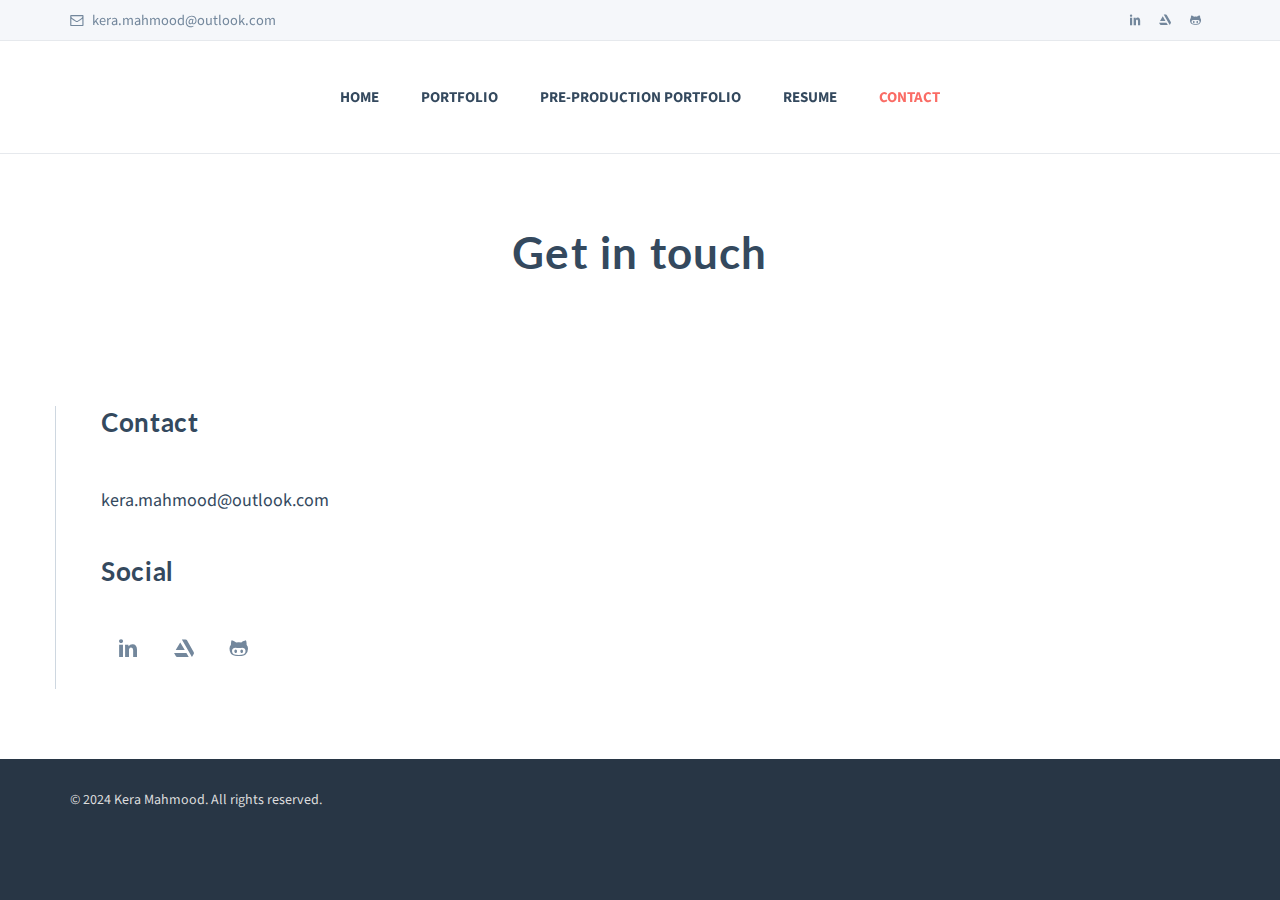
<file: contact.html>
<!DOCTYPE html>

<html lang="en">
	<head>
		<!-- Meta -->
		<meta charset="utf-8">
		<meta http-equiv="X-UA-Compatible" content="IE=edge">
		<meta name="viewport" content="width=device-width, initial-scale=1.0, user-scalable=no">
		<title>Kera M. - Contact Information</title>
		
		<!-- Core CSS -->
		<link href="assets/css/bootstrap.min.css" rel="stylesheet">
		<link href="assets/css/main.css" rel="stylesheet">
		
		<!-- AddOn/Plugin CSS -->
		<link href="assets/css/red.css" rel="stylesheet" title="Color">
		<!-- <link href="assets/css/owl.carousel.css" rel="stylesheet"> -->
		<!-- <link href="assets/css/owl.transitions.css" rel="stylesheet"> -->
		<!-- <link href="assets/css/animate.min.css" rel="stylesheet"> -->
		<!-- <link href="assets/css/aos.css" rel="stylesheet"> -->
		
		<!-- Custom CSS -->
		<link href="assets/css/custom.css" rel="stylesheet">
		
		<!-- Fonts -->
		<link href="//fonts.googleapis.com/css?family=Lato:400,900,300,700" rel="stylesheet">
		<link href="//fonts.googleapis.com/css?family=Source+Sans+Pro:400,700,400italic,700italic" rel="stylesheet">
		
		<!-- Icons/Glyphs -->
		<link href="assets/fonts/fontello-artstation.css" rel="stylesheet">
		<link href="assets/fonts/fontello.css" rel="stylesheet">
		
	</head>
	<body>
		
		<!-- HEADER -->
		<header>
			<div class="navbar">
				<div class="navbar-header">
					<div class="container">
						<ul class="info">
							<li>
								<a href="mailto:kera.mahmood@outlook.com"><i class="icon-mail-1 contact"></i> kera.mahmood@outlook.com</a>
							</li>
						</ul><!-- /.info -->
						<ul class="social">
							<li><a href="http://www.linkedin.com/in/kera-mahmood"><i class="icon-s-linkedin"></i></a></li>
							<li><a href="https://www.artstation.com/keramahmood4"><i class="icon-artstation"></i></a></li>
							<li><a href="https://github.com/Perligates"><i class="icon-s-github"></i></a></li>
							<!-- <li><a href="#"><i class="icon-s-twitter"></i></a></li> -->
						</ul><!-- /.social -->
						
						<a class="navbar-toggler btn responsive-menu float-right" data-toggle="collapse" data-target=".navbar-collapse"><i class='icon-menu-1'></i></a>
						
					</div><!-- /.container -->
				</div><!-- /.navbar-header -->
				
				<div class="yamm">
					<div class="navbar-collapse collapse">
						<div class="container">
							<!-- MAIN NAVIGATION -->
							<ul class="nav navbar-nav">
								<li><a href="/">Home</a></li>
								<li><a href="/portfolio.html">Portfolio</a></li>
								<li><a href="/preproduction.html">Pre-Production Portfolio</a></li>
								<li><a href="/resume.html">Resume</a></li>
								<li><a href="/contact.html" class="active">Contact</a></li>
							</ul><!-- /.nav -->
						</div><!-- /.container -->
					</div><!-- /.navbar-collapse -->
				</div><!-- /.yamm -->
			</div><!-- /.navbar -->
		</header>
		
		<main>
			
			<!-- ============================================================= SECTION – CONTACT FORM ============================================================= -->
			
			<section id="contact-form">
				<div class="container inner">
					
					<div class="row">
						<div class="col-lg-8 col-md-9 mx-auto text-center">
							<header>
								<h1>Get in touch</h1>

								<!-- <p>Questions or comments? Leave me a message.</p> -->
							</header>
						</div><!-- /.col -->
					</div><!-- /.row -->
					<div class="row">
						<div class="col-md-12">
							<div class="row">
								<div class="col-md-3 outer-top-md inner-left-sm border-left">
									<h2>Contact</h2>
									<ul class="contacts">
										<li><a href="mailto:kera.mahmood@outlook.com"><i class="icon-mail-1 contact"></i> kera.mahmood@outlook.com</a></li>
									</ul>
									<div class="social-network">
										<h2>Social</h2>
										<ul class="social">
											<li><a href="http://www.linkedin.com/in/kera-mahmood"><i class="icon-s-linkedin"></i></a></li>
											<li><a href="https://www.artstation.com/keramahmood4"><i class="icon-artstation"></i></a></li>
											<li><a href="https://github.com/Perligates"><i class="icon-s-github"></i></a></li>
										</ul><!-- /.social -->
									</div><!-- /.social-network -->	
								</div>
							</div>
						</div>		
					</div>
					<!-- <div class="row">
						<div class="col-md-12">
							<div class="row">
								
								<div class="col-md-6 outer-top-md inner-right-sm">
									
									<h2>Leave a Message</h2>
									
									<form id="contactform" class="forms" action="mailto:test@test.com" method="post">
										
										<div class="row">
											<div class="col-md-6">
												<input type="text" name="name" class="form-control" placeholder="Name">
											</div>
										</div>
										
										<div class="row">
											<div class="col-md-6">
												<input type="email" name="email" class="form-control" placeholder="Email">
											</div>
										</div>
										
										<div class="row">
											<div class="col-md-6">
												<input type="text" name="subject" class="form-control" placeholder="Subject">
											</div>
										</div>
										
										<div class="row">
											<div class="col-md-12">
												<textarea name="message" class="form-control" placeholder="Enter your message ..."></textarea>
											</div>
										</div>
										
										<button type="submit" class="btn btn-submit">Submit message</button>
										
									</form>
									
									<div id="response"></div>
									
								</div>./col
								
								<div class="col-md-6 outer-top-md inner-left-sm border-left">
									
									
									
								</div>
								
							</div>
						</div>
					</div>
					 -->
				</div><!-- /.container -->
			</section>
			
		</main>

		<footer class="dark-bg">
			<div class="footer-bottom">
				<div class="container inner clearfix">
					<p class="float-left" style="color: #DDD;">© 2024 Kera Mahmood. All rights reserved.</p>
				</div><!-- .container -->
			</div><!-- .footer-bottom -->
		</footer>
		
		<!-- ============================================================= FOOTER : END ============================================================= -->
		
		<script src="assets/js/jquery.min.js"></script>
		<script src="assets/js/jquery.easing.1.3.min.js"></script>
		<script src="assets/js/jquery.form.js"></script>
		<script src="assets/js/jquery.validate.min.js"></script>
		<script src="assets/js/popper.min.js"></script>
		<script src="assets/js/bootstrap.min.js"></script>
		<script src="assets/js/affix.js"></script>
		<script src="assets/js/aos.js"></script>
		<script src="assets/js/owl.carousel.min.js"></script>
		<script src="assets/js/jquery.isotope.min.js"></script>
		<script src="assets/js/imagesloaded.pkgd.min.js"></script>
		<script src="assets/js/jquery.easytabs.min.js"></script>
		<script src="assets/js/viewport-units-buggyfill.js"></script>
		<script src="assets/js/selected-scroll.js"></script>
		<script src="assets/js/scripts.js"></script>
		<script src="assets/js/custom.js"></script>

	</body>
</html>
</file>
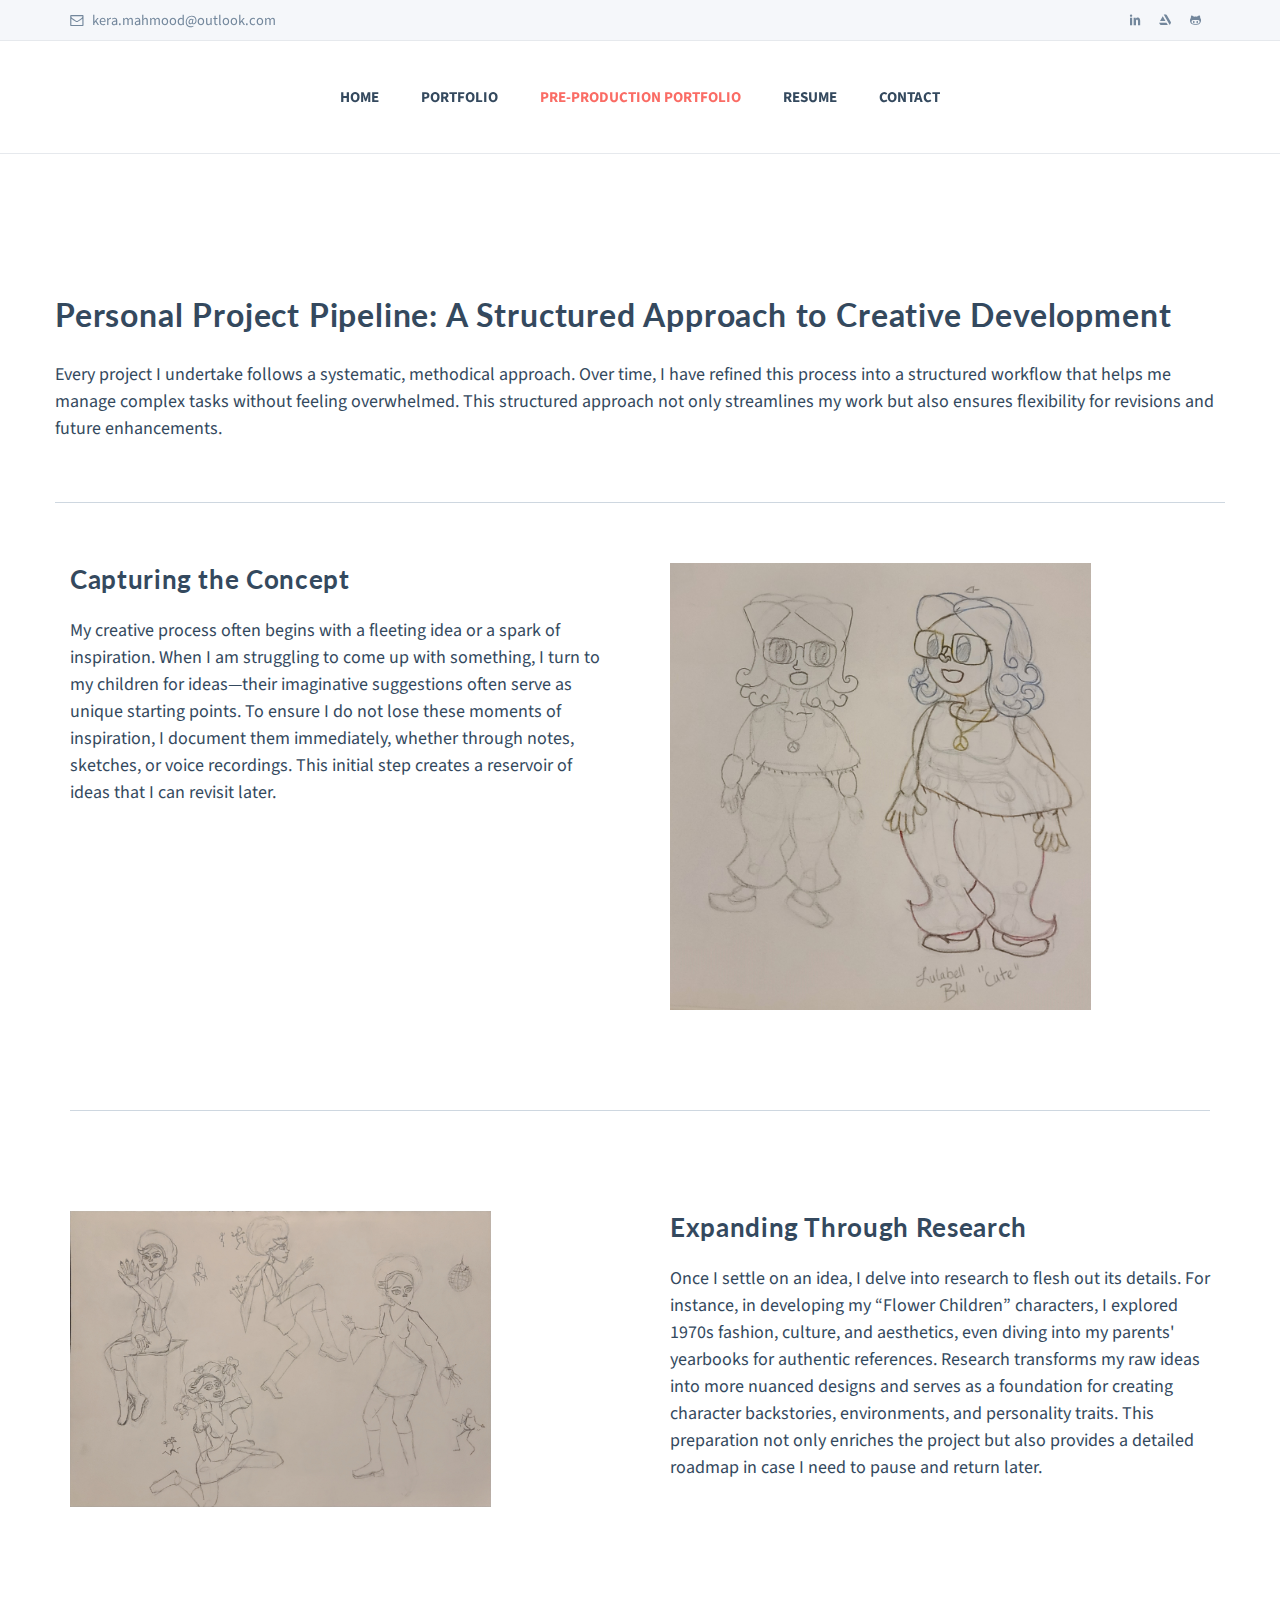
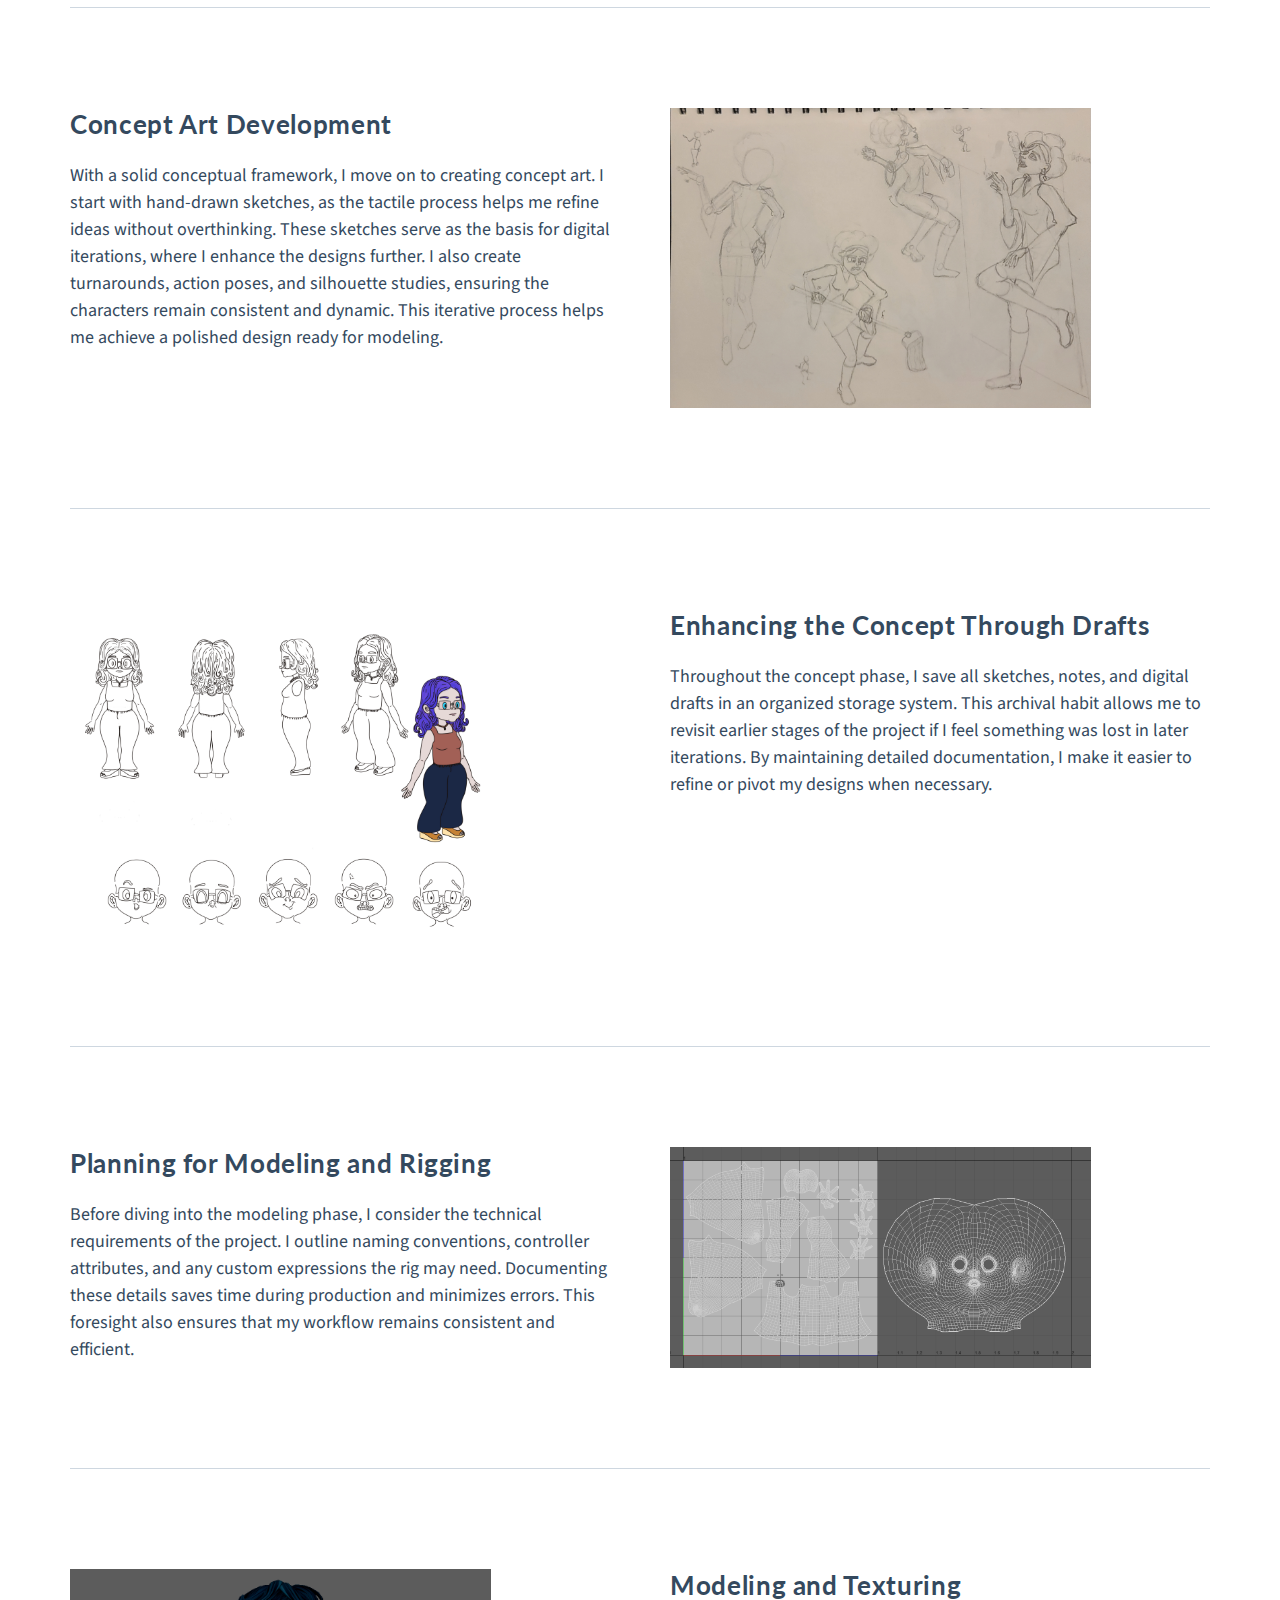
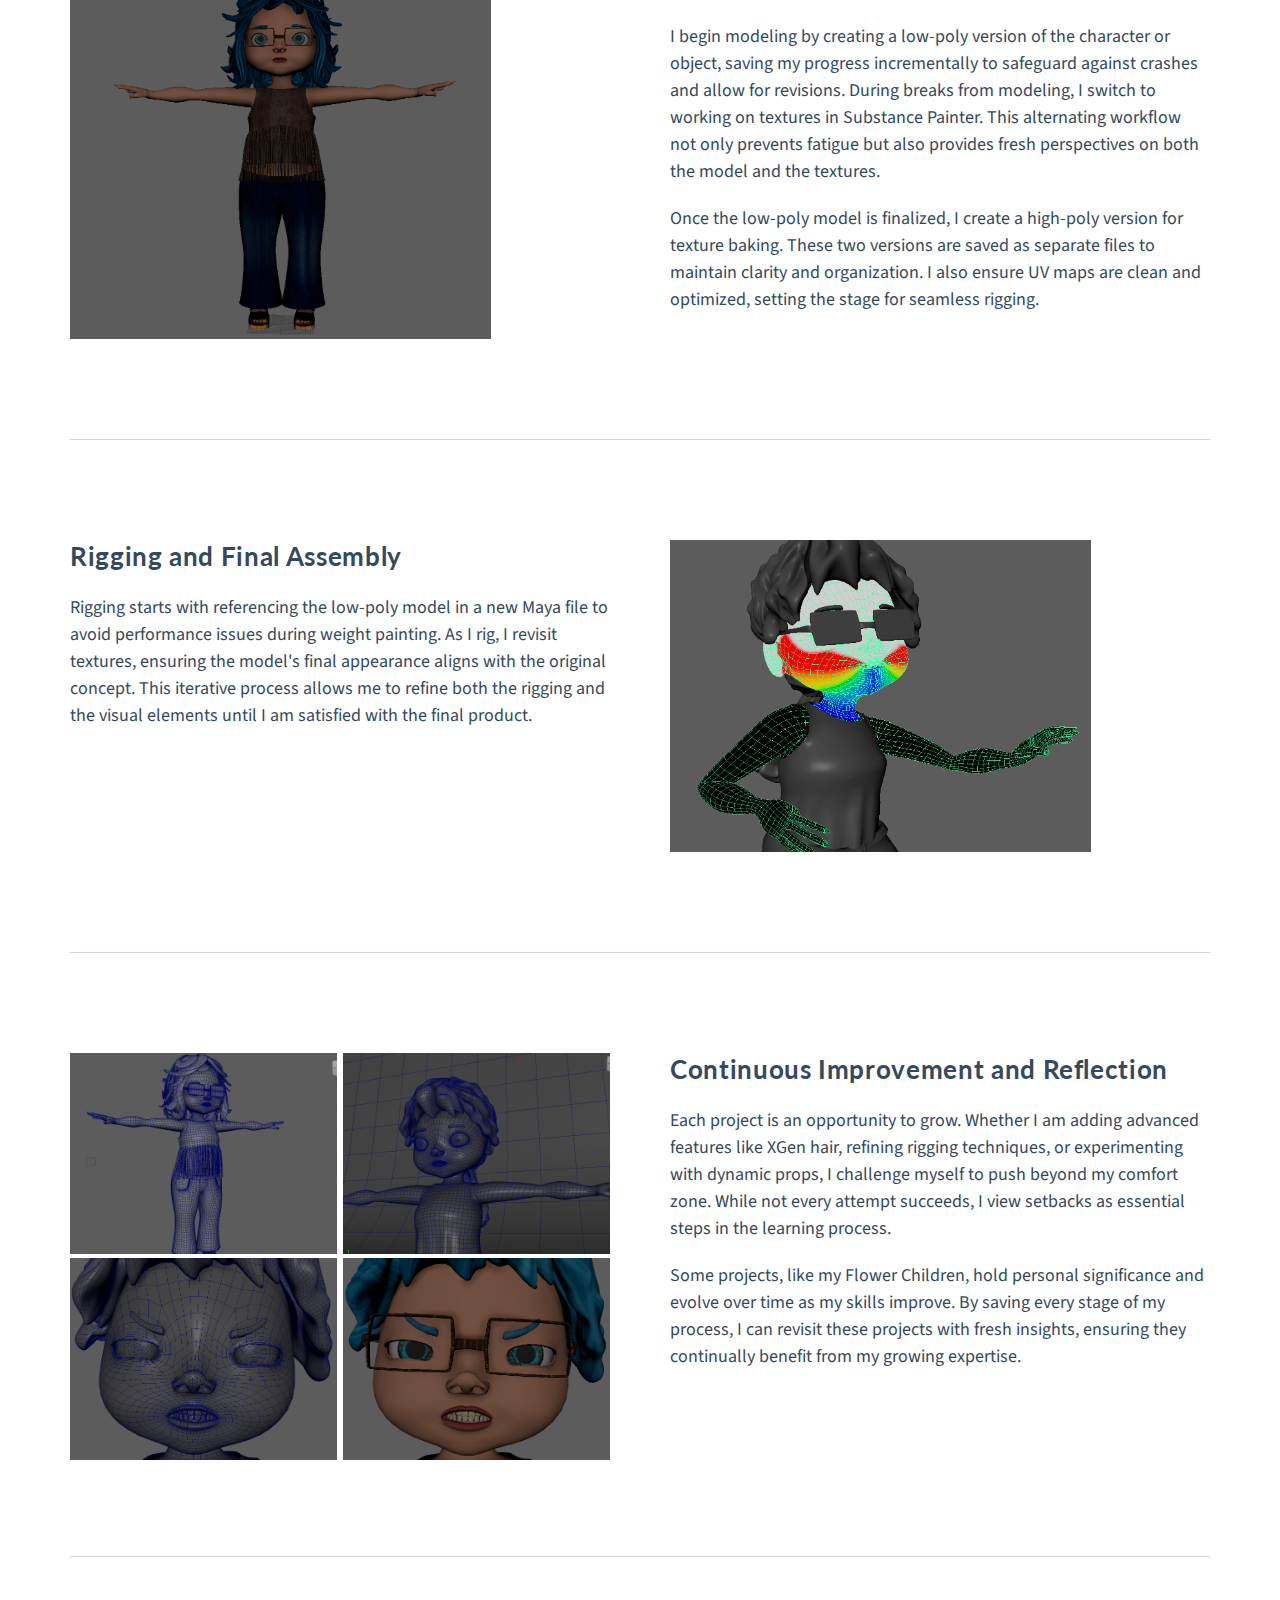
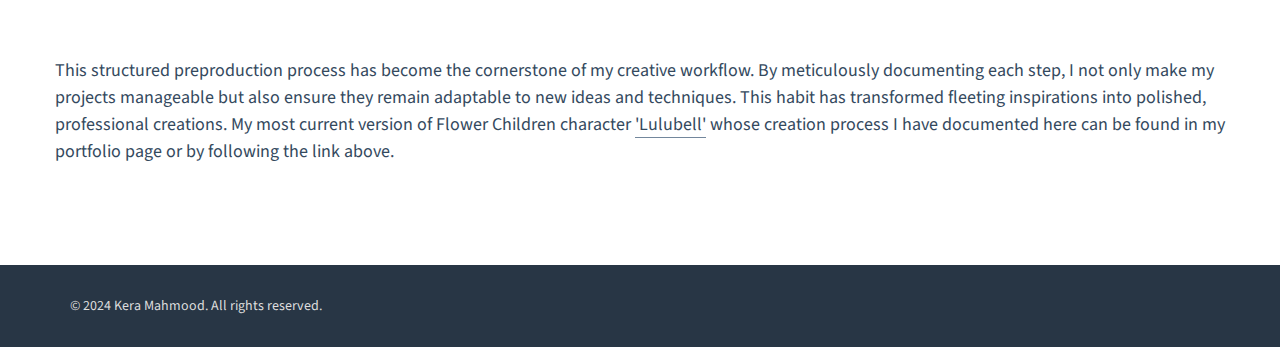
<file: preproduction.html>
<!DOCTYPE html>

<html lang="en">
	<head>
		<!-- Meta -->
		<meta charset="utf-8">
		<meta http-equiv="X-UA-Compatible" content="IE=edge">
		<meta name="viewport" content="width=device-width, initial-scale=1.0, user-scalable=no">
		<title>Kera M. - Preproduction Process</title>
		
		<!-- Core CSS -->
		<link href="assets/css/bootstrap.min.css" rel="stylesheet">
		<link href="assets/css/main.css" rel="stylesheet">
		
		<!-- AddOn/Plugin CSS -->
		<link href="assets/css/red.css" rel="stylesheet" title="Color">
		<!-- <link href="assets/css/owl.carousel.css" rel="stylesheet"> -->
		<!-- <link href="assets/css/owl.transitions.css" rel="stylesheet"> -->
		<!-- <link href="assets/css/animate.min.css" rel="stylesheet"> -->
		<!-- <link href="assets/css/aos.css" rel="stylesheet"> -->
		
		<!-- Custom CSS -->
		<link href="assets/css/custom.css" rel="stylesheet">
		
		<!-- Fonts -->
		<link href="//fonts.googleapis.com/css?family=Lato:400,900,300,700" rel="stylesheet">
		<link href="//fonts.googleapis.com/css?family=Source+Sans+Pro:400,700,400italic,700italic" rel="stylesheet">
		
		<!-- Icons/Glyphs -->
		<link href="assets/fonts/fontello-artstation.css" rel="stylesheet">
		<link href="assets/fonts/fontello.css" rel="stylesheet">
		
	</head>
	<body>
		
		<!-- HEADER -->
		<header>
			<div class="navbar">
				<div class="navbar-header">
					<div class="container">
						<ul class="info">
							<li>
								<a href="mailto:kera.mahmood@outlook.com"><i class="icon-mail-1 contact"></i> kera.mahmood@outlook.com</a>
							</li>
						</ul><!-- /.info -->
						<ul class="social">
							<li><a href="http://www.linkedin.com/in/kera-mahmood"><i class="icon-s-linkedin"></i></a></li>
							<li><a href="https://www.artstation.com/keramahmood4"><i class="icon-artstation"></i></a></li>
							<li><a href="https://github.com/Perligates"><i class="icon-s-github"></i></a></li>
							<!-- <li><a href="#"><i class="icon-s-twitter"></i></a></li> -->
						</ul><!-- /.social -->
						
						<a class="navbar-toggler btn responsive-menu float-right" data-toggle="collapse" data-target=".navbar-collapse"><i class='icon-menu-1'></i></a>
						
					</div><!-- /.container -->
				</div><!-- /.navbar-header -->
				
				<div class="yamm">
					<div class="navbar-collapse collapse">
						<div class="container">
							<!-- MAIN NAVIGATION -->
							<ul class="nav navbar-nav">
								<li><a href="/">Home</a></li>
								<li><a href="/portfolio.html">Portfolio</a></li>
								<li><a href="/preproduction.html" class="active">Pre-Production Portfolio</a></li>
								<li><a href="/resume.html">Resume</a></li>
								<li><a href="/contact.html">Contact</a></li>
							</ul><!-- /.nav -->
						</div><!-- /.container -->
					</div><!-- /.navbar-collapse -->
				</div><!-- /.yamm -->
			</div><!-- /.navbar -->
		</header>
		
		<main>
			
			<section id="who-we-are">
				<div class="container inner-md">
					<div class="row inner-top-xs">
						<h1 class="smaller">Personal Project Pipeline: A Structured Approach to Creative Development</h1>
								<div>
									<p>Every project I undertake follows a systematic, methodical approach. Over time, I have refined this process into a structured workflow that helps me manage complex tasks without feeling overwhelmed. This structured approach not only streamlines my work but also ensures flexibility for revisions and future enhancements.</p>
								<hr>
							</div>
						<div class="col-md-6 inner-right-xs inner-bottom-xs">
							<h2>Capturing the Concept</h2>
							<p>My creative process often begins with a fleeting idea or a spark of inspiration. When I am struggling to come up with something, I turn to my children for ideas—their imaginative suggestions often serve as unique starting points. To ensure I do not lose these moments of inspiration, I document them immediately, whether through notes, sketches, or voice recordings. This initial step creates a reservoir of ideas that I can revisit later.</p>
						</div><!-- /.col -->
						
						<div class="col-md-6 inner-left-xs inner-bottom-xs">
							<img src="assets/images/preproduction/flowerChildren/original.jpg" alt="" style="width: 80%; 
										 padding: 0% 2% 0% 0%;">
						</div><!-- /.col -->	
					</div><!-- /.row -->
					
					<hr>

					<div class="row inner-top-xs">
						<div class="col-md-6 inner-right-xs inner-bottom-xs">
							<img src="assets/images/preproduction/flowerChildren/action1.jpg" alt="" style="width: 80%; 
										 padding: 0% 2% 0% 0%;">
						</div><!-- /.col -->
						
						<div class="col-md-6 inner-left-xs inner-bottom-xs">
							<h2>Expanding Through Research</h2>
							<p>Once I settle on an idea, I delve into research to flesh out its details. For instance, in developing my “Flower Children” characters, I explored 1970s fashion, culture, and aesthetics, even diving into my parents' yearbooks for authentic references. Research transforms my raw ideas into more nuanced designs and serves as a foundation for creating character backstories, environments, and personality traits. This preparation not only enriches the project but also provides a detailed roadmap in case I need to pause and return later.</p>
						</div><!-- /.col -->	
					</div><!-- /.row -->
					
					<hr>

					<div class="row inner-top-xs">
						<div class="col-md-6 inner-right-xs inner-bottom-xs">
							<h2>Concept Art Development</h2>
							<p>With a solid conceptual framework, I move on to creating concept art. I start with hand-drawn sketches, as the tactile process helps me refine ideas without overthinking. These sketches serve as the basis for digital iterations, where I enhance the designs further. I also create turnarounds, action poses, and silhouette studies, ensuring the characters remain consistent and dynamic. This iterative process helps me achieve a polished design ready for modeling.</p>
						</div><!-- /.col -->
						
						<div class="col-md-6 inner-left-xs inner-bottom-xs">
							<img src="assets/images/preproduction/flowerChildren/action2.jpg" alt="" style="width: 80%; 
										 padding: 0% 2% 0% 0%;">
						</div><!-- /.col -->	
					</div><!-- /.row -->

					<hr>

					<div class="row inner-top-xs">
						<div class="col-md-6 inner-right-xs inner-bottom-xs">
							<img src="assets/images/preproduction/flowerChildren/Lulubell.jpg" alt="" style="width: 80%; 
										 padding: 0% 2% 0% 0%;">
						</div><!-- /.col -->
						
						<div class="col-md-6 inner-left-xs inner-bottom-xs">
							<h2>Enhancing the Concept Through Drafts</h2>
							<p>Throughout the concept phase, I save all sketches, notes, and digital drafts in an organized storage system. This archival habit allows me to revisit earlier stages of the project if I feel something was lost in later iterations. By maintaining detailed documentation, I make it easier to refine or pivot my designs when necessary.</p>
							
						</div><!-- /.col -->	
					</div><!-- /.row -->

					<hr>

					<div class="row inner-top-xs">
						<div class="col-md-6 inner-right-xs inner-bottom-xs">
							<h2>Planning for Modeling and Rigging</h2>
							<p>Before diving into the modeling phase, I consider the technical requirements of the project. I outline naming conventions, controller attributes, and any custom expressions the rig may need. Documenting these details saves time during production and minimizes errors. This foresight also ensures that my workflow remains consistent and efficient.</p>
						</div><!-- /.col -->
						
						<div class="col-md-6 inner-left-xs inner-bottom-xs">
							<img src="assets/images/preproduction/flowerChildren/UV.png" alt="" style="width: 80%; 
										 padding: 0% 2% 0% 0%;">
						</div><!-- /.col -->	
					</div><!-- /.row -->

					<hr>

					<div class="row inner-top-xs">
						<div class="col-md-6 inner-right-xs inner-bottom-xs">
							<img src="assets/images/preproduction/flowerChildren/textured.png" alt="" style="width: 80%; 
										 padding: 0% 2% 0% 0%;">
						</div><!-- /.col -->
						
						<div class="col-md-6 inner-left-xs inner-bottom-xs">
							<h2>Modeling and Texturing</h2>
							<p>I begin modeling by creating a low-poly version of the character or object, saving my progress incrementally to safeguard against crashes and allow for revisions. During breaks from modeling, I switch to working on textures in Substance Painter. This alternating workflow not only prevents fatigue but also provides fresh perspectives on both the model and the textures.</p>
							<p>Once the low-poly model is finalized, I create a high-poly version for texture baking. These two versions are saved as separate files to maintain clarity and organization. I also ensure UV maps are clean and optimized, setting the stage for seamless rigging.</p>
						</div><!-- /.col -->	
					</div><!-- /.row -->

					<hr>

					<div class="row inner-top-xs">
						<div class="col-md-6 inner-right-xs inner-bottom-xs">
							<h2>Rigging and Final Assembly</h2>
							<p>Rigging starts with referencing the low-poly model in a new Maya file to avoid performance issues during weight painting. As I rig, I revisit textures, ensuring the model's final appearance aligns with the original concept. This iterative process allows me to refine both the rigging and the visual elements until I am satisfied with the final product.</p>
						</div><!-- /.col -->
						
						<div class="col-md-6 inner-left-xs inner-bottom-xs">
							<img src="assets/images/preproduction/flowerChildren/skin painting.png" alt="" style="width: 80%; 
										 padding: 0% 2% 0% 0%;">
						</div><!-- /.col -->	
					</div><!-- /.row -->

					<hr>

					<div class="row inner-top-xs">
						<div class="col-md-6 inner-right-xs inner-bottom-xs grid">
							<img src="assets/images/preproduction/flowerChildren/topo_old.png" alt="" style="width: 100%">
							<img src="assets/images/preproduction/flowerChildren/topology updated.png" alt="" style="width: 100%">
							<img src="assets/images/preproduction/flowerChildren/anger_topo.png" alt="" style="width: 100%">
							<img src="assets/images/preproduction/flowerChildren/anger_textured.png" alt="" style="width: 100%">
						</div><!-- /.col -->
						
						<div class="col-md-6 inner-left-xs inner-bottom-xs">
							<h2>Continuous Improvement and Reflection</h2>
							<p>Each project is an opportunity to grow. Whether I am adding advanced features like XGen hair, refining rigging techniques, or experimenting with dynamic props, I challenge myself to push beyond my comfort zone. While not every attempt succeeds, I view setbacks as essential steps in the learning process.</p>
							<p>Some projects, like my Flower Children, hold personal significance and evolve over time as my skills improve. By saving every stage of my process, I can revisit these projects with fresh insights, ensuring they continually benefit from my growing expertise.</p>
						</div><!-- /.col -->	
					</div><!-- /.row -->
					<hr>
					
					<div class="row inner-top-xs">
									<p>This structured preproduction process has become the cornerstone of my creative workflow. By meticulously documenting each step, I not only make my projects manageable but also ensure they remain adaptable to new ideas and techniques. This habit has transformed fleeting inspirations into polished, professional creations. My most current version of Flower Children character <a href="/portfolio.html#lulubell">'Lulubell'</a> whose creation process I have documented here can be found in my portfolio page or by following the link above. </p>
					</div>
				</div><!-- /.container -->
			</section>
			
		</main>

		<footer class="dark-bg">
			<div class="footer-bottom">
				<div class="container inner clearfix">
					<p class="float-left" style="color: #DDD;">© 2024 Kera Mahmood. All rights reserved.</p>
				</div><!-- .container -->
			</div><!-- .footer-bottom -->
		</footer>
		
		<!-- ============================================================= FOOTER : END ============================================================= -->
		
		<script src="assets/js/jquery.min.js"></script>
		<script src="assets/js/jquery.easing.1.3.min.js"></script>
		<script src="assets/js/jquery.form.js"></script>
		<script src="assets/js/jquery.validate.min.js"></script>
		<script src="assets/js/popper.min.js"></script>
		<script src="assets/js/bootstrap.min.js"></script>
		<script src="assets/js/affix.js"></script>
		<script src="assets/js/aos.js"></script>
		<script src="assets/js/owl.carousel.min.js"></script>
		<script src="assets/js/jquery.isotope.min.js"></script>
		<script src="assets/js/imagesloaded.pkgd.min.js"></script>
		<script src="assets/js/jquery.easytabs.min.js"></script>
		<script src="assets/js/viewport-units-buggyfill.js"></script>
		<script src="assets/js/selected-scroll.js"></script>
		<script src="assets/js/scripts.js"></script>
		<script src="assets/js/custom.js"></script>

	</body>
</html>
</file>
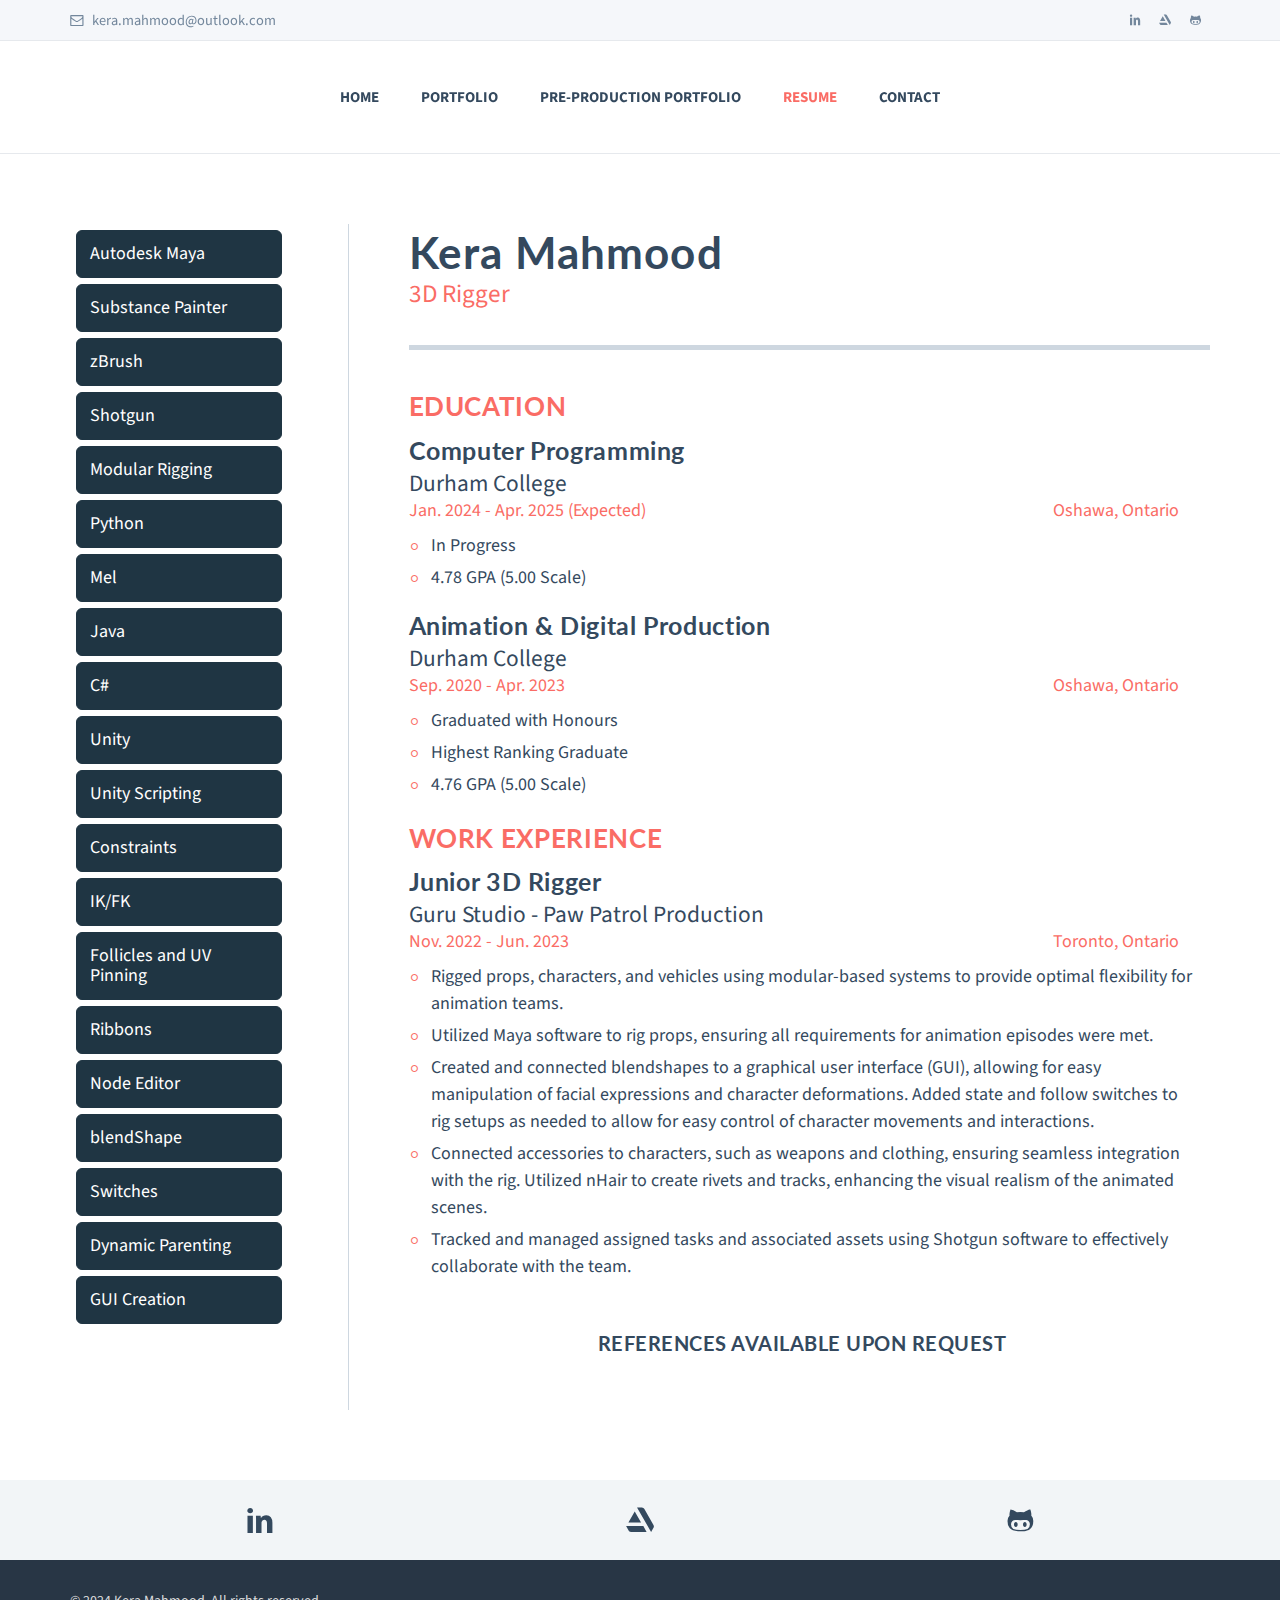
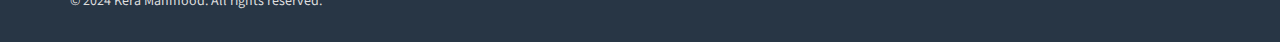
<file: resume.html>
<!DOCTYPE html>

<html lang="en">
	<head>
		<!-- Meta -->
		<meta charset="utf-8">
		<meta http-equiv="X-UA-Compatible" content="IE=edge">
		<meta name="viewport" content="width=device-width, initial-scale=1.0, user-scalable=no">
		<title>Kera M.</title>
		
		<!-- Core CSS -->
		<link href="assets/css/bootstrap.min.css" rel="stylesheet">
		<link href="assets/css/main.css" rel="stylesheet">
		
		<!-- AddOn/Plugin CSS -->
		<link href="assets/css/red.css" rel="stylesheet" title="Color">
		<!-- <link href="assets/css/owl.carousel.css" rel="stylesheet">
		<link href="assets/css/owl.transitions.css" rel="stylesheet">
		<link href="assets/css/animate.min.css" rel="stylesheet">
		<link href="assets/css/aos.css" rel="stylesheet"> -->
		
		<!-- Custom CSS -->
		<link href="assets/css/custom.css" rel="stylesheet">
		
		<!-- Fonts -->
		<link href="//fonts.googleapis.com/css?family=Lato:400,900,300,700" rel="stylesheet">
		<link href="//fonts.googleapis.com/css?family=Source+Sans+Pro:400,700,400italic,700italic" rel="stylesheet">
		
		<!-- Icons/Glyphs -->
		<link href="assets/fonts/fontello-artstation.css" rel="stylesheet">
		<link href="assets/fonts/fontello.css" rel="stylesheet">
		
	</head>
	
	<body>
		<!-- HEADER -->
		<header>
			<div class="navbar">
				<div class="navbar-header">
					<div class="container">
						<ul class="info">
							<li>
								<a href="mailto:kera.mahmood@outlook.com"><i class="icon-mail-1 contact"></i> kera.mahmood@outlook.com</a>
							</li>
						</ul><!-- /.info -->
						<ul class="social">
							<li><a href="http://www.linkedin.com/in/kera-mahmood"><i class="icon-s-linkedin"></i></a></li>
							<li><a href="https://www.artstation.com/keramahmood4"><i class="icon-artstation"></i></a></li>
							<li><a href="https://github.com/Perligates"><i class="icon-s-github"></i></a></li>
							<!-- <li><a href="#"><i class="icon-s-twitter"></i></a></li> -->
						</ul>
						
						<a class="navbar-toggler btn responsive-menu float-right" data-toggle="collapse" data-target=".navbar-collapse"><i class='icon-menu-1'></i></a>
						
					</div><!-- /.container -->
				</div><!-- /.navbar-header -->
				
				<div class="yamm">
					<div class="navbar-collapse collapse">
						<div class="container">
							<!-- <a class="navbar-brand" href="index.html"><img src="assets/images/logo.svg" class="logo" alt=""></a> -->

							<!-- MAIN NAVIGATION -->
							<ul class="nav navbar-nav">
								<li><a href="/">Home</a></li>
								<li><a href="/portfolio.html">Portfolio</a></li>
								<li><a href="/preproduction.html">Pre-Production Portfolio</a></li>
								<li><a href="/resume.html" class="active">Resume</a></li>
								<li><a href="/contact.html">Contact</a></li>
							</ul><!-- /.nav -->
						</div><!-- /.container -->
					</div><!-- /.navbar-collapse -->
				</div><!-- /.yamm -->
			</div><!-- /.navbar -->
		</header>
		<main>
			<div class="container inner">
				<div class="row">
					<div class="col-lg-3 inner-right-md inner-bottom-sm">
						<ul class="sidepills">
							
							<li>Autodesk Maya</li>
							<li>Substance Painter</li>
							<li>zBrush</li>
							<li>Shotgun</li>
							<li>Modular Rigging</li>
							<li>Python</li>
							<li>Mel</li>
							<li>Java</li>
							<li>C#</li>
							<li>Unity</li>
							<li>Unity Scripting</li>
							<li>Constraints</li>
							<li>IK/FK</li>
							<li>Follicles and UV Pinning</li>
							<li>Ribbons</li>
							<li>Node Editor</li>
							<li>blendShape</li>
							<li>Switches</li>
							<li>Dynamic Parenting</li>
							<li>GUI Creation</li>
							
						</ul><!-- /.sidenav -->
					</div><!-- /.col -->
					
					<div class="col-lg-9 inner-left-md border-left">
					
						<header>
							<h1 class="mb-0">Kera Mahmood</h1>
							<span class="red" style="font-size: 1.4em;">3D Rigger</span>
						</header>

						<section id="content" class="border-top-sm">
							<div class="row">
								
								<div class="col-md-12 inner-right-xs inner-top-xs">
									<h2 class="mb-2 text-uppercase red">Education</h2>
									<div class="resume-block">
										<h4 class="resume-title font-weight-bold">Computer Programming</h4>
										<div class="resume-location">Durham College</div>
										<div class="red mb-2">
											<span>Jan. 2024 - Apr. 2025 (Expected)</span>
											<span class="float-right mr-3">Oshawa, Ontario</span>
										</div>
										<ul class="circled">
											<li>In Progress</li>
											<li>4.78 GPA (5.00 Scale)</li>
										</ul>
									</div>
									<div class="resume-block">
										<h4 class="resume-title font-weight-bold">Animation & Digital Production</h4>
										<div class="resume-location">Durham College</div>
										<div class="red mb-2">
											<span>Sep. 2020 - Apr. 2023</span>
											<span class="float-right mr-3">Oshawa, Ontario</span>
										</div>
										<ul class="circled">
											<li>Graduated with Honours</li>
											<li>Highest Ranking Graduate</li>
											<li>4.76 GPA (5.00 Scale)</li>
										</ul>
									</div>

									<h2 class="mt-4 mb-2 text-uppercase red">Work Experience</h2>
									<div class="resume-block">
										<h4 class="resume-title font-weight-bold">Junior 3D Rigger</h4>
										<div class="resume-location">Guru Studio - Paw Patrol Production</div>
										<div class="red mb-2">
											<span>Nov. 2022 - Jun. 2023</span>
											<span class="float-right mr-3">Toronto, Ontario</span>
										</div>
										<ul class="circled">
											<li>
												Rigged props, characters, and vehicles using modular-based systems
												to provide optimal flexibility for animation teams.
											</li>
											<li>
												Utilized Maya software to rig props, ensuring all requirements for
												animation episodes were met.
											</li>
											<li>
												Created and connected blendshapes to a graphical user interface (GUI), 
												allowing for easy manipulation of facial expressions and character 
												deformations. Added state and follow switches to rig setups as needed to 
												allow for easy control of character movements and interactions.
											</li>
											<li>
												Connected accessories to characters, such as weapons and clothing, 
												ensuring seamless integration with the rig. Utilized nHair to create 
												rivets and tracks, enhancing the visual realism of the animated scenes.
											</li>
											<li>
												Tracked and managed assigned tasks and associated assets using 
												Shotgun software to effectively collaborate with the team.
											</li>

										</ul>
									</div>

									<h3 class="mt-5 text-center text-uppercase">References available upon request</h3>
								</div><!-- /.col -->
							</div><!-- ./row -->
						</section>
					</div><!-- ./col -->
				</div><!-- /.row -->
			</div><!-- /.container -->

			<section id="share" class="light-bg">
				<div class="container">
					<div class="row no-gutters">
						
						<div class="col-md-4">
							<a href="http://www.linkedin.com/in/kera-mahmood" class="btn-share-xs">
								<!-- <p class="name">LinkedIn</p> -->
								<i class="icon-s-linkedin"></i>
							</a>
						</div><!-- /.col -->
						
						<div class="col-md-4">
							<a href="https://www.artstation.com/keramahmood4" class="btn-share-xs">
								<!-- <p class="name">Artstation</p> -->
								<i class="icon-artstation"></i>
							</a>
						</div><!-- /.col -->
						
						<div class="col-md-4">
							<a href="https://github.com/Perligates" class="btn-share-xs">
								<!-- <p class="name">GitHub</p> -->
								<i class="icon-s-github"></i>
							</a>
						</div><!-- /.col -->
						
					</div><!-- /.row -->
				</div><!-- /.container -->
			</section>
		</main>
		<footer class="dark-bg">
			<div class="footer-bottom">
				<div class="container inner clearfix">
					<p class="float-left" style="color: #DDD;">© 2024 Kera Mahmood. All rights reserved.</p>
				</div><!-- .container -->
			</div><!-- .footer-bottom -->
		</footer>
		
		<script src="assets/js/jquery.min.js"></script>
		<script src="assets/js/jquery.easing.1.3.min.js"></script>
		<script src="assets/js/jquery.form.js"></script>
		<script src="assets/js/jquery.validate.min.js"></script>
		<script src="assets/js/popper.min.js"></script>
		<script src="assets/js/bootstrap.min.js"></script>
		<script src="assets/js/affix.js"></script>
		<script src="assets/js/aos.js"></script>
		<script src="assets/js/owl.carousel.min.js"></script>
		<script src="assets/js/jquery.isotope.min.js"></script>
		<script src="assets/js/imagesloaded.pkgd.min.js"></script>
		<script src="assets/js/jquery.easytabs.min.js"></script>
		<script src="assets/js/viewport-units-buggyfill.js"></script>
		<script src="assets/js/selected-scroll.js"></script>
		<script src="assets/js/scripts.js"></script>
		<script src="assets/js/custom.js"></script>

	</body>
</html>
</file>
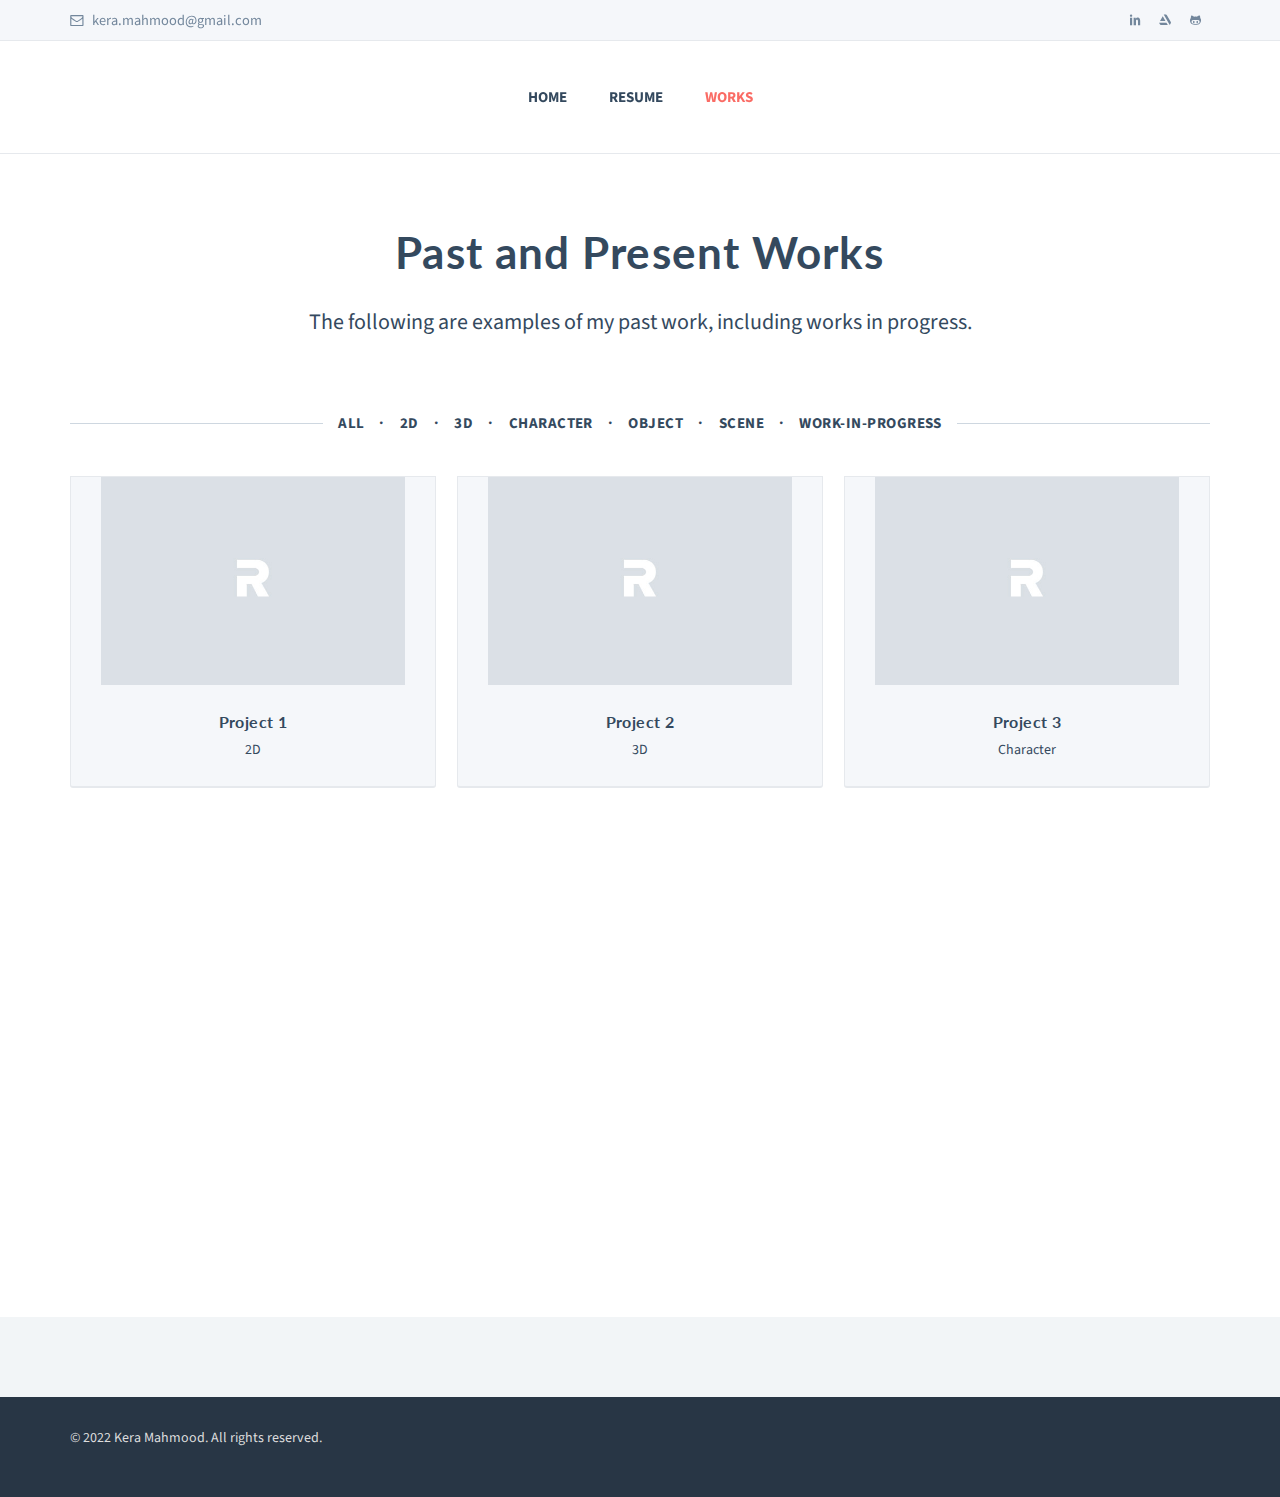
<file: works.html>
<!DOCTYPE html>

<html lang="en">
	<head>
		<!-- Meta -->
		<meta charset="utf-8">
		<meta http-equiv="X-UA-Compatible" content="IE=edge">
		<meta name="viewport" content="width=device-width, initial-scale=1.0, user-scalable=no">
		<title>Kera M.</title>
		
		<!-- Core CSS -->
		<link href="assets/css/bootstrap.min.css" rel="stylesheet">
		<link href="assets/css/main.css" rel="stylesheet">
		
		<!-- AddOn/Plugin CSS -->
		<link href="assets/css/red.css" rel="stylesheet" title="Color">
		<link href="assets/css/owl.carousel.css" rel="stylesheet">
		<link href="assets/css/owl.transitions.css" rel="stylesheet">
		<link href="assets/css/animate.min.css" rel="stylesheet">
		<link href="assets/css/aos.css" rel="stylesheet">
		
		<!-- Custom CSS -->
		<link href="assets/css/custom.css" rel="stylesheet">
		
		<!-- Fonts -->
		<link href="//fonts.googleapis.com/css?family=Lato:400,900,300,700" rel="stylesheet">
		<link href="//fonts.googleapis.com/css?family=Source+Sans+Pro:400,700,400italic,700italic" rel="stylesheet">
		
		<!-- Icons/Glyphs -->
		<link href="assets/fonts/fontello-artstation.css" rel="stylesheet">
		<link href="assets/fonts/fontello.css" rel="stylesheet">
		
	</head>
	
	<body>
		<!-- HEADER -->
		<header>
			<div class="navbar">
				<div class="navbar-header">
					<div class="container">
						<ul class="info">
							<li>
								<a href="mailto:kera.mahmood@gmail.com"><i class="icon-mail-1 contact"></i> kera.mahmood@gmail.com</a>
							</li>
						</ul><!-- /.info -->
						
						<ul class="social">
							<li><a href="http://www.linkedin.com/in/kera-mahmood"><i class="icon-s-linkedin"></i></a></li>
							<li><a href="https://www.artstation.com/keramahmood4"><i class="icon-artstation"></i></a></li>
							<li><a href="https://github.com/Perligates"><i class="icon-s-github"></i></a></li>
							<!-- <li><a href="#"><i class="icon-s-twitter"></i></a></li> -->
						</ul>
						
						<a class="navbar-toggler btn responsive-menu float-right" data-toggle="collapse" data-target=".navbar-collapse"><i class='icon-menu-1'></i></a>
						
					</div><!-- /.container -->
				</div><!-- /.navbar-header -->
				
				<div class="yamm">
					<div class="navbar-collapse collapse">
						<div class="container">
							<!-- MAIN NAVIGATION -->
							<ul class="nav navbar-nav">
								<li><a href="/">Home</a></li>
								<li><a href="/resume.html">Resume</a></li>
								<li><a href="/works.html" class="active">Works</a></li>
							</ul><!-- /.nav -->
						</div><!-- /.container -->
					</div><!-- /.navbar-collapse -->
				</div><!-- /.yamm -->
			</div><!-- /.navbar -->
		</header>

		<main>
		
			<section id="portfolio">
				
				<div class="container inner">
					<div class="row">
						<div class="col-lg-8 col-md-9 mx-auto text-center">
							<header>
								<h1>Past and Present Works</h1>
								<p>The following are examples of my past work, including works in progress.</p>
							</header>
						</div><!-- /.col -->
					</div><!-- /.row -->
				</div><!-- /.container -->
				
				<div class="container inner-bottom">
					<div class="row">
						<div class="col-md-12 portfolio">
							
							<ul class="filter text-center">
								<li><a href="#" data-filter="*" class="active">All</a></li>
								<li><a href="#" data-filter=".2d">2D</a></li>
								<li><a href="#" data-filter=".3d">3D</a></li>
								<li><a href="#" data-filter=".character">Character</a></li>
								<li><a href="#" data-filter=".object">Object</a></li>
								<li><a href="#" data-filter=".scene">Scene</a></li>
								<li><a href="#" data-filter=".wip">Work-in-progress</a></li>
							</ul><!-- /.filter -->
							
							<ul class="isotope items col-3-custom gap">
							
								<!-- Project 1 -->
								<li class="item thumb 2d">
									<figure>
										<div class="icon-overlay icn-link">
											<a href="project1.html"><img src="assets/images/art/work01.jpg" alt=""></a>
										</div><!-- /.icon-overlay -->
										
										<figcaption class="bordered no-top-border">
											<div class="info">
												<h4><a href="project1.html">Project 1</a></h4>
												<p>2D</p>
											</div><!-- /.info -->
										</figcaption>
									</figure>
								</li><!-- /.item -->
								
								<!-- Project 2 -->
								<li class="item thumb 3d">
									<figure>
										<div class="icon-overlay icn-link">
											<a href="project2.html"><img src="assets/images/art/work02.jpg" alt=""></a>
										</div><!-- /.icon-overlay -->
										
										<figcaption class="bordered no-top-border">
											<div class="info">
												<h4><a href="project2.html">Project 2</a></h4>
												<p>3D</p>
											</div><!-- /.info -->
										</figcaption>
									</figure>
								</li><!-- /.item -->
								
								<!-- Project 3 -->
								<li class="item thumb character">
									<figure>
										<div class="icon-overlay icn-link">
											<a href="project3.html"><img src="assets/images/art/work13.jpg" alt=""></a>
										</div><!-- /.icon-overlay -->
										
										<figcaption class="bordered no-top-border">
											<div class="info">
												<h4><a href="project3.html">Project 3</a></h4>
												<p>Character</p>
											</div><!-- /.info -->
										</figcaption>
									</figure>
								</li><!-- /.item -->
								
								<!-- Project 4 -->
								<li class="item thumb object">
									<figure>
										<div class="icon-overlay icn-link">
											<a href="project4.html"><img src="assets/images/art/work18.jpg" alt=""></a>
										</div><!-- /.icon-overlay -->
										
										<figcaption class="bordered no-top-border">
											<div class="info">
												<h4><a href="project4.html">Project 4</a></h4>
												<p>Object</p>
											</div><!-- /.info -->
										</figcaption>
									</figure>
								</li><!-- /.item -->
								
								<!-- Project 5 -->
								<li class="item thumb scene">
									<figure>
										<div class="icon-overlay icn-link">
											<a href="project5.html"><img src="assets/images/art/work09.jpg" alt=""></a>
										</div><!-- /.icon-overlay -->
										
										<figcaption class="bordered no-top-border">
											<div class="info">
												<h4><a href="project5.html">Project 5</a></h4>
												<p>Scene</p>
											</div><!-- /.info -->
										</figcaption>
									</figure>
								</li><!-- /.item -->
								
								<!-- Project 6 -->
								<li class="item thumb wip">
									<figure>
									
										<div class="icon-overlay icn-link">
											<a href="project6.html"><img src="assets/images/art/photograph02.jpg" alt=""></a>
										</div><!-- /.icon-overlay -->
										
										<figcaption class="bordered no-top-border">
											<div class="info">
												<h4><a href="project6.html">Project 6</a></h4>
												<p>WIP</p>
											</div><!-- /.info -->
										</figcaption>
									</figure>
								</li><!-- /.item -->
							</ul><!-- /.items -->
							
						</div><!-- /.col -->
					</div><!-- /.row -->
				</div><!-- /.container -->
			</section>

			<section id="share" class="light-bg">
				<div class="container">
					<div class="row no-gutters">
						
						<div class="col-md-4">
							<a href="http://www.linkedin.com/in/kera-mahmood" class="btn-share-xs">
								<!-- <p class="name">LinkedIn</p> -->
								<i class="icon-s-linkedin"></i>
							</a>
						</div><!-- /.col -->
						
						<div class="col-md-4">
							<a href="https://www.artstation.com/keramahmood4" class="btn-share-xs">
								<!-- <p class="name">Artstation</p> -->
								<i class="icon-artstation"></i>
							</a>
						</div><!-- /.col -->
						
						<div class="col-md-4">
							<a href="https://github.com/Perligates" class="btn-share-xs">
								<!-- <p class="name">GitHub</p> -->
								<i class="icon-s-github"></i>
							</a>
						</div><!-- /.col -->
						
					</div><!-- /.row -->
				</div><!-- /.container -->
			</section>
			
		</main>
		<footer class="dark-bg">
			<div class="footer-bottom">
				<div class="container inner clearfix">
					<p class="float-left" style="color: #DDD;">© 2022 Kera Mahmood. All rights reserved.</p>
				</div><!-- .container -->
			</div><!-- .footer-bottom -->
		</footer>
		
		<script src="assets/js/jquery.min.js"></script>
		<script src="assets/js/jquery.easing.1.3.min.js"></script>
		<script src="assets/js/jquery.form.js"></script>
		<script src="assets/js/jquery.validate.min.js"></script>
		<script src="assets/js/popper.min.js"></script>
		<script src="assets/js/bootstrap.min.js"></script>
		<script src="assets/js/affix.js"></script>
		<script src="assets/js/aos.js"></script>
		<script src="assets/js/owl.carousel.min.js"></script>
		<script src="assets/js/jquery.isotope.min.js"></script>
		<script src="assets/js/imagesloaded.pkgd.min.js"></script>
		<script src="assets/js/jquery.easytabs.min.js"></script>
		<script src="assets/js/viewport-units-buggyfill.js"></script>
		<script src="assets/js/selected-scroll.js"></script>
		<script src="assets/js/scripts.js"></script>
		<script src="assets/js/custom.js"></script>

	</body>
</html>
</file>
<file: assets/css/red.css>
a:hover,
a:focus,
.bordered .info h3 a:hover,
.bordered .info h4 a:hover,
.icon i.icn,
.meta a:hover,
.meta li.categories:hover:before,
.more:hover,
.navbar.basic .nav > li > a:hover,
.navbar.basic .nav > li > a:focus,
.navbar.basic .nav .open > a,
.navbar.basic .nav .open > a:hover,
.navbar.basic .nav .open > a:focus,
.navbar .dropdown-menu:not(.yamm-dropdown-menu) li a:hover,
.navbar .dropdown-menu:not(.yamm-dropdown-menu) li a.active,
.navbar-header .info a:hover,
.nav > li > a:hover,
.owl-carousel:hover .owl-next:hover,
.owl-carousel:hover .owl-prev:hover,
.panel-title > a:hover,
#scrollUp:hover,
.sidemeta .format-wrapper a,
.tabs-side .tab.active a,
.tabs-top .tab.active a,
.text-center .panel-title > a:hover span:after,
ul.arrowed li:before,
ul.circled li:before,
.yamm .yamm-content a:hover {
	color: #FA6C65;
}

.tint-bg .btn,
.tint-color {
	color: #FA6C65 !important;
}

.btn,
.classic-blog .post .date,
.navbar .dropdown-menu:not(.yamm-dropdown-menu) > .active > a,
.navbar .dropdown-menu:not(.yamm-dropdown-menu) > .active > a:focus,
.navbar .dropdown-menu:not(.yamm-dropdown-menu) > .active > a:hover,
.navbar .dropdown-menu:not(.yamm-dropdown-menu) > li > a:focus,
.navbar .dropdown-menu:not(.yamm-dropdown-menu) > li > a:hover,
.navbar .dropdown-submenu:focus > a,
.navbar .dropdown-submenu:hover > a,
.owl-pagination .owl-page.active span,
.owl-pagination .owl-page:hover span,
#owl-main .caption h1 span.tint-bg,
#owl-main .caption p span.tint-bg,
.pagination > li > a,
.pagination > li > span,
.post.format-quote,
.sidemeta .format-wrapper a:hover,
.sidenav li a:hover,
.tabs-circle-top .tab.active a,
.tabs-side .tab a:hover,
.tabs-top .tab a:hover,
.tint-bg,
.tint-bg.img-bg-soft:before,
.tint-bg.img-bg-softer:before,
.tooltip-inner {
	background-color: #FA6C65;
}

.btn:hover,
.btn:focus,
.btn:active,
.btn.active,
.pagination > .active > a,
.pagination > .active > span,
.pagination > .active > a:hover,
.pagination > .active > span:hover,
.pagination > li > a:hover,
.pagination > li > a:focus {
	background-color: #CF4C45;
}

.icon-overlay a .icn-more,
.items li .text-overlay,
.owl-carousel .item .text-overlay,
.thumbs .thumb .text-overlay {
	background-color: rgba(250, 108, 101, 0.9);
}

.classic-blog .post .date,
.icon.circle,
.sidemeta .format-wrapper a,
.tabs-circle-top .tab.active a,
.tabs-circle-top .tab a:hover,
.tabs-side .tab a:hover,
.tabs-top .tab a:hover {
	border-color: #FA6C65;
}

.bs-tooltip-auto[x-placement^=bottom] .arrow::before,
.bs-tooltip-bottom .arrow::before {
	border-bottom-color: #FA6C65;
}
.bs-tooltip-auto[x-placement^=top] .arrow::before,
.bs-tooltip-top .arrow::before {
	border-top-color: #FA6C65;
}
.bs-tooltip-auto[x-placement^=left] .arrow::before,
.bs-tooltip-left .arrow::before {
	border-left-color: #FA6C65;
}
.bs-tooltip-auto[x-placement^=right] .arrow::before,
.bs-tooltip-right .arrow::before {
	border-right-color: #FA6C65;
}

#owl-main .caption h1 span.tint-bg,
#owl-main .caption p span.tint-bg  {
	box-shadow: -.500em 0 0 #FA6C65, .500em 0 0 #FA6C65;
}

::selection {
	background: #F2D0CE; /* Safari */
}

::-moz-selection {
	background: #F2D0CE; /* Firefox */
}
</file>
<file: assets/css/custom.css>
/*===================================================================================*/
/*	CUSTOM CSS STYLES
/*===================================================================================*/

.inner {
    padding-top: 70px;
    padding-bottom: 70px;
}
.inner-top {
    padding-top: 70px;
}
.navbar-header .info li a {
    font-size: 1.2em;
}
.navbar-nav {
    flex-grow: 0.5;
}
.navbar-nav .active {
    color: #FA6C65;
}

.resume-title {
    font-size: 1.4em;
    margin-bottom: 0;
}
.resume-location {
    font-size: 1.3em;
}
.sidepills {
    color: white;
    padding: 0;
    margin: 0;
}
.sidepills li {
    background-color: #1f3543;
    border: 1px solid #1f3543;
    border-radius: 6px;
    /* font-size: 14px; */
    position: relative;
    line-height: 20px;
    padding: 13px;
    margin: 6px;
}

h1, h2, h3, h4, h5, h6, body, 
.navbar-nav > li > a, 
.bordered .info h3 a, 
.bordered .info h4 a {
    color: #34495e;
}

.modal-header .close {
    color: #fff;
}
.modal-body {
    background-color: black;
}

.thumb {
    height: 350px;
} 

.thumb .icn-link img {
    height: 208px;
    object-fit: contain;
    object-position: 50% 0%;
    background-color: #F5F7FA;
}
.thumb .icn-link {
    border-top: 1px solid rgb(230, 233, 237);
    border-left: 1px solid rgb(230, 233, 237); 
    border-right: 1px solid rgb(230, 233, 237);
}

.hover-change img:first-child {
    display: block;
}
.hover-change img:last-child {
    display: none;
}
.hover-change:hover img:first-child {
    display: none;
}
.hover-change:hover img:last-child {
    display: block;
}

.icon-artstation:before {
    font-family: fontello-artstation !important;
}

.member .text-overlay .info .social li a:hover .icon-s-linkedin {
    color: #3B5998;
    color: #4668B3;
}

.btn-share-lg:hover .icon-s-linkedin:after,
.btn-share-md:hover .icon-s-linkedin:after,
.btn-share-sm:hover .icon-s-linkedin:after,
.btn-share-xs:hover .icon-s-linkedin:after {
    background: #3B5998;
    /* background: #4668B3; */
}
.btn-share-lg:hover .icon-artstation:after,
.btn-share-md:hover .icon-artstation:after,
.btn-share-sm:hover .icon-artstation:after,
.btn-share-xs:hover .icon-artstation:after {
    background: #3079FF;
}
.btn-share-lg:hover .icon-s-github:after,
.btn-share-md:hover .icon-s-github:after,
.btn-share-sm:hover .icon-s-github:after,
.btn-share-xs:hover .icon-s-github:after {
    background: #506a85
}

.social a .icon-s-linkedin:after {
    background: #3B5998;
}
.social a .icon-artstation:after {
    /* background: #1769FF; */
    background: #3079FF;
}
.social a .icon-s-github:after {
    background: #506a85;
}

video {
    display: block; 
    margin: auto; 
    height: 100%
}
.grid {
    display: grid;
    grid-template-columns: 2fr 2fr;
    row-gap: 1%;
    column-gap: 1%;
    
  }
  .photos {
    display: grid;
    grid-template-columns: auto auto;
    list-style: none;
    margin: 0;
    padding: 0;
  }
  #preproduction
  {
    margin: auto auto;
    padding: 3%;
  }
  .smaller
  {
    font-size: 1.8em;
  }
</file>
<file: assets/fonts/fontello-artstation.css>
@font-face {
  font-family: 'fontello-artstation';
  src: url('../../assets/fonts/fontello/fontello-artstation.eot?2529096');
  src: url('../../assets/fonts/fontello/fontello-artstation.eot?2529096#iefix') format('embedded-opentype'),
       url('../../assets/fonts/fontello/fontello-artstation.woff2?2529096') format('woff2'),
       url('../../assets/fonts/fontello/fontello-artstation.woff?2529096') format('woff'),
       url('../../assets/fonts/fontello/fontello-artstation.ttf?2529096') format('truetype'),
       url('../../assets/fonts/fontello/fontello-artstation.svg?2529096#fontello-artstation') format('svg');
  font-weight: normal;
  font-style: normal;
}

/*
@media screen and (-webkit-min-device-pixel-ratio:0) {
  @font-face {
    font-family: 'fontello-artstation';
    src: url('../../assets/fonts/fontello/fontello-artstation.svg?2529096#fontello-artstation') format('svg');
  }
}
*/
[class^="icon-"]:before, [class*=" icon-"]:before {
  font-family: "fontello-artstation";
  font-style: normal;
  font-weight: normal;
  speak: never;

  display: inline-block;
  text-decoration: inherit;
  width: 1em;
  margin-right: .2em;
  text-align: center;
  /* opacity: .8; */

  /* For safety - reset parent styles, that can break glyph codes*/
  font-variant: normal;
  text-transform: none;

  /* fix buttons height, for twitter bootstrap */
  line-height: 1em;

  /* Animation center compensation - margins should be symmetric */
  /* remove if not needed */
  /* margin-left: .2em; */

  /* you can be more comfortable with increased icons size */
  /* font-size: 120%; */

  /* Font smoothing. That was taken from TWBS */
  -webkit-font-smoothing: antialiased;
  -moz-osx-font-smoothing: grayscale;

  /* Uncomment for 3D effect */
  /* text-shadow: 1px 1px 1px rgba(127, 127, 127, 0.3); */
}

.icon-artstation:before { content: '\e800'; } /* '' */
</file>
<file: assets/fonts/fontello.css>
@charset "UTF-8";

@font-face {
  font-family: 'fontello';
  src: url("../../assets/fonts/fontello/fontello.eot");
  src: url("../../assets/fonts/fontello/fontello-.eot#iefix") format('embedded-opentype'), url("../../assets/fonts/fontello/fontello.woff") format('woff'), url("../../assets/fonts/fontello/fontello.ttf") format('truetype'), url("../../assets/fonts/fontello/fontello.svg#fontello") format('svg');
  font-weight: normal;
  font-style: normal;
}

@font-face {
  font-family: 'fontello-artstation';
  src: url('../../assets/fonts/fontello/fontello-artstation.eot?2529096');
  src: url('../../assets/fonts/fontello/fontello-artstation.eot?2529096#iefix') format('embedded-opentype'),
       url('../../assets/fonts/fontello/fontello-artstation.woff2?2529096') format('woff2'),
       url('../../assets/fonts/fontello/fontello-artstation.woff?2529096') format('woff'),
       url('../../assets/fonts/fontello/fontello-artstation.ttf?2529096') format('truetype'),
       url('../../assets/fonts/fontello/fontello-artstation.svg?2529096#fontello-artstation') format('svg');
  font-weight: normal;
  font-style: normal;
}

@font-face {
  font-family: 'fontello-social';
  src: url("../../assets/fonts/fontello/fontello-social.eot");
  src: url("../../assets/fonts/fontello/fontello-social-.eot#iefix") format('embedded-opentype'), url("../../assets/fonts/fontello/fontello-social.woff") format('woff'), url("../../assets/fonts/fontello/fontello-social.ttf") format('truetype'), url("../../assets/fonts/fontello/fontello-social.svg#fontello") format('svg');
  font-weight: normal;
  font-style: normal;
}
@font-face {
  font-family: 'fontello-circle';
  src: url('../../assets/fonts/fontello/fontello-circle.eot');
  src: url('../../assets/fonts/fontello/fontello-circle.eot#iefix') format('embedded-opentype'),
url('../../assets/fonts/fontello/fontello-circle.woff') format('woff'),
url('../../assets/fonts/fontello/fontello-circle.ttf') format('truetype'),
url('../../assets/fonts/fontello/fontello-circle.svg#fontello') format('svg');
  font-weight: normal;
  font-style: normal;
}

[class^="icon-"]:before,
[class*=" icon-"]:before {
  font-family: 'fontello';
  font-style: normal;
  font-weight: normal;
  speak: none;
  display: inline-block;
  text-decoration: inherit;
  width: 1em;
  margin-right: 0;
  text-align: center;
  line-height: 1em;
}

[class^="icon-s-"]:before,
[class*=" icon-s-"]:before {
  font-family: 'fontello-social';
  font-style: normal;
  font-weight: normal;
  speak: none;
  display: inline-block;
  text-decoration: inherit;
  width: 1em;
  margin-right: 0;
  text-align: center;
  line-height: 1em;
}

.icon-plus:before { content: '\2b'; } /* '+' */
.icon-plus-1:before { content: '\e817'; } /* '' */
.icon-minus:before { content: '\2d'; } /* '-' */
.icon-minus-1:before { content: '\e816'; } /* '' */
.icon-info:before { content: '\2139'; } /* 'ℹ' */
.icon-left-thin:before { content: '\2190'; } /* '←' */
.icon-left-1:before { content: '\e847'; } /* '' */
.icon-up-thin:before { content: '\2191'; } /* '↑' */
.icon-up-1:before { content: '\e845'; } /* '' */
.icon-right-thin:before { content: '\2192'; } /* '→' */
.icon-right-1:before { content: '\e846'; } /* '' */
.icon-down-thin:before { content: '\2193'; } /* '↓' */
.icon-down-1:before { content: '\e848'; } /* '' */
.icon-level-up:before { content: '\21b0'; } /* '↰' */
.icon-level-down:before { content: '\21b3'; } /* '↳' */
.icon-switch:before { content: '\21c6'; } /* '⇆' */
.icon-infinity:before { content: '\221e'; } /* '∞' */
.icon-plus-squared:before { content: '\229e'; } /* '⊞' */
.icon-minus-squared:before { content: '\229f'; } /* '⊟' */
.icon-home:before { content: '\2302'; } /* '⌂' */
.icon-home-1:before { content: '\e811'; } /* '' */
.icon-keyboard:before { content: '\2328'; } /* '⌨' */
.icon-erase:before { content: '\232b'; } /* '⌫' */
.icon-pause:before { content: '\2389'; } /* '⎉' */
.icon-pause-1:before { content: '\e851'; } /* '' */
.icon-fast-forward:before { content: '\23e9'; } /* '⏩' */
.icon-fast-fw:before { content: '\e856'; } /* '' */
.icon-fast-backward:before { content: '\23ea'; } /* '⏪' */
.icon-fast-bw:before { content: '\e857'; } /* '' */
.icon-to-end:before { content: '\23ed'; } /* '⏭' */
.icon-to-end-1:before { content: '\e852'; } /* '' */
.icon-to-start:before { content: '\23ee'; } /* '⏮' */
.icon-to-start-1:before { content: '\e854'; } /* '' */
.icon-hourglass:before { content: '\23f3'; } /* '⏳' */
.icon-stop:before { content: '\25a0'; } /* '■' */
.icon-stop-1:before { content: '\25aa'; } /* '▪' */
.icon-up-dir:before { content: '\25b4'; } /* '▴' */
.icon-up-dir-1:before { content: '\e841'; } /* '' */
.icon-play:before { content: '\25b6'; } /* '▶' */
.icon-play-1:before { content: '\e84f'; } /* '' */
.icon-right-dir:before { content: '\25b8'; } /* '▸' */
.icon-right-dir-1:before { content: '\e84d'; } /* '' */
.icon-down-dir:before { content: '\25be'; } /* '▾' */
.icon-down-dir-1:before { content: '\e840'; } /* '' */
.icon-left-dir:before { content: '\25c2'; } /* '◂' */
.icon-left-dir-1:before { content: '\e842'; } /* '' */
.icon-adjust:before { content: '\25d1'; } /* '◑' */
.icon-cloud:before { content: '\2601'; } /* '☁' */
.icon-cloud-1:before { content: '\e85c'; } /* '' */
.icon-umbrella:before { content: '\2602'; } /* '☂' */
.icon-star:before { content: '\2605'; } /* '★' */
.icon-star-1:before { content: '\e805'; } /* '' */
.icon-star-empty:before { content: '\2606'; } /* '☆' */
.icon-star-empty-1:before { content: '\e806'; } /* '' */
.icon-check-1:before { content: '\2611'; } /* '☑' */
.icon-cup:before { content: '\2615'; } /* '☕' */
.icon-left-hand:before { content: '\261c'; } /* '☜' */
.icon-up-hand:before { content: '\261d'; } /* '☝' */
.icon-right-hand:before { content: '\261e'; } /* '☞' */
.icon-down-hand:before { content: '\261f'; } /* '☟' */
.icon-menu:before { content: '\2630'; } /* '☰' */
.icon-th-list:before { content: '\e81b'; } /* '' */
.icon-moon:before { content: '\263d'; } /* '☽' */
.icon-heart-empty:before { content: '\2661'; } /* '♡' */
.icon-heart-empty-1:before { content: '\e804'; } /* '' */
.icon-heart:before { content: '\2665'; } /* '♥' */
.icon-heart-1:before { content: '\e803'; } /* '' */
.icon-note:before { content: '\266a'; } /* '♪' */
.icon-note-beamed:before { content: '\266b'; } /* '♫' */
.icon-music-1:before { content: '\e800'; } /* '' */
.icon-th:before { content: '\268f'; } /* '⚏' */
.icon-layout:before { content: '\e80c'; } /* '' */
.icon-flag:before { content: '\2691'; } /* '⚑' */
.icon-flag-1:before { content: '\e81f'; } /* '' */
.icon-tools:before { content: '\2692'; } /* '⚒' */
.icon-cog:before { content: '\2699'; } /* '⚙' */
.icon-cog-1:before { content: '\e82e'; } /* '' */
.icon-attention:before { content: '\26a0'; } /* '⚠' */
.icon-attention-1:before { content: '\e834'; } /* '' */
.icon-flash:before { content: '\26a1'; } /* '⚡' */
.icon-flash-1:before { content: '\e85d'; } /* '' */
.icon-record:before { content: '\26ab'; } /* '⚫' */
.icon-cloud-thunder:before { content: '\26c8'; } /* '⛈' */
.icon-cog-alt:before { content: '\26ef'; } /* '⛯' */
.icon-scissors:before { content: '\2702'; } /* '✂' */
.icon-tape:before { content: '\2707'; } /* '✇' */
.icon-flight:before { content: '\2708'; } /* '✈' */
.icon-flight-1:before { content: '\e86f'; } /* '' */
.icon-mail:before { content: '\2709'; } /* '✉' */
.icon-mail-1:before { content: '\e802'; } /* '' */
.icon-edit:before { content: '\270d'; } /* '✍' */
.icon-pencil:before { content: '\270e'; } /* '✎' */
.icon-pencil-1:before { content: '\e826'; } /* '' */
.icon-feather:before { content: '\2712'; } /* '✒' */
.icon-check:before { content: '\2713'; } /* '✓' */
.icon-ok:before { content: '\e81a'; } /* '' */
.icon-ok-circle:before { content: '\2714'; } /* '✔' */
.icon-cancel:before { content: '\2715'; } /* '✕' */
.icon-cancel-1:before { content: '\e819'; } /* '' */
.icon-cancel-circled:before { content: '\2716'; } /* '✖' */
.icon-cancel-circle:before { content: '\e818'; } /* '' */
.icon-asterisk:before { content: '\2731'; } /* '✱' */
.icon-cancel-squared:before { content: '\274e'; } /* '❎' */
.icon-help:before { content: '\2753'; } /* '❓' */
.icon-attention-circle:before { content: '\2757'; } /* '❗' */
.icon-quote:before { content: '\275e'; } /* '❞' */
.icon-plus-circled:before { content: '\2795'; } /* '➕' */
.icon-plus-circle:before { content: '\e815'; } /* '' */
.icon-minus-circled:before { content: '\2796'; } /* '➖' */
.icon-minus-circle:before { content: '\e814'; } /* '' */
.icon-right:before { content: '\27a1'; } /* '➡' */
.icon-direction:before { content: '\27a2'; } /* '➢' */
.icon-forward:before { content: '\27a6'; } /* '➦' */
.icon-forward-1:before { content: '\e824'; } /* '' */
.icon-ccw:before { content: '\27f2'; } /* '⟲' */
.icon-cw:before { content: '\27f3'; } /* '⟳' */
.icon-cw-1:before { content: '\e844'; } /* '' */
.icon-left:before { content: '\2b05'; } /* '⬅' */
.icon-up:before { content: '\2b06'; } /* '⬆' */
.icon-down:before { content: '\2b07'; } /* '⬇' */
.icon-resize-vertical:before { content: '\2b0c'; } /* '⬌' */
.icon-resize-horizontal:before { content: '\2b0d'; } /* '⬍' */
.icon-eject:before { content: '\2ecf'; } /* '⻏' */
.icon-list-add:before { content: '\e003'; } /* '' */
.icon-list:before { content: '\e005'; } /* '' */
.icon-left-bold:before { content: '\e4ad'; } /* '' */
.icon-right-bold:before { content: '\e4ae'; } /* '' */
.icon-up-bold:before { content: '\e4af'; } /* '' */
.icon-down-bold:before { content: '\e4b0'; } /* '' */
.icon-user-add:before { content: '\e700'; } /* '' */
.icon-star-half:before { content: '\e701'; } /* '' */
.icon-ok-circle2:before { content: '\e702'; } /* '' */
.icon-cancel-circle2:before { content: '\e703'; } /* '' */
.icon-help-circled:before { content: '\e704'; } /* '' */
.icon-help-circle:before { content: '\e813'; } /* '' */
.icon-info-circled:before { content: '\e705'; } /* '' */
.icon-info-circle:before { content: '\e812'; } /* '' */
.icon-th-large:before { content: '\e708'; } /* '' */
.icon-eye:before { content: '\e70a'; } /* '' */
.icon-eye-1:before { content: '\e81c'; } /* '' */
.icon-eye-off:before { content: '\e70b'; } /* '' */
.icon-tag:before { content: '\e70c'; } /* '' */
.icon-tag-1:before { content: '\e81d'; } /* '' */
.icon-tags:before { content: '\e70d'; } /* '' */
.icon-camera-alt:before { content: '\e70f'; } /* '' */
.icon-upload-cloud:before { content: '\e711'; } /* '' */
.icon-reply:before { content: '\e712'; } /* '' */
.icon-reply-all:before { content: '\e713'; } /* '' */
.icon-code:before { content: '\e714'; } /* '' */
.icon-export:before { content: '\e715'; } /* '' */
.icon-export-1:before { content: '\e825'; } /* '' */
.icon-print:before { content: '\e716'; } /* '' */
.icon-print-1:before { content: '\e827'; } /* '' */
.icon-retweet:before { content: '\e717'; } /* '' */
.icon-retweet-1:before { content: '\e828'; } /* '' */
.icon-comment:before { content: '\e718'; } /* '' */
.icon-comment-1:before { content: '\e829'; } /* '' */
.icon-chat:before { content: '\e720'; } /* '' */
.icon-chat-1:before { content: '\e82a'; } /* '' */
.icon-vcard:before { content: '\e722'; } /* '' */
.icon-address:before { content: '\e723'; } /* '' */
.icon-location:before { content: '\e724'; } /* '' */
.icon-location-1:before { content: '\e833'; } /* '' */
.icon-map:before { content: '\e727'; } /* '' */
.icon-compass:before { content: '\e728'; } /* '' */
.icon-trash:before { content: '\e729'; } /* '' */
.icon-trash-1:before { content: '\e832'; } /* '' */
.icon-doc:before { content: '\e730'; } /* '' */
.icon-doc-text-inv:before { content: '\e731'; } /* '' */
.icon-docs:before { content: '\e736'; } /* '' */
.icon-doc-landscape:before { content: '\e737'; } /* '' */
.icon-archive:before { content: '\e738'; } /* '' */
.icon-rss:before { content: '\e73a'; } /* '' */
.icon-share:before { content: '\e73c'; } /* '' */
.icon-basket:before { content: '\e73d'; } /* '' */
.icon-basket-1:before { content: '\e82d'; } /* '' */
.icon-shareable:before { content: '\e73e'; } /* '' */
.icon-login:before { content: '\e740'; } /* '' */
.icon-login-1:before { content: '\e82b'; } /* '' */
.icon-logout:before { content: '\e741'; } /* '' */
.icon-logout-1:before { content: '\e836'; } /* '' */
.icon-volume:before { content: '\e742'; } /* '' */
.icon-resize-full:before { content: '\e744'; } /* '' */
.icon-resize-full-1:before { content: '\e83b'; } /* '' */
.icon-resize-small:before { content: '\e746'; } /* '' */
.icon-resize-small-1:before { content: '\e83c'; } /* '' */
.icon-popup:before { content: '\e74c'; } /* '' */
.icon-publish:before { content: '\e74d'; } /* '' */
.icon-window:before { content: '\e74e'; } /* '' */
.icon-arrow-combo:before { content: '\e74f'; } /* '' */
.icon-zoom-in:before { content: '\e750'; } /* '' */
.icon-chart-pie:before { content: '\e751'; } /* '' */
.icon-zoom-out:before { content: '\e83d'; } /* '' */
.icon-language:before { content: '\e752'; } /* '' */
.icon-air:before { content: '\e753'; } /* '' */
.icon-database:before { content: '\e754'; } /* '' */
.icon-drive:before { content: '\e755'; } /* '' */
.icon-bucket:before { content: '\e756'; } /* '' */
.icon-thermometer:before { content: '\e757'; } /* '' */
.icon-down-circled:before { content: '\e758'; } /* '' */
.icon-down-circle2:before { content: '\e83e'; } /* '' */
.icon-left-circled:before { content: '\e759'; } /* '' */
.icon-right-circled:before { content: '\e75a'; } /* '' */
.icon-up-circled:before { content: '\e75b'; } /* '' */
.icon-up-circle2:before { content: '\e83f'; } /* '' */
.icon-down-open:before { content: '\e75c'; } /* '' */
.icon-down-open-1:before { content: '\e84c'; } /* '' */
.icon-left-open:before { content: '\e75d'; } /* '' */
.icon-left-open-1:before { content: '\e84b'; } /* '' */
.icon-right-open:before { content: '\e75e'; } /* '' */
.icon-right-open-1:before { content: '\e84a'; } /* '' */
.icon-up-open:before { content: '\e75f'; } /* '' */
.icon-up-open-1:before { content: '\e849'; } /* '' */
.icon-down-open-mini:before { content: '\e760'; } /* '' */
.icon-arrows-cw:before { content: '\e843'; } /* '' */
.icon-left-open-mini:before { content: '\e761'; } /* '' */
.icon-play-circle2:before { content: '\e850'; } /* '' */
.icon-right-open-mini:before { content: '\e762'; } /* '' */
.icon-to-end-alt:before { content: '\e853'; } /* '' */
.icon-up-open-mini:before { content: '\e763'; } /* '' */
.icon-to-start-alt:before { content: '\e855'; } /* '' */
.icon-down-open-big:before { content: '\e764'; } /* '' */
.icon-left-open-big:before { content: '\e765'; } /* '' */
.icon-right-open-big:before { content: '\e766'; } /* '' */
.icon-up-open-big:before { content: '\e767'; } /* '' */
.icon-progress-0:before { content: '\e768'; } /* '' */
.icon-progress-1:before { content: '\e769'; } /* '' */
.icon-progress-2:before { content: '\e76a'; } /* '' */
.icon-progress-3:before { content: '\e76b'; } /* '' */
.icon-back-in-time:before { content: '\e771'; } /* '' */
.icon-network:before { content: '\e776'; } /* '' */
.icon-inbox:before { content: '\e777'; } /* '' */
.icon-inbox-1:before { content: '\e85a'; } /* '' */
.icon-install:before { content: '\e778'; } /* '' */
.icon-font:before { content: '\e779'; } /* '' */
.icon-bold:before { content: '\e77a'; } /* '' */
.icon-italic:before { content: '\e77b'; } /* '' */
.icon-text-height:before { content: '\e77c'; } /* '' */
.icon-text-width:before { content: '\e77d'; } /* '' */
.icon-align-left:before { content: '\e77e'; } /* '' */
.icon-align-center:before { content: '\e77f'; } /* '' */
.icon-align-right:before { content: '\e780'; } /* '' */
.icon-align-justify:before { content: '\e781'; } /* '' */
.icon-list-1:before { content: '\e782'; } /* '' */
.icon-indent-left:before { content: '\e783'; } /* '' */
.icon-indent-right:before { content: '\e784'; } /* '' */
.icon-lifebuoy:before { content: '\e788'; } /* '' */
.icon-mouse:before { content: '\e789'; } /* '' */
.icon-dot:before { content: '\e78b'; } /* '' */
.icon-dot-2:before { content: '\e78c'; } /* '' */
.icon-dot-3:before { content: '\e78d'; } /* '' */
.icon-suitcase:before { content: '\e78e'; } /* '' */
.icon-off:before { content: '\e86a'; } /* '' */
.icon-road:before { content: '\e78f'; } /* '' */
.icon-flow-cascade:before { content: '\e790'; } /* '' */
.icon-list-alt:before { content: '\e869'; } /* '' */
.icon-flow-branch:before { content: '\e791'; } /* '' */
.icon-qrcode:before { content: '\e868'; } /* '' */
.icon-flow-tree:before { content: '\e792'; } /* '' */
.icon-barcode:before { content: '\e867'; } /* '' */
.icon-flow-line:before { content: '\e793'; } /* '' */
.icon-ajust:before { content: '\e865'; } /* '' */
.icon-flow-parallel:before { content: '\e794'; } /* '' */
.icon-tint:before { content: '\e864'; } /* '' */
.icon-brush:before { content: '\e79a'; } /* '' */
.icon-paper-plane:before { content: '\e79b'; } /* '' */
.icon-magnet:before { content: '\e7a1'; } /* '' */
.icon-magnet-1:before { content: '\e863'; } /* '' */
.icon-gauge:before { content: '\e7a2'; } /* '' */
.icon-traffic-cone:before { content: '\e7a3'; } /* '' */
.icon-cc:before { content: '\e7a5'; } /* '' */
.icon-cc-by:before { content: '\e7a6'; } /* '' */
.icon-cc-nc:before { content: '\e7a7'; } /* '' */
.icon-cc-nc-eu:before { content: '\e7a8'; } /* '' */
.icon-cc-nc-jp:before { content: '\e7a9'; } /* '' */
.icon-cc-sa:before { content: '\e7aa'; } /* '' */
.icon-cc-nd:before { content: '\e7ab'; } /* '' */
.icon-cc-pd:before { content: '\e7ac'; } /* '' */
.icon-cc-zero:before { content: '\e7ad'; } /* '' */
.icon-cc-share:before { content: '\e7ae'; } /* '' */
.icon-cc-remix:before { content: '\e7af'; } /* '' */
.icon-move:before { content: '\f047'; } /* '' */
.icon-link-ext:before { content: '\f08e'; } /* '' */
.icon-check-empty:before { content: '\f096'; } /* '' */
.icon-bookmark-empty:before { content: '\f097'; } /* '' */
.icon-phone-squared:before { content: '\f098'; } /* '' */
.icon-twitter:before { content: '\f099'; } /* '' */
.icon-facebook:before { content: '\f09a'; } /* '' */
.icon-github:before { content: '\f09b'; } /* '' */
.icon-rss-1:before { content: '\f09e'; } /* '' */
.icon-hdd:before { content: '\f0a0'; } /* '' */
.icon-certificate:before { content: '\f0a3'; } /* '' */
.icon-left-circled-1:before { content: '\f0a8'; } /* '' */
.icon-right-circled-1:before { content: '\f0a9'; } /* '' */
.icon-up-circled-1:before { content: '\f0aa'; } /* '' */
.icon-down-circled-1:before { content: '\f0ab'; } /* '' */
.icon-tasks:before { content: '\f0ae'; } /* '' */
.icon-filter:before { content: '\f0b0'; } /* '' */
.icon-resize-full-alt:before { content: '\f0b2'; } /* '' */
.icon-beaker:before { content: '\f0c3'; } /* '' */
.icon-docs-1:before { content: '\f0c5'; } /* '' */
.icon-blank:before { content: '\f0c8'; } /* '' */
.icon-menu-1:before { content: '\f0c9'; } /* '' */
.icon-list-bullet:before { content: '\f0ca'; } /* '' */
.icon-list-numbered:before { content: '\f0cb'; } /* '' */
.icon-strike:before { content: '\f0cc'; } /* '' */
.icon-underline:before { content: '\f0cd'; } /* '' */
.icon-table:before { content: '\f0ce'; } /* '' */
.icon-magic:before { content: '\f0d0'; } /* '' */
.icon-pinterest-circled-1:before { content: '\f0d2'; } /* '' */
.icon-pinterest-squared:before { content: '\f0d3'; } /* '' */
.icon-gplus-squared:before { content: '\f0d4'; } /* '' */
.icon-gplus:before { content: '\f0d5'; } /* '' */
.icon-money:before { content: '\f0d6'; } /* '' */
.icon-columns:before { content: '\f0db'; } /* '' */
.icon-sort:before { content: '\f0dc'; } /* '' */
.icon-sort-down:before { content: '\f0dd'; } /* '' */
.icon-sort-up:before { content: '\f0de'; } /* '' */
.icon-mail-alt:before { content: '\f0e0'; } /* '' */
.icon-linkedin:before { content: '\f0e1'; } /* '' */
.icon-gauge-1:before { content: '\f0e4'; } /* '' */
.icon-comment-empty:before { content: '\f0e5'; } /* '' */
.icon-chat-empty:before { content: '\f0e6'; } /* '' */
.icon-sitemap:before { content: '\f0e8'; } /* '' */
.icon-paste:before { content: '\f0ea'; } /* '' */
.icon-user-md:before { content: '\f200'; } /* '' */
.icon-s-github:before { content: '\f300'; } /* '' */
.icon-github-squared:before { content: '\e862'; } /* '' */
.icon-github-circled:before { content: '\f301'; } /* '' */
.icon-s-flickr:before { content: '\f303'; } /* '' */
.icon-twitter-squared:before { content: '\e85f'; } /* '' */
.icon-s-vimeo:before { content: '\f306'; } /* '' */
.icon-vimeo-circled:before { content: '\f307'; } /* '' */
.icon-facebook-squared-1:before { content: '\f308'; } /* '' */
.icon-s-twitter:before { content: '\f309'; } /* '' */
.icon-twitter-circled:before { content: '\f30a'; } /* '' */
.icon-s-facebook:before { content: '\f30c'; } /* '' */
.icon-linkedin-squared:before { content: '\e870'; } /* '' */
.icon-facebook-circled:before { content: '\f30d'; } /* '' */
.icon-s-gplus:before { content: '\f30f'; } /* '' */
.icon-gplus-circled:before { content: '\f310'; } /* '' */
.icon-s-pinterest:before { content: '\f312'; } /* '' */
.icon-pinterest-circled:before { content: '\f313'; } /* '' */
.icon-s-tumblr:before { content: '\f315'; } /* '' */
.icon-tumblr-circled:before { content: '\f316'; } /* '' */
.icon-s-linkedin:before { content: '\f318'; } /* '' */
.icon-linkedin-circled:before { content: '\f319'; } /* '' */
.icon-s-dribbble:before { content: '\f31b'; } /* '' */
.icon-dribbble-circled:before { content: '\f31c'; } /* '' */
.icon-s-stumbleupon:before { content: '\f31e'; } /* '' */
.icon-stumbleupon-circled:before { content: '\f31f'; } /* '' */
.icon-s-lastfm:before { content: '\f321'; } /* '' */
.icon-lastfm-circled:before { content: '\f322'; } /* '' */
.icon-rdio:before { content: '\f324'; } /* '' */
.icon-rdio-circled:before { content: '\f325'; } /* '' */
.icon-spotify:before { content: '\f327'; } /* '' */
.icon-s-spotify-circled:before { content: '\f328'; } /* '' */
.icon-qq:before { content: '\f32a'; } /* '' */
.icon-s-instagrem:before { content: '\f32d'; } /* '' */
.icon-dropbox:before { content: '\f330'; } /* '' */
.icon-s-evernote:before { content: '\f333'; } /* '' */
.icon-flattr:before { content: '\f336'; } /* '' */
.icon-s-skype:before { content: '\f339'; } /* '' */
.icon-skype-circled:before { content: '\f33a'; } /* '' */
.icon-renren:before { content: '\f33c'; } /* '' */
.icon-sina-weibo:before { content: '\f33f'; } /* '' */
.icon-s-paypal:before { content: '\f342'; } /* '' */
.icon-s-picasa:before { content: '\f345'; } /* '' */
.icon-s-soundcloud:before { content: '\f348'; } /* '' */
.icon-s-behance:before { content: '\f34e'; } /* '' */
.icon-google-circles:before { content: '\f351'; } /* '' */
.icon-vkontakte:before { content: '\f354'; } /* '' */
.icon-smashing:before { content: '\f357'; } /* '' */
.icon-db-shape:before { content: '\f600'; } /* '' */
.icon-sweden:before { content: '\f601'; } /* '' */
.icon-logo-db:before { content: '\f603'; } /* '' */
.icon-picture:before { content: '\f304'; } /* '' */
.icon-picture-1:before { content: '\e80a'; } /* '' */
.icon-globe:before { content: '\f30e'; } /* '' */
.icon-globe-1:before { content: '\e85b'; } /* '' */
.icon-leaf-1:before { content: '\e86d'; } /* '' */
.icon-lemon:before { content: '\f34b'; } /* '' */
.icon-glass:before { content: '\f378'; } /* '' */
.icon-gift:before { content: '\f381'; } /* '' */
.icon-graduation-cap:before { content: '\f393'; } /* '' */
.icon-mic:before { content: '\f3a4'; } /* '' */
.icon-videocam:before { content: '\f3a5'; } /* '' */
.icon-headphones:before { content: '\f3a7'; } /* '' */
.icon-palette:before { content: '\f3a8'; } /* '' */
.icon-ticket:before { content: '\f3ab'; } /* '' */
.icon-video:before { content: '\f3ac'; } /* '' */
.icon-video-1:before { content: '\e809'; } /* '' */
.icon-target:before { content: '\f3af'; } /* '' */
.icon-target-1:before { content: '\e858'; } /* '' */
.icon-music:before { content: '\f3b5'; } /* '' */
.icon-trophy:before { content: '\f3c6'; } /* '' */
.icon-award:before { content: '\f3c9'; } /* '' */
.icon-thumbs-up:before { content: '\f44d'; } /* '' */
.icon-thumbs-up-1:before { content: '\e820'; } /* '' */
.icon-thumbs-down:before { content: '\f44e'; } /* '' */
.icon-thumbs-down-1:before { content: '\e821'; } /* '' */
.icon-bag:before { content: '\f45c'; } /* '' */
.icon-user:before { content: '\f464'; } /* '' */
.icon-user-1:before { content: '\e807'; } /* '' */
.icon-users:before { content: '\f465'; } /* '' */
.icon-users-1:before { content: '\e808'; } /* '' */
.icon-lamp:before { content: '\f4a1'; } /* '' */
.icon-alert:before { content: '\f4a5'; } /* '' */
.icon-water:before { content: '\f4a6'; } /* '' */
.icon-droplet:before { content: '\f4a7'; } /* '' */
.icon-credit-card:before { content: '\f4b3'; } /* '' */
.icon-credit-card-1:before { content: '\e860'; } /* '' */
.icon-monitor:before { content: '\f4bb'; } /* '' */
.icon-briefcase:before { content: '\f4bc'; } /* '' */
.icon-briefcase-1:before { content: '\e86c'; } /* '' */
.icon-floppy:before { content: '\f4be'; } /* '' */
.icon-floppy-1:before { content: '\e85e'; } /* '' */
.icon-cd:before { content: '\f4bf'; } /* '' */
.icon-folder:before { content: '\f4c1'; } /* '' */
.icon-folder-1:before { content: '\e830'; } /* '' */
.icon-folder-open:before { content: '\f4c2'; } /* '' */
.icon-doc-text:before { content: '\f4c4'; } /* '' */
.icon-doc-1:before { content: '\e831'; } /* '' */
.icon-calendar:before { content: '\f4c5'; } /* '' */
.icon-calendar-1:before { content: '\e82c'; } /* '' */
.icon-chart-line:before { content: '\f4c8'; } /* '' */
.icon-chart-bar:before { content: '\f4ca'; } /* '' */
.icon-chart-bar-1:before { content: '\e861'; } /* '' */
.icon-clipboard:before { content: '\f4cb'; } /* '' */
.icon-pin:before { content: '\f4cc'; } /* '' */
.icon-attach:before { content: '\f4ce'; } /* '' */
.icon-attach-1:before { content: '\e80f'; } /* '' */
.icon-bookmarks:before { content: '\f4d1'; } /* '' */
.icon-book:before { content: '\f4d5'; } /* '' */
.icon-book-1:before { content: '\e866'; } /* '' */
.icon-book-open:before { content: '\f4d6'; } /* '' */
.icon-phone:before { content: '\f4de'; } /* '' */
.icon-phone-1:before { content: '\e82f'; } /* '' */
.icon-megaphone:before { content: '\f4e3'; } /* '' */
.icon-megaphone-1:before { content: '\e86e'; } /* '' */
.icon-upload:before { content: '\f4e4'; } /* '' */
.icon-upload-1:before { content: '\e823'; } /* '' */
.icon-download:before { content: '\f4e5'; } /* '' */
.icon-download-1:before { content: '\e822'; } /* '' */
.icon-box:before { content: '\f4e6'; } /* '' */
.icon-newspaper:before { content: '\f4f0'; } /* '' */
.icon-mobile:before { content: '\f4f1'; } /* '' */
.icon-signal:before { content: '\f4f6'; } /* '' */
.icon-signal-1:before { content: '\e859'; } /* '' */
.icon-camera:before { content: '\f4f7'; } /* '' */
.icon-camera-1:before { content: '\e80b'; } /* '' */
.icon-shuffle:before { content: '\f500'; } /* '' */
.icon-shuffle-1:before { content: '\e84e'; } /* '' */
.icon-loop:before { content: '\f501'; } /* '' */
.icon-arrows-ccw:before { content: '\f504'; } /* '' */
.icon-light-down:before { content: '\f505'; } /* '' */
.icon-light-up:before { content: '\f506'; } /* '' */
.icon-mute:before { content: '\f507'; } /* '' */
.icon-volume-off:before { content: '\e837'; } /* '' */
.icon-volume-down:before { content: '\f509'; } /* '' */
.icon-sound:before { content: '\f50a'; } /* '' */
.icon-volume-up:before { content: '\e838'; } /* '' */
.icon-battery:before { content: '\f50b'; } /* '' */
.icon-search:before { content: '\f50d'; } /* '' */
.icon-search-1:before { content: '\e801'; } /* '' */
.icon-key:before { content: '\f511'; } /* '' */
.icon-key-1:before { content: '\e86b'; } /* '' */
.icon-lock:before { content: '\f512'; } /* '' */
.icon-lock-1:before { content: '\e80e'; } /* '' */
.icon-lock-open:before { content: '\f513'; } /* '' */
.icon-lock-open-1:before { content: '\e80d'; } /* '' */
.icon-bell:before { content: '\f514'; } /* '' */
.icon-bell-1:before { content: '\e835'; } /* '' */
.icon-bookmark:before { content: '\f516'; } /* '' */
.icon-bookmark-1:before { content: '\e81e'; } /* '' */
.icon-link:before { content: '\f517'; } /* '' */
.icon-link-1:before { content: '\e810'; } /* '' */
.icon-back:before { content: '\f519'; } /* '' */
.icon-fire:before { content: '\f525'; } /* '' */
.icon-flashlight:before { content: '\f526'; } /* '' */
.icon-wrench:before { content: '\f527'; } /* '' */
.icon-hammer:before { content: '\f528'; } /* '' */
.icon-chart-area:before { content: '\f53e'; } /* '' */
.icon-clock:before { content: '\f554'; } /* '' */
.icon-clock-1:before { content: '\e839'; } /* '' */
.icon-rocket:before { content: '\f680'; } /* '' */
.icon-truck:before { content: '\f69a'; } /* '' */
.icon-block:before { content: '\f6ab'; } /* '' */
.icon-block-1:before { content: '\e83a'; } /* '' */

.icon-s-rss:before { font-family: 'fontello'; content: '\e73a'; } /* '' */
.icon-s-delicious:before { content: '\23'; } /* '#' */
.icon-s-500px:before { content: '\30'; } /* '0' */
.icon-s-grooveshark:before { content: '\38'; } /* '8' */
.icon-s-forrst:before { content: '\3a'; } /* ':' */
.icon-s-digg:before { content: '\3b'; } /* ';' */
.icon-s-blogger:before { content: '\42'; } /* 'B' */
.icon-s-klout:before { content: '\4b'; } /* 'K' */
.icon-s-dropbox:before { content: '\64'; } /* 'd' */
.icon-s-ebay:before { content: '\65'; } /* 'e' */
.icon-s-github-1:before { content: '\67'; } /* 'g' */
.icon-s-songkick:before { content: '\6b'; } /* 'k' */
.icon-s-posterous:before { content: '\7e'; } /* '~' */
.icon-s-appnet:before { content: '\e1'; } /* 'á' */
.icon-s-github:before { content: '\f300'; } /* '' */
.icon-s-flickr:before { content: '\f303'; } /* '' */
.icon-s-vimeo:before { content: '\f306'; } /* '' */
.icon-s-twitter:before { content: '\f309'; } /* '' */
.icon-s-facebook:before { content: '\f30c'; } /* '' */
.icon-s-gplus:before { content: '\f30f'; } /* '' */
.icon-s-pinterest:before { content: '\f312'; } /* '' */
.icon-s-youtube:before { content: '\f313'; } /* '' */
.icon-s-tumblr:before { content: '\f315'; } /* '' */
.icon-s-linkedin:before { content: '\f318'; } /* '' */
.icon-s-dribbble:before { content: '\f31b'; } /* '' */
.icon-s-stumbleupon:before { content: '\f31e'; } /* '' */
.icon-s-lastfm:before { content: '\f321'; } /* '' */
.icon-s-spotify:before { content: '\f328'; } /* '' */
.icon-s-instagram:before { content: '\f32d'; } /* '' */
.icon-s-evernote:before { content: '\f333'; } /* '' */
.icon-s-skype:before { content: '\f339'; } /* '' */
.icon-s-paypal:before { content: '\f342'; } /* '' */
.icon-s-picasa:before { content: '\f345'; } /* '' */
.icon-s-soundcloud:before { content: '\f348'; } /* '' */
.icon-s-behance:before { content: '\f34e'; } /* '' */

.icon-circle-empty:before { content: '\e800'; } /* '' */
</file>
<file: assets/css/main.css>
/*
Template: 		REEN – Made for Designers
Description: 	Creative Portfolio Bootstrap 4 One/Multi Page Template
Version: 		2.1
Author: 		fuviz
Demo URI: 		http://demo.fuviz.com/reen
*/

/*===================================================================================*/
/*	GENERAL
/*===================================================================================*/

*,
*:before,
*:after {
    -webkit-box-sizing: border-box;
    -moz-box-sizing: border-box;
    box-sizing: border-box;
}
:focus {
    outline: 0 !important;
}
figure {
    margin: 0;
    padding: 0;
}
figure img {
    width: 100%;
    height: auto;
}
figure :not(.icon-overlay) a:hover,
figure:not(.icon-overlay) > a:hover {
	opacity: .7;
}
img[src*=".svg"] {
	height: 100%; 
}
iframe {
    border: none;
}
* > p:last-child {
	padding-bottom: 0 !important;
	margin-bottom: 0 !important;
}
::selection {
    background: #AAF2E4; /* Safari */
    color: #506A85;
}
::-moz-selection {
    background: #AAF2E4; /* Firefox */
    color: #506A85;
}
.animate {
	transition: all 0.1s ease-out; /* Optionally cubic-bezier(0.215, 0.610, 0.355, 1.000) which is easeOutCubic */
	-webkit-transform: translateZ(0); /* Enables hardware accelerated transitions for transform, opacity and filter properties on browsers with webkit engines — optionally will-change */
	-webkit-backface-visibility: hidden; /* Fixes transition flickering in Chrome and Safari */
}
body {
    font-family: 'Source Sans Pro', sans-serif;
    background-color: #283645;
    color: #73879C;
    font-size: 18px;
	line-height: 150%;
    -webkit-font-smoothing: antialiased;
    -webkit-text-size-adjust: 100%;
	/*-moz-osx-font-smoothing: grayscale;*/
	text-rendering: optimizeLegibility;
	overflow-x: hidden !important;
}
.navbar,
main {
	background-color: #FFF;
}
main:before {
	content: "";
	position: fixed;
	top: 0;
	left: 0;
	bottom: 0;
	right: 0;
	z-index: 1;
	background: #ffffff;
	transition: 0.4s ease-out 0.2s;
	transition-property: opacity, visibility;
}
main.js-reveal:before {
	opacity: 0;
	visibility: hidden;
}
.container {
    padding-right: 0;
    padding-left: 0;
}
p {
	margin-bottom: 20px;
}
p a {
	border-bottom: 1px solid #73879C;
}
p a:hover {
	border-color: transparent;
}
a {
	color: inherit;
	transition: all 0.2s ease-out;
	-webkit-transform: translateZ(0); /* Enables hardware accelerated transitions for transform, opacity and filter properties on browsers with webkit engines — optionally will-change */
	-webkit-backface-visibility: hidden; /* Fixes transition flickering in Chrome and Safari */
}
a:hover,
a:focus {
    color: #1ABB9C;
    text-decoration: none;
}
h1,
h2,
h3,
h4,
h5,
h6 {
    font-family: 'Lato', sans-serif;
    font-weight: 700;
	letter-spacing: 0.025em;
    color: #506A85;
    margin-top: 0;
	/*word-wrap: break-word;*/
}
h1 {
    font-size: 44px;
    line-height: 130%;
    margin-bottom: 25px;
}
h2 {
    font-size: 26px;
    line-height: 130%;
    margin-bottom: 20px;
}
h3 {
    font-size: 20px;
    line-height: 150%;
    margin-bottom: 15px;
}
h4 {
    font-size: 16px;
    line-height: 150%;
    margin-bottom: 15px;
}
h5 {
    font-size: 14px;
    line-height: 160%;
    margin-bottom: 13px;
}
h6 {
    font-size: 12px;
    line-height: 160%;
    margin-bottom: 10px;
}
/*a .logo {
	transition: all 0.2s ease-out;
}*/
a:hover .logo {
	opacity: .6;
}
a.green:hover {
    background: #1ABB9C !important;
}
a.blue:hover {
    background: #3F8DBF !important;
}
a.red:hover {
    background: #FA6C65 !important;
}
a.orange:hover {
    background: #F27A24 !important;
}
a.purple:hover {
    background: #9B59B6 !important;
}
a.pink:hover {
    background: #D487BE !important;
}
a.navy:hover {
    background: #34495E !important;
}
a.gray:hover {
    background: #95A5A6 !important;
}
ol {
	position: relative;
	padding-left: 22px;
}
ul {
    list-style: none;
	position: relative;
	padding-left: 22px;
}
ul.arrowed li,
ul.circled li,
ol li {
	margin-bottom: 5px;
}
ul.arrowed li:before {
    font-family: 'fontello';
	font-size: 75%;
    font-weight: normal;
    color: #1ABB9C;
	vertical-align: baseline;
    content: '\e846';
	margin-top: 1px;
	margin-left: -20px;
	position: absolute;
}
ul.circled li:before {
    font-family: 'fontello-circle';
    content: '\e800';
    font-size: 8px;
    font-weight: normal;
    color: #1ABB9C;
    padding-top: 1px;
	margin-left: -20px;
    vertical-align: top;
	position: absolute;
}
ul.contacts {
	padding-left: 0;
}
ul.contacts li {
	margin-bottom: 5px;
}
footer ul.contacts li {
	margin-bottom: 2px;
}
.social-network {
	position: relative;
	z-index: 0;
	padding-top: 25px;
}
.social-network .social li {
	display: table-cell;
}
.social-network .social li a i {
	width: 55px;
	height: 80px;
	font-size: 20px;
}
#hero h1 {
	font-size: 78px;
	line-height: 110%;
	font-weight: 900;
	letter-spacing: .05em;
	text-transform: uppercase;
	margin-bottom: 0;
	-webkit-transition: font 200ms ease-out;
	   -moz-transition: font 200ms ease-out;
		 -o-transition: font 200ms ease-out;
			transition: font 200ms ease-out;
}
#hero #owl-main .caption h1.light-bg,
#hero #owl-main .caption h1.medium-bg,
#hero #owl-main .caption h1.dark-bg,
#hero #owl-main .caption h1.tint-bg {
	font-size: 73px;
}
#hero h4 {
	font-size: 33px;
	line-height: 120%;
}
#hero p {
	font-size: 24px;
	line-height: 150%;
	font-weight: 400;
	letter-spacing: .015em;
	text-transform: none;
	margin-top: 20px;
	margin-bottom: 0;
	-webkit-transition: font 200ms ease-out, margin 200ms ease-out;
	   -moz-transition: font 200ms ease-out, margin 200ms ease-out;
		 -o-transition: font 200ms ease-out, margin 200ms ease-out;
			transition: font 200ms ease-out, margin 200ms ease-out;
}
#hero .btn {
	margin-top: 60px;
	margin-bottom: 0;
	-webkit-transition: background 200ms ease-out, font 200ms ease-out, padding 200ms ease-out, margin 200ms ease-out;
	   -moz-transition: background 200ms ease-out, font 200ms ease-out, padding 200ms ease-out, margin 200ms ease-out;
		 -o-transition: background 200ms ease-out, font 200ms ease-out, padding 200ms ease-out, margin 200ms ease-out;
			transition: background 200ms ease-out, font 200ms ease-out, padding 200ms ease-out, margin 200ms ease-out;
}
#hero .btn-large {
	font-size: 18px;
	padding: 18px 70px 20px;
}
header p {
	font-size: 22px;
	line-height: 150%;
}
p + h2,
p + h3 {
	padding-top: 15px;
}
.text-small {
	font-size: 16px;
	line-height: 160%;
}
.text-normal {
	font-size: inherit;
	line-height: inherit;
}
h2 + .text-small {
	margin-top: -5px;
}
header h2 + .text-small {
	margin-top: 0;
}
.post-title {
    margin: 0 0 15px 0;
}
h1.post-title {
    font-size: 22px;
    line-height: 24px;
}
.bordered .post-title {
    margin-bottom: 5px;
}
main header + * {
	margin-top: 35px !important;
}
.inner {
	padding-top: 120px;
	padding-bottom: 120px;
}
.inner-md {
	padding-top: 100px;
	padding-bottom: 100px;
}
.inner-sm {
	padding-top: 80px;
	padding-bottom: 80px;
}
.inner-xs {
	padding-top: 40px;
	padding-bottom: 40px;
}
.inner-top {
	padding-top: 120px;
}
.inner-top-md {
	padding-top: 100px;
}
.inner-top-sm {
	padding-top: 80px;
}
.inner-top-xs {
	padding-top: 40px;
}
.inner-bottom {
	padding-bottom: 120px;
}
.inner-bottom-md {
	padding-bottom: 100px;
}
.inner-bottom-sm {
	padding-bottom: 80px;
}
.inner-bottom-xs {
	padding-bottom: 40px;
}
.inner-left {
	padding-left: 75px;
}
.inner-left-md {
	padding-left: 60px;
}
.inner-left-sm {
	padding-left: 45px;
}
.inner-left-xs {
	padding-left: 30px;
}
.inner-right {
	padding-right: 75px;
}
.inner-right-md {
	padding-right: 60px;
}
.inner-right-sm {
	padding-right: 45px;
}
.inner-right-xs {
	padding-right: 30px;
}
.outer {
	margin-top: 120px;
	margin-bottom: 120px;
}
.outer-md {
	margin-top: 100px;
	margin-bottom: 100px;
}
.outer-sm {
	margin-top: 80px;
	margin-bottom: 80px;
}
.outer-xs {
	margin-top: 40px;
	margin-bottom: 40px;
}
.outer-top {
	margin-top: 120px;
}
.outer-top-md {
	margin-top: 100px;
}
.outer-top-sm {
	margin-top: 80px;
}
.outer-top-xs {
	margin-top: 40px;
}
.outer-bottom {
	margin-bottom: 120px;
}
.outer-bottom-md {
	margin-bottom: 100px;
}
.outer-bottom-sm {
	margin-bottom: 80px;
}
.outer-bottom-xs {
	margin-bottom: 40px;
}
.height-xs {
	height: 30vh;
}
.height-sm {
	height: 44vh;
}
.height-md {
	height: 61vh;
}
.height-lg {
	height: 90vh;
}
.dropcap {
	float: left;
	display: inline-block;
	width: 44px;
	height: 44px;
	background: #F2F5F7;
	font-size: 28px;
	font-weight: 700;
	line-height: 42px;
	text-align: center;
	color: #506A85;
	margin: 6px 15px 0 0;
}
.dropcap-lg {
	float: left;
	display: inline-block;
	width: 70px;
	height: 70px;
	background: #F2F5F7;
	font-size: 48px;
	font-weight: 700;
	line-height: 65px;
	text-align: center;
	color: #506A85;
	margin: 6px 15px 0 0;
}
blockquote {
    padding: 0;
    margin: 0;
    border: none;
}
blockquote p {
    font-size: 22px;
    line-height: 160%;
	font-style: italic;
}
blockquote footer,
blockquote small,
blockquote .small {
	color: #506A85;
	font-size: 14px;
	line-height: 150%;
	font-weight: 700;
}
blockquote footer:before,
blockquote small:before,
blockquote .small:before,
blockquote footer:after,
blockquote small:after,
blockquote .small:after {
	content: '';
	display: inline-block;
	width: 20px;
	height: 1px;
	background-color: #506A85;
	margin-bottom: .28em;
}
blockquote footer:before,
blockquote small:before,
blockquote .small:before {
	margin-right: 10px;
}
blockquote footer:after,
blockquote small:after,
blockquote .small:after {
	margin-left: 10px;
}
hr {
    border: 0;
    border-bottom: 1px solid #CED7E0;
    margin: 60px 0;
}
.map iframe {
    display: block;
    max-width: 100%;
}
h1 + figure,
p + figure {
	padding-top: 15px;
}
h2 + figure,
h3 + figure,
h2 + .thumbs,
h3 + .thumbs,
h2 + .thumb,
h3 + .thumb {
	padding-top: 10px;
}
h4 + figure {
	padding-top: 5px;
}
h2 + .owl-carousel,
p + .owl-carousel,
h2 + .panel-group,
p + .panel-group {
	padding-top: 20px;
}
figure figcaption {
	font-size: 14px;
	line-height: 150%;
}
figure figcaption h4 {
	margin-bottom: 10px;
}
figure * + figcaption {
	padding-top: 20px;
}
figure + *,
.thumb + figure {
	padding-top: 25px;
}
.classic-blog figure + * {
	padding-top: 35px;
}
figure.post-media + * {
	padding-top: 0;
}
.member .icon-overlay {
	display: inline-block;
}
.member .icon-overlay span {
	border-radius: 50%;
}
.member .rounded-circle {
	max-width: 200px;
	max-height: 200px;
}
.member .member-image {
	position: relative;
}
.member figcaption {
	position: relative;
	padding-top: 35px;
	z-index: 0;
}
.member figcaption.bordered {
	padding: 20px 15px 15px;
}
.member figcaption h2 span,
.member figcaption h3 span {
	display: block;
	font-family: 'Source Sans Pro', sans-serif;
	font-weight: 400;
	letter-spacing: 0.015em;
}
.member figcaption h3 {
	font-size: 16px;
	line-height: 130%;
	margin-bottom: 10px;
}
.member figcaption h2 span {
	font-size: 18px;
	line-height: 140%;
	margin-top: 5px;
}
.member figcaption h3 span {
	font-size: 14px;
	line-height: 120%;
	margin-top: 4px;
}
.member figcaption blockquote {
	font-size: 16px;
	font-style: italic;
	line-height: 160%;
	margin-bottom: 20px;
}
.member figcaption blockquote:before {
	display: inline;
	position: relative;
	content: "\201C";
	font-family: inherit;
	font-size: inherit;
	margin-right: 2px;
}
.member figcaption blockquote:after {
	content: "\201D";
	margin-left: 2px;
}
.member .social {
	display: inline-block;
}
.member .social li {
	display: table-cell;
}
.member .social li a i {
	width: 33px;
	height: 45px;
	font-size: 15px;
}
.member .text-overlay .info .social li a i {
	color: #FFF;
}
.member .text-overlay .info .social li a:hover .icon-s-facebook {
    color: #3B5998;
    color: #4668B3;
}
.member .text-overlay .info .social li a:hover .icon-s-gplus {
    color: #DD4B39;
    color: #DE5745;
}
.member .text-overlay .info .social li a:hover .icon-s-twitter {
    color: #00ACED;
    color: #2FBBED;
}
.member .text-overlay .info .social li a i:after {
	background: #FFF;
}
.img-bg,
.img-bg-center {
	background-position: center !important;
	background-size: cover;
}
.img-bg-top {
	background-position: top !important;
	background-size: cover;
}
.img-bg-bottom {
	background-position: bottom !important;
	background-size: cover;
}
.img-bg-soft,
.img-bg-softer {
	background-position: center;
	position: relative;
}
.img-bg-soft:before,
.img-bg-softer:before {
	content: "";
	position: absolute;
	top: 0;
	left: 0;
	width: 100%;
	height: 100%;
}
.light-bg.img-bg-soft:before {
	background-color: #F2F5F7;
	opacity: .66;
}
.dark-bg.img-bg-soft:before {
	background-color: #2F4052;
	opacity: .57;
}
.tint-bg.img-bg-soft:before {
	background-color: #1ABB9C;
	opacity: .84;
}
.light-bg.img-bg-softer:before {
	background-color: #F2F5F7;
	opacity: .95;
}
.dark-bg.img-bg-softer:before {
	background-color: #2F4052;
	opacity: .97;
}
.tint-bg.img-bg-softer:before {
	background-color: #1ABB9C;
	opacity: .96;
}
.screen-container {
	position: relative;
	width: 100%;
	height: auto !important;
	background: url("../images/art/screen-container.png") no-repeat top / 100%;
	overflow: hidden;
}
.screen-container:before{
	content: "";
	display: block;
	padding-top: 47%;
}
.screen-container .tab-content {
	position: absolute;
	top: 0;
	right: 0;
	bottom: 0;
	left: 0;
	padding: 5% 4.5%;
	padding-bottom: 0;
}
.sidelines {
	position: relative;
	line-height: 100%;
	border-bottom: 1px solid #CED7E0;
	margin-top: -.35em;
	margin-bottom: 1.5em;
}
.sidelines span {
	position: relative;
	top: .5em;
	background: #FFF;
	padding: 0 .5em 0 0;
}
.sidelines.text-right span,
.text-right .sidelines span {
	padding: 0 0 0 .5em;
}
.sidelines.text-center span,
.text-center .sidelines span {
	padding: 0 .5em;
}
.team-headline.sidelines {
	margin-top: -20px;
	margin-bottom: 40px;
}
.light-bg .sidelines {
	border-color: #BCC7D1;
}
.light-bg .sidelines span {
	background: #F2F5F7;
}
.dark-bg .sidelines {
	border-color: #73879C;
}
.dark-bg .sidelines span {
	background: #2F4052;
}
.video-container {
	position: relative;
	padding-bottom: 56.25%;
	height: 0;
	overflow: hidden;
}
.video-container iframe,
.video-container object,
.video-container embed {
	position: absolute;
	top: 0;
	left: 0;
	width: 100%;
	height: 100%;
}
iframe + iframe {
    margin-top: 10px;
}
.isotope, .owl-carousel .owl-wrapper-outer {
	z-index: 0;
}
.green-bg {
    background-color: #1ABB9C !important;
	color: #FFF !important;
	padding: 2px 8px 4px;
	margin-top: -2px;
}
.blue-bg {
    background-color: #3F8DBF !important;
	color: #FFF !important;
	padding: 2px 8px 4px;
	margin-top: -2px;
}
.red-bg {
    background-color: #FA6C65 !important;
	color: #FFF !important;
	padding: 2px 8px 4px;
	margin-top: -2px;
}
.orange-bg {
    background-color: #F27A24 !important;
	color: #FFF !important;
	padding: 2px 8px 4px;
	margin-top: -2px;
}
.purple-bg {
    background-color: #9B59B6 !important;
	color: #FFF !important;
	padding: 2px 8px 4px;
	margin-top: -2px;
}
.pink-bg {
    background-color: #D487BE !important;
	color: #FFF !important;
	padding: 2px 8px 4px;
	margin-top: -2px;
}
.navy-bg {
    background-color: #34495E !important;
	color: #FFF !important;
	padding: 2px 8px 4px;
	margin-top: -2px;
}
.gray-bg {
    background-color: #95A5A6 !important;
	color: #FFF !important;
	padding: 2px 8px 4px;
	margin-top: -2px;
}
.light-bg {
    background-color: #F2F5F7;
}
.dark-bg {
    background-color: #2F4052;
}
.dark-bg,
.dark-bg p,
.dark-bg .item-details li:before {
    color: #A3B1BF;
}
.dark-bg h1,
.dark-bg h2,
.dark-bg h3,
.dark-bg h4 {
    color: #FFF;
}
.dark-bg .widget h1,
.dark-bg .widget h2,
.dark-bg .widget h3,
.dark-bg .widget h4 {
    color: #FFF;
}
.tint-bg {
    background-color: #1ABB9C;
	color: #FFF;
	padding: 2px 8px;
	margin-top: -2px;
}
.tint-bg,
.tint-bg h1,
.tint-bg h2,
.tint-bg h3,
.tint-bg h4,
.tint-bg p,
.tint-bg .item-details li:before,
.tint-bg .icon i.icn {
    color: #FFF;
}
.tint-bg a:hover {
    color: #506A85;
}
.light-color,
.light-color .dark-bg {
	color: #FFF !important;
}
.medium-color {
	color: #A3B1BF !important;
}
.dark-color {
	color: #506A85 !important;
}
.tint-color {
	color: #1ABB9C !important;
}
.green {
    color: #1ABB9C !important;
}
.blue {
    color: #3F8DBF !important;
}
.red {
    color: #FA6C65 !important;
}
.pink {
    color: #D487BE !important;
}
.purple {
    color: #9B59B6 !important;
}
.orange {
    color: #F27A24 !important;
}
.navy {
    color: #34495E !important;
}
.gray {
    color: #95A5A6 !important;
}
.icon {
    display: inline-block;
	margin-bottom: 20px;
    -webkit-transition: all 200ms ease-out;
       -moz-transition: all 200ms ease-out;
         -o-transition: all 200ms ease-out;
            transition: all 200ms ease-out;
}
.icon.circle {
	padding: 30px;
	border: 1px solid #1ABB9C;
	border-radius: 50%;
}
.icon.circle.xs {
	padding: 15px;
}
.icon.circle.sm {
	padding: 20px;
}
.icon.circle.lg {
	padding: 35px;
}
.icon i.icn {
    display: block;
    color: #1ABB9C;
    font-size: 65px;
    line-height: 100%;
    -webkit-transition: all 200ms ease-out;
       -moz-transition: all 200ms ease-out;
         -o-transition: all 200ms ease-out;
            transition: all 200ms ease-out;
}
.icon i.icn.xs {
	font-size: 20px;
}
.icon i.icn.sm {
	font-size: 35px;
}
.icon i.icn.lg {
	font-size: 85px;
}
i.contact {
    margin-right: 5px;
    width: auto;
    height: auto;
    line-height: 18px;
}
.tagcloud {
    line-height: 25px;
}
.tagcloud > a {
    display: inline-block;
    margin-right: 2px;
}
footer {
	font-size: 14px;
	line-height: 22px;
}
footer.dark-bg {
    color: #A3B1BF;
}
footer .inner {
	padding-top: 45px;
	padding-bottom: 35px;
}
footer .container > .row {
	margin-left: -25px;
	margin-right: -25px;
}
footer .row .inner {
	padding: 25px;
}
footer .logo {
	height: auto;
	max-height: 100%;
}
footer h4 {
	text-transform: uppercase;
	margin-bottom: 20px;
}
footer p {
	margin-bottom: 15px;
}
.footer-menu {
    padding: 0;
    margin: 0;
    list-style: none;
}
.footer-menu li {
    display: inline;
    padding-left: 10px;
}
.footer-menu li:before {
    display: inline-block;
    content: "·";
    padding-right: 12px;
}
.footer-menu li:first-child:before {
    display: none;
}
.footer-bottom {
    background: #283645;
	color: #707E8C;
}
.footer-bottom .container.inner {
    padding-top: 30px;
	padding-bottom: 30px;
}
.footer-bottom p,
.footer-bottom a {
	color: #707E8C;
}
.footer-bottom p {
    padding: 0;
    margin: 0;
}
.meta,
.more {
    font-size: 14px;
    font-weight: 400;
	line-height: 160%;
	cursor: default;
}
.meta span:before {
    display: inline-block;
    content: "|";
    padding: 0 10px 0 7px;
}
.meta span:first-child:before {
    display: none;
    padding: 0;
}
.meta a {
    display: inline !important;
}
.meta a:hover,
.more:hover {
    color: #1ABB9C;
}
.meta.tags a:before {
    content: "#";
    display: inline-block;
}
.bordered .info {
    text-align: center;
}
.bordered .info h3,
.bordered .info h4 {
	margin-bottom: 5px;
}
.bordered .info h3 a,
.bordered .info h4 a {
    color: #506A85;
}
.bordered .info h3 a:hover,
.bordered .info h4 a:hover {
	color: #1ABB9C;
}
.bordered .info p {
	font-size: 14px;
	line-height: 22px;
	margin-bottom: 0;
}
.bordered {
    border: 1px solid #E6E9ED;
	border-bottom-width: 2px;
	border-radius: 3px;
    padding: 25px;
    background: #F5F7FA;
}
.light-bg .bordered {
	background: #FFF;
}
.dark-bg .bordered .info h3,
.dark-bg .bordered .info h4,
.tint-bg .bordered .info h3,
.tint-bg .bordered .info h4 {
	color: #506A85;
}
.dark-bg .bordered .info p,
.tint-bg .bordered .info p {
	color: #73879C;
}
.no-top-border {
    border-top: none;
	border-top-left-radius: 0;
	border-top-right-radius: 0;
}
.border,
.border-top,
.border-right,
.border-bottom,
.border-left {
	border-color: #CED7E0 !important;
}
.border {
	border: 1px solid #CED7E0;
}
.border-top-lg,
.border-top-md,
.border-top-sm,
.border-top-xs,
.border-top {
	border-top: 1px solid #CED7E0;
}
.border-right-lg,
.border-right-md,
.border-right-sm,
.border-right-xs,
.border-right {
	border-right: 1px solid #CED7E0;
}
.border-bottom-lg,
.border-bottom-md,
.border-bottom-sm,
.border-bottom-xs,
.border-bottom {
	border-bottom: 1px solid #CED7E0;
}
.border-left-lg,
.border-left-md,
.border-left-sm,
.border-left-xs,
.border-left {
	border-left: 1px solid #CED7E0;
}
.border-lg,
.border-top-lg,
.border-right-lg,
.border-bottom-lg,
.border-left-lg {
	border-width: 20px;
}
.border-md,
.border-top-md,
.border-right-md,
.border-bottom-md,
.border-left-md {
	border-width: 10px;
}
.border-sm,
.border-top-sm,
.border-right-sm,
.border-bottom-sm,
.border-left-sm {
	border-width: 5px;
}
.border-xs,
.border-top-xs,
.border-right-xs,
.border-bottom-xs,
.border-left-xs {
	border-width: 3px;
}
.light-bg .border,
.light-bg .border-lg,
.light-bg .border-md,
.light-bg .border-sm,
.light-bg .border-xs,
.light-bg .border-top-lg,
.light-bg .border-top-md,
.light-bg .border-top-sm,
.light-bg .border-top-xs,
.light-bg .border-top,
.light-bg .border-right-lg,
.light-bg .border-right-md,
.light-bg .border-right-sm,
.light-bg .border-right-xs,
.light-bg .border-right,
.light-bg .border-bottom-lg,
.light-bg .border-bottom-md,
.light-bg .border-bottom-sm,
.light-bg .border-bottom-xs,
.light-bg .border-bottom,
.light-bg .border-left-lg,
.light-bg .border-left-md,
.light-bg .border-left-sm,
.light-bg .border-left-xs,
.light-bg .border-left {
	border-color: #BCC7D1 !important;
}
.dark-bg .border,
.dark-bg .border-lg,
.dark-bg .border-md,
.dark-bg .border-sm,
.dark-bg .border-xs,
.dark-bg .border-top-lg,
.dark-bg .border-top-md,
.dark-bg .border-top-sm,
.dark-bg .border-top-xs,
.dark-bg .border-top,
.dark-bg .border-right-lg,
.dark-bg .border-right-md,
.dark-bg .border-right-sm,
.dark-bg .border-right-xs,
.dark-bg .border-right,
.dark-bg .border-bottom-lg,
.dark-bg .border-bottom-md,
.dark-bg .border-bottom-sm,
.dark-bg .border-bottom-xs,
.dark-bg .border-bottom,
.dark-bg .border-left-lg,
.dark-bg .border-left-md,
.dark-bg .border-left-sm,
.dark-bg .border-left-xs,
.dark-bg .border-left {
	border-color: #73879C !important;
}
.tint-bg .border,
.tint-bg .border-lg,
.tint-bg .border-md,
.tint-bg .border-sm,
.tint-bg .border-xs,
.tint-bg .border-top-lg,
.tint-bg .border-top-md,
.tint-bg .border-top-sm,
.tint-bg .border-top-xs,
.tint-bg .border-top,
.tint-bg .border-right-lg,
.tint-bg .border-right-md,
.tint-bg .border-right-sm,
.tint-bg .border-right-xs,
.tint-bg .border-right,
.tint-bg .border-bottom-lg,
.tint-bg .border-bottom-md,
.tint-bg .border-bottom-sm,
.tint-bg .border-bottom-xs,
.tint-bg .border-bottom,
.tint-bg .border-left-lg,
.tint-bg .border-left-md,
.tint-bg .border-left-sm,
.tint-bg .border-left-xs,
.tint-bg .border-left {
	border-color: #FFF !important;
}
.last-bottom {
	padding-bottom: 0 !important;
	margin-bottom: 0 !important;
}
.last-right {
	padding-right: 0 !important;
	margin-right: 0 !important;
}
.reset-margin {
	margin: 0;
}
.reset-margin-left {
	margin-left: 0;
}
.reset-margin-right {
	margin-right: 0;
}
.reset-padding {
	padding: 0;
}
.reset-padding-left {
	padding-left: 0;
}
.reset-padding-right {
	padding-right: 0;
}
.single-block {
	padding: 0;
	border: 0;
	margin: 0;
}
h1 + .single-line,
h2 + .single-line,
h3 + .single-line,
h4 + .single-line {
	margin-top: -.5em;
}
.img-intext {
    margin-bottom: 20px;
}
aside {
	font-size: 16px;
	line-height: 160%;
}
aside p {
	margin-bottom: 15px;
}
aside .txt-btn {
	font-size: 100%;
}
aside .thumb figure {
	margin: 0;
}
.thumbs.no-gap {
	margin-left: 0;
	margin-right: 0;
}
.thumbs.no-gap .thumb {
	padding: 0;
}
.thumbs.gap-xs {
	margin-left: -5px;
	margin-right: 0;
}
.thumbs.gap-xs .thumb {
	padding: 0 0 5px 5px;
}
.thumbs.gap-sm {
	margin-left: -10px;
	margin-right: 0;
}
.thumbs.gap-sm .thumb {
	padding: 0 0 10px 10px;
}
.thumbs.gap-md {
	margin-left: -20px;
	margin-right: 0;
}
.thumbs.gap-md .thumb {
	padding: 0 0 20px 20px;
}
.thumbs.gap-lg {
	margin-left: -30px;
	margin-right: 0;
}
.thumbs.gap-lg .thumb {
	padding: 0 0 30px 30px;
}
.dropdown-toggle::after {
	display: none;
}
.open > .dropdown-menu {
	display: block;
}
.dropdown-menu {
	font-size: 0.875rem;
	color: inherit;
}
.float-right > .dropdown-menu {
	right: 0; 
	left: auto;
}
.dropdown-menu > li > a {
	display: block;
	clear: both;
}


/*===================================================================================*/
/*	HEADER
/*===================================================================================*/

.navbar .container {
	display: -ms-flexbox;
	display: flex;
	-ms-flex-wrap: wrap;
	flex-wrap: wrap;
	-ms-flex-align: center;
    align-items: center;
    padding: 0;
}
.navbar {
	display: block;
	padding: 0;
    margin: 0;
    border-radius: 0;
    border: none;
    position: relative;
    z-index: 8000;
    min-height: inherit;
}
.navbar ul {
	list-style: none;
}
.navbar-brand {
	line-height: 100%;
    padding: 0;
    margin-right: 0;
}
.navbar-brand img {
	display: inline-block;
	width: auto; /* Needed for SVG images */
	height: 40px;
	max-width: 100%;
}
.navbar-brand img[src*=".svg"] {
	max-width: 200%; /* Needed for SVG images in at least IE 10/11 */
}
.navbar-brand img.animate {
	-moz-transition: none;
}
.navbar-header .navbar-brand {
	display: none;
}
.navbar-header {
    float: none !important;
	position: relative;
	background: #F5F7FA;
	border-bottom: 1px solid #E6E9ED;
	z-index: 0;
}
.navbar-header li,
.navbar-header a {
	display: table-cell;
	vertical-align: middle;
	height: 40px;
}
.navbar-collapse {
    background-color: rgba(255, 255, 255, 1);
	width: 100%;
	padding-top: 30px;
	padding-bottom: 30px;
	border-bottom: 1px solid #E6E9ED;
}
.navbar-collapse.collapse:not(.show) {
	display: block;
}
.navbar-collapse.collapse.affix {
	position: fixed;
	top: 0;
}
.navbar-collapse.collapse.animate {
	-moz-transition: none;
}
.navbar-collapse.collapse.animate-after {
    background-color: rgba(255, 255, 255, 0.97);
}
.navbar-nav {
	-ms-flex-direction: row;
	flex-direction: row;
	-ms-flex-positive: 1;
	flex-grow: 1;
    margin: 0;
}
.navbar-nav > li:first-of-type,
.navbar-nav > li.searchbox {
	margin-left: auto;
}
.navbar-nav > li > a {
	font-size: 15px;
	line-height: 20px;
	font-weight: 700;
	text-transform: uppercase;
	color: #506A85;
	padding: 15px 20px;
	border: 1px solid rgba(255,255,255,0);
	border-radius: 3px;
	bottom: -1px;
	z-index: 2;
}
.navbar-nav > li.dropdown > a {
	border-bottom: none;
	border-bottom-left-radius: 0;
	border-bottom-right-radius: 0;
	transition: all 0.125s ease-out;
}
.animate-after .navbar-nav > li > a {
	border-radius: 0;
	margin-top: -1px;
}
.nav > li,
.nav > li > a {
	position: relative;
	display: block;
}
.nav > li.active > a {
    color: #1ABB9C;
}
.nav > li > a:focus {
    background-color: transparent;
    border-color: transparent;
}
.nav > li > a:hover {
    background-color: #F5F7FA;
    border-color: #E6E9ED;
    color: #1ABB9C;
}
.navbar .dropdown-menu {
    padding: 0;
    margin: 0;
    width: 210px;
    background: #F5F7FA;
	border: none;
	border: 1px solid #E6E9ED;
	border-bottom-width: 2px;
	border-bottom-color: #CED2D6;
    -webkit-border-radius: 3px !important;
       -moz-border-radius: 3px !important;
            border-radius: 3px !important;
	-webkit-border-top-left-radius: 0 !important;
	    -moz-border-radius-topleft: 0 !important;
		    border-top-left-radius: 0 !important;
	-webkit-box-shadow: 0 10px 10px rgba(0,0,0,0.15);
	   -moz-box-shadow: 0 10px 10px rgba(0,0,0,0.15);
	        box-shadow: 0 10px 10px rgba(0,0,0,0.15);
	z-index: 0;
}
.navbar .dropdown.open .dropdown-menu {
	z-index: 1;
}
.navbar .dropdown-menu:not(.yamm-dropdown-menu) li {
    background: transparent;
    border: none;
    border-top: 1px solid #E6E9ED;
}
.navbar .dropdown-menu:not(.yamm-dropdown-menu) li:first-child {
    border: none;
}
.navbar .dropdown-menu:not(.yamm-dropdown-menu) li a {
	line-height: 18px;
    padding: 13px 20px;
    color: #73879C;
    text-transform: uppercase;
    font-weight: 700;
	white-space: normal;
}
.navbar .dropdown-menu:not(.yamm-dropdown-menu) li a:hover,
.navbar .dropdown-menu:not(.yamm-dropdown-menu) li a.active {
    filter: none;
    background-color: #F5F7FA;
    color: #1ABB9C;
}
.navbar .nav .open > a,
.navbar .nav .open > a:hover,
.navbar .nav .open > a:focus {
    background-color: #F5F7FA;
    border-color: #E6E9ED;
}
.navbar .nav > li > .dropdown-menu:not(.yamm-dropdown-menu):after {
    display: none;
}
.navbar .nav > li > .dropdown-menu:not(.yamm-dropdown-menu):before {
    display: none;
}
.navbar .dropdown-submenu .dropdown-menu {
	top: -1px !important;
}
.navbar .dropdown-menu:not(.yamm-dropdown-menu) > li > a:hover,
.navbar .dropdown-menu:not(.yamm-dropdown-menu) > li > a:focus,
.navbar .dropdown-submenu:hover > a,
.navbar .dropdown-submenu:focus > a,
.navbar .dropdown-menu:not(.yamm-dropdown-menu) > .active > a,
.navbar .dropdown-menu:not(.yamm-dropdown-menu) > .active > a:hover,
.navbar .dropdown-menu:not(.yamm-dropdown-menu) > .active > a:focus {
    background: #1ABB9C;
    color: #FFF !important;
    filter: progid:DXImageTransform.Microsoft.gradient(enabled = false);
}
.navbar-header .info {
	padding-left: 0;
    margin: 0;
}
.navbar-header .info li {
    font-size: 12px;
    padding-right: 25px;
}
.navbar-header .info li a {
    font-size: 12px;
    color: #73879C;
}
.navbar-header .info a:hover {
    color: #1ABB9C;
}
.navbar-header .social {
	margin-left: auto;
}
.navbar-form {
    padding: 0;
    margin: 0;
}
.btn.responsive-menu {
    display: none;
	width: 40px;
	height: 40px;
    font-size: 15px;
    padding: 0;
    margin: 0;
}


/*===================================================================================*/
/*	MEGA MENU
/*===================================================================================*/

.yamm .nav,
.yamm .collapse,
.yamm .dropdown.yamm-fullwidth {
    position: static;
}
.yamm .navbar-inner,
.yamm .container {
    position: relative;
}
.yamm .dropdown-menu {
	top: auto;
    left: auto;
	-webkit-border-top-left-radius: 3px !important;
	    -moz-border-radius-topleft: 3px !important;
		    border-top-left-radius: 3px !important;
}
.yamm .dropdown-menu > li {
    display: block;
}
.yamm .nav.float-right .dropdown-menu {
    right: 0;
}
.yamm .yamm-content {
	font-size: 14px;
	line-height: 22px;
    padding: 30px 40px;
	margin-left: -20px;
	margin-right: -20px;
}
.yamm .yamm-content .inner {
	padding: 0 20px;
}
.yamm .yamm-content li {
	line-height: inherit;
}
/*.yamm .yamm-content:before,
.yamm .yamm-content:after {
    display: table;
    content: "";
    line-height: 0;
}*/
/*.yamm .yamm-content:after {
    clear: both;
}*/
.yamm .nav > li > .dropdown-menu:after,
.yamm .nav > li > .dropdown-menu:before {
    display: none;
}
.yamm .yamm-content img {
    width: 100%;
}
.yamm .yamm-content a {
    color: inherit;
}
.yamm .yamm-content h4 {
	text-transform: uppercase;
	margin-bottom: 20px;
}
.yamm .yamm-content p {
	font-size: inherit;
	line-height: inherit;
    margin-bottom: 15px;
}
.yamm .yamm-content .btn {
	margin: 10px 0;
}
.yamm .yamm-content a:hover {
    color: #1ABB9C;
	opacity: 1;
}
.yamm .dropdown.yamm-fullwidth .dropdown-menu {
    width: 100%;
    left: 0;
    right: 0;
}


/*===================================================================================*/
/*	BUTTONS
/*===================================================================================*/

#buttons .btn {
	margin: 5px 2px;
}
#buttons .btn-wrapper {
	margin: 30px 0;
}
.btn {
    color: #FFF !important;
    background: #1ABB9C;
    padding: 11px 20px 13px;
	margin: 15px 0;
	font-family: 'Source Sans Pro', sans-serif;
    font-weight: 700;
    font-size: 14px;
    line-height: 1.4;
	letter-spacing: 0.02em;
    text-shadow: none;
    -webkit-font-smoothing: antialiased;
    border: none;
    text-transform: uppercase;
    -webkit-transition: all 200ms ease-out;
    -o-transition: all 200ms ease-out;
    -moz-transition: all 200ms ease-out;
    -webkit-border-radius: 3px;
    border-radius: 3px;
    -webkit-box-shadow: inset 0 -2px 0 rgba(0,0,0,0.15);
    -moz-box-shadow: inset 0 -2px 0 rgba(0,0,0,0.15);
    box-shadow: inset 0 -2px 0 rgba(0,0,0,0.15);
}
.btn-small {
    padding: 5px 13px 6px;
	font-size: 13px;
}
.btn-large {
    padding: 14px 26px 16px;
	font-size: 15px;
}
.btn.btn-green {
    background: #1ABB9C;
}
.btn.btn-blue {
    background: #3F8DBF;
}
.btn.btn-red {
    background: #FA6C65;
}
.btn.btn-pink {
    background: #D487BE;
}
.btn.btn-purple {
    background: #9B59B6;
}
.btn.btn-orange {
    background: #F27A24;
}
.btn.btn-navy {
    background: #34495E;
}
.btn.btn-gray {
    background: #95A5A6;
}
.btn:hover,
.btn:focus,
.btn:active,
.btn.active {
    background: #17A78B;
    color: #FFF !important;
    -webkit-transition: all 200ms ease-out;
    -o-transition: all 200ms ease-out;
    -moz-transition: all 200ms ease-out;
    -webkit-box-shadow: inset 0 -2px 0 rgba(0,0,0,0.15);
    -moz-box-shadow: inset 0 -2px 0 rgba(0,0,0,0.15);
    box-shadow: inset 0 -2px 0 rgba(0,0,0,0.15);
}
.btn-green:hover,
.btn-green:focus,
.btn-green:active,
.btn-green.active {
    background: #17A78B !important;
}
.btn-blue:hover,
.btn-blue:focus,
.btn-blue:active,
.btn-blue.active {
    background: #387EAA !important;
}
.btn-red:hover,
.btn-red:focus,
.btn-red:active,
.btn-red.active {
    background: #CF4C45 !important;
}
.btn-pink:hover,
.btn-pink:focus,
.btn-pink:active,
.btn-pink.active {
    background: #BD78A9 !important;
}
.btn-purple:hover,
.btn-purple:focus,
.btn-purple:active,
.btn-purple.active {
    background: #8A4FA2 !important;
}
.btn-orange:hover,
.btn-orange:focus,
.btn-orange:active,
.btn-orange.active {
    background: #D96716 !important;
}
.btn-navy:hover,
.btn-navy:focus,
.btn-navy:active,
.btn-navy.active {
    background: #2C3E50 !important;
}
.btn-gray:hover,
.btn-gray:focus,
.btn-gray:active,
.btn-gray.active {
    background: #859394 !important;
}
.tint-bg .btn {
    background: #FFF !important;
	color: #1ABB9C !important;
}
.tint-bg .btn:hover {
    background: #E9E9E9 !important;
    color: #506A85 !important;
}
.btn.share-facebook {
    background: #3d5b9b !important
}
.btn.share-facebook:hover {
    background: #334c8e !important
}
.btn.share-twitter {
    background: #5aa8cd !important
}
.btn.share-twitter:hover {
    background: #499ac8 !important
}
.btn.share-googleplus {
    background: #3b3b3b !important
}
.btn.share-googleplus:hover {
    background: #2e2e2e !important
}
.btn.share-pinterest {
    background: #c53942 !important
}
.btn.share-pinterest:hover {
    background: #bc2d32 !important
}
.btn-share-lg,
.btn-share-md,
.btn-share-sm,
.btn-share-xs {
	/*display: table;*/
	display: -ms-flexbox;
	display: flex;
	-ms-flex-wrap: wrap;
	flex-wrap: wrap;
	position: relative;
	z-index: 0;
	width: 100%;
	text-align: center;
}
.btn-share-lg i,
.btn-share-md i,
.btn-share-sm i,
.btn-share-xs i {
	/*display: table-cell;
	vertical-align: middle;*/
	-ms-flex-item-align: center;
	align-self: center;
	margin-left: auto;
	margin-right: auto;
}
.btn-share-lg {
	height: 250px;
}
.btn-share-lg i {
	font-size: 80px;
}
.btn-share-md {
	height: 180px;
}
.btn-share-md i {
	font-size: 60px;
}
.btn-share-sm {
	height: 120px;
}
.btn-share-sm i {
	font-size: 40px;
}
.btn-share-xs {
	height: 80px;
}
.btn-share-xs i {
	font-size: 28px;
}
.btn-share-lg i:after,
.btn-share-md i:after,
.btn-share-sm i:after,
.btn-share-xs i:after {
	content: "";
	position: absolute;
	top: 0;
	left: 0;
	z-index: -1;
	width: 100%;
	height: 100%;
    -webkit-transition: all 200ms ease-out;
       -moz-transition: all 200ms ease-out;
         -o-transition: all 200ms ease-out;
            transition: all 200ms ease-out;
}
/*.btn-share-lg:hover i:after,
.btn-share-md:hover i:after,
.btn-share-sm:hover i:after,
.btn-share-xs:hover i:after {
	height: 100%;
}*/
.btn-share-lg:hover .icon-s-facebook:after,
.btn-share-md:hover .icon-s-facebook:after,
.btn-share-sm:hover .icon-s-facebook:after,
.btn-share-xs:hover .icon-s-facebook:after {
    background: #3B5998;
    background: #4668B3;
}
.btn-share-lg:hover .icon-s-gplus:after,
.btn-share-md:hover .icon-s-gplus:after,
.btn-share-sm:hover .icon-s-gplus:after,
.btn-share-xs:hover .icon-s-gplus:after {
    background: #DD4B39;
    background: #DE5745;
}
.btn-share-lg:hover .icon-s-twitter:after,
.btn-share-md:hover .icon-s-twitter:after,
.btn-share-sm:hover .icon-s-twitter:after,
.btn-share-xs:hover .icon-s-twitter:after {
    background: #00ACED;
    background: #2FBBED;
}
.btn-share-lg p,
.btn-share-md p,
.btn-share-sm p,
.btn-share-xs p {
	position: absolute;
	height: 1.1em;
	font-family: 'Lato', sans-serif;
	line-height: 100%;
	color: #FFF;
	margin: auto;
	opacity: 0;
}
.btn-share-lg p,
.btn-share-md p {
	top: 20px;
}
.btn-share-sm p,
.btn-share-xs p {
	top: 0;
	bottom: 0;
}
.btn-share-sm p {
	font-size: 16px;
}
.btn-share-xs p {
	font-size: 15px;
}
.btn-share-lg:hover p,
.btn-share-md:hover p,
.btn-share-sm:hover p,
.btn-share-xs:hover p {
	opacity: 1;
}
.btn-share-lg .name,
.btn-share-md .name,
.btn-share-sm .name,
.btn-share-xs .name {
	left: 25px;
}
.btn-share-lg .counter,
.btn-share-md .counter,
.btn-share-sm .counter,
.btn-share-xs .counter {
	right: 25px;
}
.btn-share-lg:hover,
.btn-share-md:hover,
.btn-share-sm:hover,
.btn-share-xs:hover {
	color: #FFF;
}
h1 .btn,
h2 .btn,
h3 .btn,
h4 .btn,
p .btn {
	margin-left: 15px;
}
.txt-btn {
	font-size: 105%;
	font-weight: 700;
}
.txt-btn:after {
	font-family: 'fontello';
	font-size: 75%;
	content: '\e846';
	margin-left: 7px;
    -webkit-transition: all 200ms ease-out;
       -moz-transition: all 200ms ease-out;
         -o-transition: all 200ms ease-out;
            transition: all 200ms ease-out;
}
.txt-btn:hover:after {
	margin-left: 12px;
}


/*===================================================================================*/
/*	SOCIAL ICONS
/*===================================================================================*/

.social {
    padding: 0;
    margin: 0;
}
.social li {
    font-family: 'fontello-social';
    margin-right: 4px;
}
.social li {
    position: relative;
}
.text-center .social li {
    margin: 0 2px;
}
.social li a {
    display: table;
	position: relative;
}
.social li a i {
    text-align: center;
    display: table-cell;
    vertical-align: middle;
    color: #73879C;
    width: 30px;
    height: 30px;
    font-size: 12px;
    -webkit-transition: all 200ms ease-out;
       -moz-transition: all 200ms ease-out;
         -o-transition: all 200ms ease-out;
            transition: all 200ms ease-out;
}
.social li a i:after {
	content: '';
	z-index: -1;
	position: absolute;
	width: 100%;
	height: 0;
	top: 0;
	left: 0;
    -webkit-transition: all 200ms ease-out;
       -moz-transition: all 200ms ease-out;
         -o-transition: all 200ms ease-out;
            transition: all 200ms ease-out;
}
.social li a:hover i {
	color: #FFF;
}
.social li a:hover i:after {
	height: 100%;
}
.social a .icon-s-facebook:after {
    background: #3B5998;
    background: #4668B3;
}
.social a .icon-s-gplus:after {
    background: #DD4B39;
    background: #DE5745;
}
.social a .icon-s-twitter:after {
    background: #00ACED;
    background: #2FBBED;
}
.social a .icon-s-pinterest:after {
    background: #CB2027;
    background: #D94348;
}
.social a .icon-s-behance:after {
    background: #1769FF;
    background: #3079FF;
}
.social a .icon-s-dribbble:after {
    background: #EA4C89;
    background: #EB6397;
}


/*===================================================================================*/
/*	TABS ON SIDE
/*===================================================================================*/

.tabs-side .etabs {
	float: left;
	width: 20%;
    padding: 0;
	margin: 0 -1px 0 0;
}
.tabs-side .tab {
	display: block;
	position: relative;
	z-index: 0;
}
.tabs-side .tab a {
    display: block;
	background: #F5F7FA;
    color: #506A85;
	font-size: 14px;
	line-height: 130%;
	font-weight: 700;
    text-transform: uppercase;
	padding: 15px;
    border: 1px solid #E6E9ED;
	border-right-color: #CED7E0;
    border-bottom: none;
	overflow: hidden;
}
.tabs-side .tab:first-child a {
	border-top-left-radius: 3px;
}
.tabs-side .tab:last-child a {
    border-bottom: 1px solid #E6E9ED;
	border-bottom-left-radius: 3px;
}
.tabs-side .tab a:hover {
	background: #1ABB9C;
	color: #FFF;
	border-color: #1ABB9C;
}
.tabs-side .tab:hover,
.tabs-side .tab.active {
	z-index: 2;
}
.tabs-side .tab.active a {
    background: #FFF !important;
	color: #1ABB9C;
    border-color: #CED7E0 !important;
    border-right-color: #FFF !important;
}
.tabs-side .tab.active + .tab a {
	border-top-color: #CED7E0;
}
.tabs-side .tab.active + .tab a:hover {
	border-top-color: #1ABB9C;
}
.tabs-side .tab a div {
	font-family: 'Lato', sans-serif;
	font-size: 40px;
	line-height: 100%;
	font-weight: 200;
	margin: -10px 0 5px;
}
.tabs-side.tab-container .panel-container {
	position: relative;
	z-index: 1;
	overflow: hidden;
	padding-left: 70px;
    border-left: 1px solid #CED7E0;
}
.tabs-side.tab-container .panel-container p {
    margin: 0;
    padding-bottom: 20px;
}


/*===================================================================================*/
/*	TABS ON TOP
/*===================================================================================*/

.tabs-top .etabs {
    padding: 0;
    margin: 0;
}
.tabs-top .etabs:after {
	content: '';
	display: block;
	position: relative;
	z-index: 1;
    border-top: 1px solid #CED7E0;
	margin-top: -1px;
}
.tabs-top .tab {
    display: inline-block;
	position: relative;
	z-index: 0;
	max-width: 40%;
	margin: 0 3px;
}
.tabs-top .tab a {
    display: inline-block;
	vertical-align: bottom;
	background: #F5F7FA;
    color: #506A85;
	font-size: 14px;
	line-height: 130%;
	font-weight: 700;
    text-transform: uppercase;
	padding: 15px;
    border: 1px solid #E6E9ED;
    border-bottom: none;
	border-top-left-radius: 3px;
	border-top-right-radius: 3px;
	overflow: hidden;
}
.tabs-top .tab a div {
	font-family: 'Lato', sans-serif;
	font-size: 40px;
	line-height: 100%;
	font-weight: 200;
	margin: -10px 0 5px;
}
.tabs-top .tab a:hover {
	background: #1ABB9C;
	color: #FFF;
	border-color: #1ABB9C;
}
.tabs-top .tab.active {
	z-index: 2;
}
.tabs-top .tab.active a {
    background: #FFF !important;
	color: #1ABB9C;
	border-color: #CED7E0 !important;
}
.tabs-top.tab-container .panel-container {
	margin-top: 70px;
}
.tabs-top.tab-container .panel-container p {
    margin: 0;
    padding-bottom: 20px;
}


/*===================================================================================*/
/*	TABS CIRCLED ON TOP
/*===================================================================================*/

.tabs-circle-top .etabs {
	position: relative;
    padding: 0;
    margin: 0;
	z-index: 2;
}
.tabs-circle-top .etabs:before {
	content: '';
	display: block;
    border-bottom: 1px solid #CED7E0;
	margin: 65px 0 -65px;
}
.tabs-circle-top .tab {
    display: inline-block;
	height: 160px;
	position: relative;
	top: 0;
	margin: 0 15px;
	-webkit-transition: all 200ms ease-out;
	   -moz-transition: all 200ms ease-out;
		 -o-transition: all 200ms ease-out;
			transition: all 200ms ease-out;
}
.tabs-circle-top .tab a {
    display: table-cell;
	vertical-align: middle;
	width: 130px;
	height: 130px;
	max-width: 130px;
	background: #FFF;
    color: #506A85;
	font-size: 14px;
	line-height: 130%;
	font-weight: 700;
    text-transform: uppercase;
	padding: 13px;
    border: 1px solid #CED7E0;
	border-radius: 50%;
	overflow: hidden;
}
.tabs-circle-top .tab a div {
	font-family: 'Lato', sans-serif;
	font-size: 40px;
	line-height: 100%;
	font-weight: 200;
	margin: -10px 0 5px;
}
.tabs-circle-top .tab a:hover {
	/*border: 4px solid #1ABB9C;*/
	background-color: #F5F7FA;
	border-color: #CED7E0 !important;
}
.tabs-circle-top .tab.active {
	top: -15px;
}
.tabs-circle-top .tab.active a {
	height: 160px;
	width: 160px;
	max-width: 160px;
    background: #1ABB9C;
	font-size: 15px;
	line-height: 140%;
	color: #FFF;
	border: 1px solid #1ABB9C;
}
.tabs-circle-top .tab.active a:hover {
	border-color: transparent !important;
}
.tabs-circle-top .tab.active a div {
	font-size: 50px;
	margin: -13px 0 8px;
}
.tabs-circle-top.tab-container .panel-container {
	position: relative;
	margin-top: 30px;
	z-index: 1;
}
.tabs-circle-top.tab-container .panel-container p {
    margin: 0;
    padding-bottom: 20px;
}


/*===================================================================================*/
/*	TABS 2-BIG ON TOP
/*===================================================================================*/

.tabs-2-big-top .etabs {
	position: relative;
    padding: 0;
    margin: 0;
	z-index: 2;
}
.tabs-2-big-top .tab {
	position: relative;
    display: inline-block;
	width: 40%;
    border-bottom: 2px solid transparent;
	border-radius: 3px;
	margin: 0 15px;
	-webkit-transition: all 200ms ease-out;
	   -moz-transition: all 200ms ease-out;
		 -o-transition: all 200ms ease-out;
			transition: all 200ms ease-out;
}
.tabs-2-big-top .tab:before, .tabs-2-big-top .tab:after {
	content: '';
	position: absolute;
	top: 100%;
	left: 50%;
	height: 0;
	width: 0;
	border: solid transparent;
	pointer-events: none;
	-webkit-transition: all 200ms ease-out;
	   -moz-transition: all 200ms ease-out;
		 -o-transition: all 200ms ease-out;
			transition: all 200ms ease-out;
}
.tabs-2-big-top .tab:before {
	border-width: 23px;
	margin-left: -23px;
}
.tabs-2-big-top .tab:after {
	border-width: 20px;
	margin-left: -20px;
}
.tabs-2-big-top .tab a {
    display: block;
	padding: 35px;
    color: #506A85;
	opacity: .5;
}
.tabs-2-big-top .tab:hover {
	background: #F7F9FA;
	border-color: #E6EBF0;
}
.tabs-2-big-top .tab:hover:before {
	border-top-color: #E6EBF0;
}
.tabs-2-big-top .tab:hover:after {
	border-top-color: #F7F9FA;
}
.tabs-2-big-top .tab.active {
    background: #FFF;
	border-color: #E1E7ED;
}
.tabs-2-big-top .tab.active:before {
	border-top-color: #E1E7ED;
}
.tabs-2-big-top .tab.active:after {
	border-top-color: #FFF;
}
.tabs-2-big-top .tab:hover a,
.tabs-2-big-top .tab.active a {
	opacity: 1;
}
.tabs-2-big-top .tab a p {
	margin-bottom: 0;
}
.tabs-2-big-top.tab-container .panel-container {
	position: relative;
	margin-top: 80px;
	z-index: 1;
}
.tabs-2-big-top.tab-container .panel-container p {
    margin: 0;
    padding-bottom: 20px;
}


/*===================================================================================*/
/*	TESTIMONIALS / QUOTES
/*===================================================================================*/

.format-quote {
	position: relative;
}
.format-quote:before {
	content: "";
	position: absolute;
	top: 0;
	left: 0;
	bottom: 0;
	right: 0;
	background: url("../images/art/pattern-background01.jpg");
	opacity: .05;
}
#testimonials #owl-testimonials {
	margin-top: 10px;
}
blockquote {
	position: relative;
}
#testimonials #owl-testimonials:before,
blockquote:before {
    display: block;
	position: relative;
    font-family: 'fontello';
    content: '\275e';
    font-size: 40px;
	line-height: 100%;
}
#testimonials #owl-testimonials:before {
	top: -10px;
	opacity: .3;
}
#testimonials #owl-testimonials blockquote:before {
	display: none;
}
blockquote:before {
	position: absolute;
	right: 0;
	bottom: 0;
}
.post.format-quote {
	background-color: #1ABB9C;
}
.format-quote .meta,
.format-quote blockquote,
.format-quote blockquote footer,
.format-quote blockquote small,
.format-quote blockquote .small {
	color: #FFF;
}
.format-quote blockquote footer:before,
.format-quote blockquote small:before,
.format-quote blockquote .small:before,
.format-quote blockquote footer:after,
.format-quote blockquote small:after,
.format-quote blockquote .small:after {
	background-color: #FFF;
}
.format-quote .meta a:hover {
	color: #506A85;
}


/*===================================================================================*/
/*	ACCORDION / TOGGLE
/*===================================================================================*/

.panel-group {
	margin-bottom: 0;
}
.panel-group + .panel-group {
	margin-top: 20px;
}
.panel-group .panel {
    background: #F5F7FA;
    border: 1px solid #E6E9ED;
	border-bottom-width: 2px;
    border-radius: 3px;
    box-shadow: none;
}
.panel-group .panel + .panel {
	margin-top: 10px;
}
.panel-group .panel-heading + .panel-collapse .panel-body {
	border-top: 1px solid #E6E9ED;
}
.panel-body {
	padding: 25px;
}
.panel-heading {
	background-color: inherit !important;
	color: inherit !important;
    padding: 0;
	border-color: inherit !important;
}
.panel-title {
	font-family: 'Source Sans Pro', sans-serif;
    font-size: 15px;
	line-height: 1.42857;
    font-weight: 700;
	text-transform: uppercase;
	margin-top: 0;
	margin-bottom: 0;
}
.panel-title > a {
    display: block;
    padding: 15px 25px 15px;
}
.panel-title > a.collapsed {
	background: #F5F7FA;
	color: #506A85;
}
.panel-title > a,
.panel-title > a:hover {
	background: #EDF0F2;
}
.panel-title > a {
	color: #506A85;
}
.panel-title > a:hover {
	color: #1ABB9C;
}
.panel-title > a span {
	display: block;
	position: relative;
	top: 0;
	color: #506A85;
	padding-right: 25px;
	-webkit-transition: all 200ms ease-out;
	   -moz-transition: all 200ms ease-out;
		 -o-transition: all 200ms ease-out;
			transition: all 200ms ease-out;
}
.text-right .panel-title > a span {
	padding-left: 25px;
	padding-right: 0;
}
.text-center .panel-title > a span {
	padding-left: 0;
	padding-right: 0;
}
.panel-title > a:hover span {
	color: inherit;
}
.text-center .panel-title > a:hover span {
	top: .5em;
	color: transparent;
}
.panel-title > a span:after {
	font-family: "fontello";
	content: "\e849";
	position: absolute;
	top: 0;
	right: 0;
	-webkit-transition: all 200ms ease-out;
	   -moz-transition: all 200ms ease-out;
		 -o-transition: all 200ms ease-out;
			transition: all 200ms ease-out;
}
.text-right .panel-title > a span:after {
	left: 0;
	right: auto;
}
.text-center .panel-title > a span:after {
	top: -.75em;
	left: 0;
	opacity: 0;
}
.panel-title > a.collapsed span:after {
	content: "\e84c";
}
.text-center .panel-title > a:hover span:after {
	color: #1ABB9C;
	top: -.5em;
	opacity: 1;
}
.panel-group .bordered {
	background: #FFF;
}

.light-bg .panel-group .panel {
    background: #FFF;
}
.light-bg .panel-title > a.collapsed,
.light-bg .blank .panel-title > a.collapsed {
	background: #F8FAFD;
}
.light-bg .panel-title > a,
.light-bg .blank .panel-title > a,
.light-bg .panel-title > a:hover,
.light-bg .blank .panel-title > a:hover {
	/*background: #E6E9ED;*/
	background: #FFF;
}

.dark-bg .panel-group .panel,
.dark-bg .panel-group .panel-heading + .panel-collapse .panel-body {
	border-color: #485867;
}
.dark-bg .panel-group .panel {
    background: #3A4A59;
}
.dark-bg .panel-title > a.collapsed {
	background: #566473;
}
.dark-bg .panel-title > a,
.dark-bg .panel-title > a:hover {
	/*background: #E6E9ED;*/
	background: #485867;
}
.dark-bg .panel-title > a,
.dark-bg .panel-title > a span {
	color: #FFF;
}
.dark-bg .blank .panel-title > a.collapsed {
    background: #2F4052;
}
.dark-bg .blank .panel-title > a.collapsed,
.dark-bg .blank .panel-title > a {
    border-color: #566473;
}
.dark-bg .blank .panel-title > a,
.dark-bg .blank .panel-title > a:hover {
	background: #485867;
}

.blank .panel-title > a.collapsed {
    background: #FFF;
}
.panel-group.blank .panel {
    background: none;
}
.panel-group.blank .panel {
	border: none;
}
.blank .panel-title > a.collapsed,
.blank .panel-title > a {
    border: 1px solid #E6E9ED;
}
.blank .panel-title > a,
.blank .panel-title > a:hover {
	background: #F5F7FA;
}
.blank .panel-heading,
.blank .panel-title > a {
    border-radius: 3px;
}
.panel-group.blank .panel-heading + .panel-collapse .panel-body {
	border: none;
}
.blank .panel-body {
	padding: 35px 0;
}
.blank.panel-group .bordered,
.light-bg .panel-group .bordered,
.dark-bg .panel-group .bordered {
	background: #F5F7FA;
}
.light-bg .blank.panel-group .bordered {
	background: #FFF;
}


/*===================================================================================*/
/*	PORTFOLIO
/*===================================================================================*/

.items {
    list-style: none;
    margin: 0;
    padding: 0;
}
.items:before,
.items:after {
    display: table;
    content: "";
    line-height: 0;
}
.items:after {
    clear: both
}
.items li {
    float: left;
    min-height: 1px;
    position: relative;
}
.items.col-3-custom {
    margin-left: -8px;
    margin-bottom: -8px;
}
.items.col-3-custom li {
    width: 314px;
    margin-left: 8px;
    margin-bottom: 8px;
}
.items.col-3-custom.gap {
    margin-left: -20px;
    margin-bottom: -20px;
}
.items.col-3-custom.gap li {
    width: 306px;
    margin-left: 20px;
    margin-bottom: 20px;
}
.items.col-4-custom {
    margin-left: -10px;
    margin-bottom: -10px;
}
.items.col-4-custom li {
    width: 232px;
    margin-left: 10px;
    margin-bottom: 10px;
}
.items.col-4-custom .post-title {
    font-size: 16px;
    margin-bottom: 3px;
}
.items.fullscreen {
    width: 100%;
    clear: both;
	margin: 0 0 -1px 0;
    padding: 0;
    list-style: none;
}
.items.fullscreen li {
    float: left;
    position: relative;
    background: none;
    padding: 0;
	width: 16.666666666%;
}
.items.fullscreen li img {
    display: block;
    /*position: relative;*/
    width: 100%;
    height: auto;
}
.items.fullscreen:after {
    content: '';
    display: block;
    height: 0;
    clear: both;
    visibility: hidden;
}
.items li img {
    display: block;
    width: 100%;
}
.items li,
.items li img,
.thumbs .thumb figure,
.owl-carousel .item figure {
	display: block;
    position: relative;
}
.items li {
    overflow: hidden;
}
.items li .text-overlay,
.thumbs .thumb .text-overlay,
.owl-carousel .item .text-overlay {
	position: absolute;
	top: 0;
	right: 0;
	bottom: 0;
	left: 0;
    z-index: 100;
	padding: 10%;
	font: 0px/0 a; /* remove the gap between inline(-block) elements */
    background-color: rgba(26,187,156, 0.9);
    -webkit-transition: all 200ms ease-out;
       -moz-transition: all 200ms ease-out;
         -o-transition: all 200ms ease-out;
            transition: all 200ms ease-out;
    opacity: 0;
}
.items li .text-overlay:before,
.thumbs .thumb .text-overlay:before,
.owl-carousel .item .text-overlay:before {
	content: "";
	display: inline-block;
	vertical-align: middle;
	height: 100%;
}

.items li:hover .text-overlay,
.thumbs .thumb:hover .text-overlay,
.owl-carousel .item:hover .text-overlay {
    opacity: 1;
}
.thumbs .thumb:hover .member .text-overlay {
	opacity: 0;
}
.thumbs .thumb .member .member-image:hover .text-overlay {
	opacity: 1;
}
.items li .text-overlay .info,
.thumbs .thumb .text-overlay .info,
.owl-carousel .item .text-overlay .info {
	display: inline-block;
	vertical-align: middle;
	width: 100%;
	height: auto;
	font-family: 'Source Sans Pro', sans-serif;
	font-size: 14px;
	line-height: 22px;
	/*color: #FFF;*/
	text-align: center;
}
.items li .text-overlay .info h2,
.thumbs .thumb .text-overlay .info h2,
.owl-carousel .item .text-overlay .info h2,
.items li .text-overlay .info h3,
.thumbs .thumb .text-overlay .info h3,
.owl-carousel .item .text-overlay .info h3,
.items li .text-overlay .info h4,
.thumbs .thumb .text-overlay .info h4,
.owl-carousel .item .text-overlay .info h4 {
	color: #FFF;
	margin-bottom: 2px;
}
.items li .text-overlay .info p,
.thumbs .thumb .text-overlay .info p,
.owl-carousel .item .text-overlay .info p {
	font-size: 14px;
	line-height: 22px;
	color: #FFF;
	margin-bottom: 0;
}
.items li .text-overlay .info.big p,
.thumbs .thumb .text-overlay .info.big p,
.owl-carousel .item .text-overlay .info.big p,
#hero .items li .text-overlay .info.big p,
#hero .thumbs .thumb .text-overlay .info.big p,
#hero .owl-carousel .item .text-overlay .info.big p {
	font-size: 18px;
	line-height: 140%;
	padding-top: 10px;
	margin-top: 0;
}

#owl-clients .item .text-overlay,
#clients .thumb .text-overlay {
	background: none;
}

#owl-clients .item img,
#clients .thumb img {
    -webkit-transition: all 200ms ease-out;
       -moz-transition: all 200ms ease-out;
         -o-transition: all 200ms ease-out;
            transition: all 200ms ease-out;
}

#owl-clients .item:hover img,
#clients .thumb:hover img {
	opacity: .1;
}

#owl-clients .item .text-overlay .info h4,
#owl-clients .item .text-overlay .info p,
#clients .thumb .text-overlay .info h4,
#clients .thumb .text-overlay .info p {
	color: inherit;
}
.filter,
.format-filter {
	padding: 0;
    margin-bottom: 40px;
}
.filter:before,
.format-filter:before {
	content: "";
	display: block;
	position: absolute;
	top: 50%;
	width: 100%;
	border-bottom: 1px solid #CED7E0;
}
.filter li,
.format-filter li {
    display: inline;
	position: relative;
	background: #FFF;
	font-size: 15px;
    font-weight: 700;
	line-height: 150%;
	letter-spacing: .031em;
    text-transform: uppercase;
	margin: 0 -2px;
}
.light-bg .format-filter li {
	background: #F2F5F7;
}
.filter li:after,
.format-filter li:after {
	content: "\00b7";
}
.filter li:last-child:after,
.format-filter li:last-child:after {
	content: "";
}
.filter li a,
.format-filter li a {
    padding: 0 15px;
}
.light-bg .filter:before {
	border-color: #BCC7D1;
}
.light-bg .filter li {
	background: #F2F5F7;
}
.dark-bg .filter:before {
	border-color: #73879C;
}
.dark-bg .filter li {
	background: #2F4052;
}
.isotope,
.isotope .isotope-item {
	-webkit-transition-duration: 600ms;
	   -moz-transition-duration: 600ms;
	    -ms-transition-duration: 600ms;
	     -o-transition-duration: 600ms;
	        transition-duration: 600ms;
}
.isotope {
	-webkit-transition-property: height, width;
	   -moz-transition-property: height, width;
	    -ms-transition-property: height, width;
	     -o-transition-property: height, width;
	        transition-property: height, width;
}
.isotope .isotope-item {
	-webkit-transition-property: -webkit-transform, opacity;
	   -moz-transition-property: -moz-transform, opacity;
	    -ms-transition-property: -ms-transform, opacity;
	     -o-transition-property: top, left, opacity;
	        transition-property: transform, opacity;
}
.isotope figure,
.items figure {
	margin: 0;
}
.post-content .isotope figure {
	margin: auto;
}


/*===================================================================================*/
/*	OVERLAY
/*===================================================================================*/

.icon-overlay {
    display: block;
    position: relative;
}
.icon-overlay img {
    display: block;
    max-width: 100%;
}
.icon-overlay a .icn-more {
    opacity: 0;
    height: 100%;
    position: absolute;
	left: 0;
	top: 0;
    text-decoration: none;
    width: 100%;
    z-index: 100;
    background-color: rgba(26,187,156, 0.9);
    -webkit-transition: all 200ms ease-out;
    -o-transition: all 200ms ease-out;
    -moz-transition: all 200ms ease-out;
    overflow: hidden;
}
.icon-overlay a:hover .icn-more {
    opacity: 1;
}
.icon-overlay a .icn-more:before {
    font-family: 'fontello';
    font-style: normal;
    font-weight: normal;
    speak: none;
    display: inline-block;
    text-decoration: inherit;
    position: absolute;
    text-align: center;
    content: '\2b';
    width: 60px;
    height: 60px;
    font-size: 60px;
    line-height: 1;
    color: #FFF;
    top: 50%;
    left: 50%;
    z-index: 2;
    margin: -30px 0 0 -30px;
    -moz-transition: all 200ms ease-out;
    -webkit-transition: all 200ms ease-out;
    -o-transition: all 200ms ease-out;
    -ms-transition: all 200ms ease-out;
    transition: all 200ms ease-out;
}
.icon-overlay a:hover .icn-more:before {
    font-size: 30px;
	padding-top: 15px;
}
.icon-overlay.icn-link a .icn-more:before {
    content: '\2b';
}


/*===================================================================================*/
/*	PORTFOLIO POST
/*===================================================================================*/

.item-details {
    list-style: none;
	font-size: 16px;
	line-height: 140%;
	padding-left: 0;
	margin-bottom: 0;
}
.item-details li + li {
	margin-top: 6px;
}
.item-details li:before {
	content: "";
	font-family: "fontello";
    color: #506A85;
    margin-right: 10px;
}
.item-details li.date:before {
	content: "\e82c";
}
.item-details li.categories:before {
	content: "\e70d";
}
.item-details li.client:before {
	content: "\f464";
}
.item-details li.url:before {
	content: "\f30e";
}
.text-center .item-details li {
	display: inline-block;
	margin: 0 15px 6px;
}


/*===================================================================================*/
/*	OWL CAROUSEL
/*===================================================================================*/

.owl-carousel {
	text-align: center;
	cursor: default;
}
.owl-controls {
	display: inline-block;
    position: relative;
    margin-top: 40px;
}
.panel-group .panel .owl-controls {
    margin-top: 25px;
}
.panel-group.blank .panel .owl-controls {
    margin-top: 40px;
}
.owl-pagination {
	position: relative;
	line-height: 30px;
}
.owl-buttons {
	display: none;
}
.owl-prev,
.owl-next {
	display: inline-block;
	position: absolute;
	top: 0;
	bottom: 0;
	width: 30px;
	height: 30px;
	font-size: 30px;
	color: #FFF;
	background-color: #506A85;
	border: none;
	-webkit-border-radius: 3px;
	   -moz-border-radius: 3px;
			border-radius: 3px;
	margin: auto;
	-webkit-transition: all 200ms ease-out;
	   -moz-transition: all 200ms ease-out;
		 -o-transition: all 200ms ease-out;
			transition: all 200ms ease-out;
	opacity: 0;
}
.owl-prev {
	left: -35px;
}
.owl-next {
	right: -35px;
}
.owl-carousel:hover .owl-prev {
	left: -40px;
	opacity: .25;
}
.owl-carousel:hover .owl-next {
	right: -40px;
	opacity: .25;
}
.owl-carousel:hover .owl-prev:hover,
.owl-carousel:hover .owl-next:hover {
    color: #1ABB9C;
	opacity: 1;
}
.owl-outer-nav:after {
	content: "";
	position: absolute;
	top: 0;
	left: -15%;
	width: 130%;
	height: 100%;
	z-index: 0;
}
.owl-outer-nav .owl-wrapper-outer,
.owl-outer-nav .owl-pagination,
.owl-outer-nav .owl-prev,
.owl-outer-nav .owl-next {
	z-index: 1;
}
.owl-outer-nav .owl-controls {
	position: static;
}
.owl-outer-nav .owl-prev {
	left: -65px;
}
.owl-outer-nav .owl-next {
	right: -65px;
}
.owl-outer-nav:hover .owl-prev {
	left: -80px;
}
.owl-outer-nav:hover .owl-next {
	right: -80px;
}


.owl-ui-md .owl-pagination {
	line-height: 45px;
}
.owl-ui-md .owl-prev,
.owl-ui-md .owl-next {
	width: 45px;
	height: 45px;
	font-size: 45px;
}
.owl-ui-md .owl-prev {
	left: -55px;
}
.owl-ui-md .owl-next {
	right: -55px;
}
.owl-ui-md:hover .owl-prev {
	left: -60px;
}
.owl-ui-md:hover .owl-next {
	right: -60px;
}

.owl-outer-nav.owl-ui-md:after {
	left: -18%;
	width: 136%;
}
.owl-outer-nav.owl-ui-md .owl-prev {
	left: -85px;
}
.owl-outer-nav.owl-ui-md .owl-next {
	right: -85px;
}
.owl-outer-nav.owl-ui-md:hover .owl-prev {
	left: -100px;
}
.owl-outer-nav.owl-ui-md:hover .owl-next {
	right: -100px;
}

.owl-ui-lg .owl-pagination {
	line-height: 60px;
}
.owl-ui-lg .owl-prev,
.owl-ui-lg .owl-next {
	width: 60px;
	height: 60px;
	font-size: 60px;
}
.owl-ui-lg .owl-prev {
	left: -75px;
}
.owl-ui-lg .owl-next {
	right: -75px;
}
.owl-ui-lg:hover .owl-prev {
	left: -80px;
}
.owl-ui-lg:hover .owl-next {
	right: -80px;
}

.owl-outer-nav.owl-ui-lg:after {
	left: -22%;
	width: 144%;
}
.owl-outer-nav.owl-ui-lg .owl-prev {
	left: -105px;
}
.owl-outer-nav.owl-ui-lg .owl-next {
	right: -105px;
}
.owl-outer-nav.owl-ui-lg:hover .owl-prev {
	left: -120px;
}
.owl-outer-nav.owl-ui-lg:hover .owl-next {
	right: -120px;
}

.owl-inner-nav .owl-controls {
	position: static;
}
.owl-inner-nav .owl-prev {
	left: 45px;
}
.owl-inner-nav .owl-next {
	right: 45px;
}
.owl-inner-nav:hover .owl-prev {
	left: 30px;
}
.owl-inner-nav:hover .owl-next {
	right: 30px;
}

.owl-outer-nav .owl-prev,
.owl-outer-nav .owl-next,
.owl-inner-nav .owl-prev,
.owl-inner-nav .owl-next {
	bottom: 70px;
}

.owl-outer-nav.owl-ui-md .owl-prev,
.owl-outer-nav.owl-ui-md .owl-next,
.owl-inner-nav.owl-ui-md .owl-prev,
.owl-inner-nav.owl-ui-md .owl-next {
	bottom: 85px;
}

.owl-outer-nav.owl-ui-lg .owl-prev,
.owl-outer-nav.owl-ui-lg .owl-next,
.owl-inner-nav.owl-ui-lg .owl-prev,
.owl-inner-nav.owl-ui-lg .owl-next {
	bottom: 100px;
}

.owl-inner-pagination .owl-pagination,
.owl-inner-pagination .owl-prev,
.owl-inner-pagination .owl-next {
	margin-top: -40px;
	top: -60px;
}

.owl-inner-pagination.owl-ui-md .owl-pagination,
.owl-inner-pagination.owl-ui-md .owl-prev,
.owl-inner-pagination.owl-ui-md .owl-next {
	margin-top: -50px;
	top: -65px;
}

.owl-inner-pagination.owl-ui-lg .owl-pagination,
.owl-inner-pagination.owl-ui-lg .owl-prev,
.owl-inner-pagination.owl-ui-lg .owl-next {
	margin-top: -60px;
	top: -75px;
}

.owl-inner-pagination.owl-outer-nav .owl-prev,
.owl-inner-pagination.owl-outer-nav .owl-next,
.owl-inner-pagination.owl-inner-nav .owl-prev,
.owl-inner-pagination.owl-inner-nav .owl-next {
	margin: auto;
	top: 0;
	bottom: 43px;
}

.owl-inner-pagination .owl-pagination {
	-webkit-transition: all 200ms ease-out;
	   -moz-transition: all 200ms ease-out;
		 -o-transition: all 200ms ease-out;
			transition: all 200ms ease-out;
	opacity: 0;
}

.owl-inner-pagination:hover .owl-pagination {
	opacity: 1;
}

.owl-inner-pagination.owl-inner-nav .owl-pagination,
.owl-inner-pagination.owl-outer-nav .owl-pagination {
	top: -45px;
}

.owl-inner-pagination.owl-inner-nav.owl-ui-md .owl-pagination,
.owl-inner-pagination.owl-outer-nav.owl-ui-md .owl-pagination {
	top: -50px;
}

.owl-inner-pagination.owl-inner-nav.owl-ui-lg .owl-pagination,
.owl-inner-pagination.owl-outer-nav.owl-ui-lg .owl-pagination {
	top: -60px;
}

.owl-inner-pagination.owl-inner-nav:hover .owl-pagination,
.owl-inner-pagination.owl-outer-nav:hover .owl-pagination {
	top: -60px;
}

.owl-inner-pagination.owl-inner-nav.owl-ui-md:hover .owl-pagination,
.owl-inner-pagination.owl-outer-nav.owl-ui-md:hover .owl-pagination {
	top: -65px;
}

.owl-inner-pagination.owl-inner-nav.owl-ui-lg:hover .owl-pagination,
.owl-inner-pagination.owl-outer-nav.owl-ui-lg:hover .owl-pagination {
	top: -75px;
}

#owl-main .item {
	height: 44vh;
	background-color: #FFF;
	background-position: center 55%;
	-webkit-background-size: cover;
	   -moz-background-size: cover;
		 -o-background-size: cover;
			background-size: cover;
}
#owl-main.height-md .item {
	height: 61vh;
}
#owl-main.height-lg .item {
	height: 90vh;
}
#owl-main .container {
	display: table;
	height: inherit;
}
#owl-main .caption {
	display: table-cell;
}
#owl-main .caption.vertical-center {
	vertical-align: middle;
	padding-bottom: 3vh;
}
#owl-main .caption.vertical-top {
	vertical-align: top;
	padding-top: 8vh;
}
#owl-main .caption.vertical-bottom {
	vertical-align: bottom;
	padding-bottom: 14vh;
}
#owl-main .caption.text-center {
	padding-left: 8%;
	padding-right: 8%;
}
#owl-main .caption.text-left {
	padding-right: 20%;
}
#owl-main .caption.text-right {
	padding-left: 20%;
}
#owl-main .caption h1,
#owl-main .caption p,
#owl-main .caption div {
	position: relative;
}
#owl-main .caption h1 span {
	padding: .250em 0;
	line-height: 180%;
}
#owl-main .caption .light-bg,
#owl-main .caption .medium-bg,
#owl-main .caption .dark-bg,
#owl-main .caption .tint-bg {
	background: none;
	padding-left: .500em;
	padding-right: .500em;
}
#owl-main .caption h1.light-bg span,
#owl-main .caption p.light-bg span {
	background: #FFF;
	box-shadow: -.500em 0 0 #FFF, .500em 0 0 #FFF;
	-webkit-box-decoration-break: clone;
	        box-decoration-break: clone;
}
#owl-main .caption h1.medium-bg span,
#owl-main .caption p.medium-bg span {
	background: #A3B1BF;
	box-shadow: -.500em 0 0 #A3B1BF, .500em 0 0 #A3B1BF;
	-webkit-box-decoration-break: clone;
	        box-decoration-break: clone;
}
#owl-main .caption h1.dark-bg span,
#owl-main .caption p.dark-bg span {
	background: #506A85;
	box-shadow: -.500em 0 0 #506A85, .500em 0 0 #506A85;
	-webkit-box-decoration-break: clone;
	        box-decoration-break: clone;
}
#owl-main .caption h1.tint-bg span,
#owl-main .caption p.tint-bg span {
	background: #1ABB9C;
	box-shadow: -.500em 0 0 #1ABB9C, .500em 0 0 #1ABB9C;
	-webkit-box-decoration-break: clone;
	        box-decoration-break: clone;
}
#owl-main .owl-controls {
	display: block;
	position: static;
	margin-top: -47px;
}
#owl-main .owl-pagination {
	background: #FFF;
	line-height: inherit;
	position: relative;
	bottom: -40px;
	padding: 10px;
	display: inline-block;
	-webkit-border-radius: 3px;
	   -moz-border-radius: 3px;
			border-radius: 3px;
	margin: auto;
	opacity: 0;
	-webkit-transition: all 200ms ease-out;
	   -moz-transition: all 200ms ease-out;
		 -o-transition: all 200ms ease-out;
			transition: all 200ms ease-out;
}
#owl-main:hover .owl-pagination {
	bottom: -25px;
	opacity: 1;
}
#owl-main .owl-prev,
#owl-main .owl-next {
	bottom: 0;
}

.owl-controls .owl-page {
    display: inline-block;
}
.owl-pagination .owl-page span {
	display: block;
	width: 15px;
	height: 15px;
	background: #506A85;
	border: none;
	-webkit-border-radius: 50%;
			border-radius: 50%;
	margin: 0 5px;
	-webkit-transition: all 200ms ease-out;
	   -moz-transition: all 200ms ease-out;
		 -o-transition: all 200ms ease-out;
			transition: all 200ms ease-out;
}
.owl-pagination .owl-page.active span,
.owl-pagination .owl-page:hover span {
	background: #1ABB9C;
}
.owl-item-gap .item {
    margin: 0 15px;
}
.owl-item-gap-sm .item {
    margin: 0 10px;
}
/* preloading images */
.owl-item.loading {
    min-height: inherit;
    background: none;
}


/*===================================================================================*/
/*	PRICING TABLES
/*===================================================================================*/

.pricing .plan {
	border-top-left-radius: 3px;
	border-top-right-radius: 3px;
	overflow: hidden;
}
.pricing .plan header {
	background: #2F4052;
	text-align: center;
	padding: 50px 35px;
}
.pricing .plan h2 {
	font-size: 20px;
	font-weight: 400;
	letter-spacing: .15em;
	text-transform: uppercase;
	color: #FFF;
}
.pricing .plan .btn {
	margin-bottom: 0;
}
.pricing .plan .price {
	margin-bottom: 15px;
}
.pricing .plan .price * {
	font-family: 'Lato', sans-serif;
	line-height: 100%;
}
.pricing .plan .price .amount {
	font-size: 120px;
	font-weight: 900;
	color: #FFF;
}
.pricing .plan .price .currency {
	position: relative;
	top: 16px;
	font-size: 24px;
	vertical-align: top;
	margin-right: 5px;
}
.pricing .plan .price .period {
	font-size: 16px;
	text-transform: uppercase;
}
.pricing .plan .features {
    background: #F5F7FA;
    padding: 25px 35px;
    border: 1px solid #E6E9ED;
    border-top: none;
	border-bottom-width: 2px;
	border-bottom-left-radius: 3px;
	border-bottom-right-radius: 3px;
	margin-top: 0 !important;
}
.pricing .plan .features li {
    padding: 15px 0;
	/*border-top: 1px solid #CED7E0;*/
	border-top: 1px solid #BCC7D1;
}
.pricing .plan .features li:first-child {
	border: none;
}
.pricing .plan .features li i {
	margin-right: 10px;
}
.pricing.col-4-custom .plan header {
	padding: 40px;
}
.pricing.col-4-custom .plan h2 {
	font-size: 18px;
}
.pricing.col-4-custom .plan .price .amount {
	font-size: 90px;
}
.pricing.col-4-custom .plan .features {
    padding: 20px 30px;
}


/*===================================================================================*/
/*	FORMS
/*===================================================================================*/

.forms {
    position: relative;
    padding: 0;
    width: 100%;
}
.form-container .response {
    display: none;
}
.forms ol {
    margin: 0;
    padding: 0;
}
.forms ol li {
    line-height: auto;
    list-style: none;
}
input,
textarea,
.uneditable-input,
.form-inline .form-control,
.navbar-form .form-control {
    width: 100%;
}
select,
textarea,
textarea.form-control,
input[type="text"],
input[type="password"],
input[type="datetime"],
input[type="datetime-local"],
input[type="date"],
input[type="month"],
input[type="time"],
input[type="week"],
input[type="number"],
input[type="email"],
input[type="url"],
input[type="search"],
input[type="tel"],
input[type="color"],
.uneditable-input {
    display: inline-block;
    -webkit-font-smoothing: antialiased;
    height: 40px;
    padding: 0 10px;
    margin-bottom: 15px;
    font-size: 14px;
    line-height: 25px;
    color: #73879C;
    resize: none;
    vertical-align: middle;
    -webkit-box-shadow: none;
    -moz-box-shadow: none;
    box-shadow: none;
    background-color: #f5f5f5;
    border: 1px solid #E6E9ED;
    -webkit-border-radius: 0;
    border-radius: 0;
    -webkit-transition: all 200ms ease-out;
    -o-transition: all 200ms ease-out;
    -moz-transition: all 200ms ease-out;
}
textarea:focus,
textarea.form-control:focus,
input[type="text"]:focus,
input[type="password"]:focus,
input[type="datetime"]:focus,
input[type="datetime-local"]:focus,
input[type="date"]:focus,
input[type="month"]:focus,
input[type="time"]:focus,
input[type="week"]:focus,
input[type="number"]:focus,
input[type="email"]:focus,
input[type="url"]:focus,
input[type="search"]:focus,
input[type="tel"]:focus,
input[type="color"]:focus,
.uneditable-input:focus {
    border: 1px solid #BCC7D1;
    box-shadow: none;
}
textarea {
    height: 100%;
    padding: 10px;
    margin-bottom: 15px;
    min-height: 150px;
    resize: vertical;
}
textarea.form-control {
	padding: 10px;
}
.btn-submit {
    width: auto;
}
.forms .btn-submit {
	margin-bottom: 0;
}
.forms .error,
.forms .error:focus {
    border: 1px solid #d99898;
}
.forms label {
    display: block;
    float: left;
    width: 95px;
    padding-top: 7px;
    font-size: 13px;
    clear: both;
}
.forms input,
.forms textarea {
	background: #F8FAFD;
	border-radius: 3px;
}
.light-bg .forms input,
.light-bg .forms textarea {
	background: #FFF;
}
.form-container:after {
    content: '';
    display: block;
    height: 0;
    clear: both;
    visibility: hidden;
}
.newsletter {
    position: relative;
}
.newsletter input[type="email"] {
    background: rgba(255,255,255,0.15);
	padding-right: 100px;
    -webkit-border-radius: 3px;
    border-radius: 3px;
    border: none;
    color: #FFF !important;
}
.newsletter input[type="email"]:focus {
    background: rgba(255,255,255,0.20);
}
.navbar .searchbox .dropdown-menu {
	width: 270px;
}
.search {
	position: relative;
	margin: 15px;
	margin-bottom: 0;
}
.search input[type="search"] {
    background: #FFF;
	padding-right: 40px;
}
.newsletter .btn-submit,
.search .btn-submit {
    position: absolute;
    right: 0;
    top: 0;
	padding: 0;
	margin-top: 5px;
	margin-right: 5px;
    color: #FFF !important;
	line-height: 1;
}
.navbar-form.search .btn-submit {
	width: 30px;
	height: 30px;
}
footer .newsletter .btn-submit {
	width: 88px;
	height: 30px;
	font-size: 13px;
}
#response ul.errors {
	margin-bottom: 25px;
}
#response .btn i {
	font-size: 12px;
}
.dark-bg input,
.dark-bg button,
.dark-bg select,
.dark-bg textarea {
    color: #A3B1BF;
}
.form-control::-webkit-input-placeholder {
    color: #C2C7CC;
}
.form-control:-moz-placeholder {
    color: #C2C7CC;
}
.form-control::-moz-placeholder {
    color: #C2C7CC;
}
.form-control:-ms-input-placeholder {
    color: #C2C7CC;
}
.dark-bg .form-control::-webkit-input-placeholder {
    color: #828E99;
}
.dark-bg .form-control:-moz-placeholder {
    color: #828E99;
}
.dark-bg .form-control::-moz-placeholder {
    color: #828E99;
}
.dark-bg .form-control:-ms-input-placeholder {
    color: #828E99;
}
.search .form-control::-webkit-input-placeholder {
    color: #C2C7CC;
}
.search .form-control:-moz-placeholder {
    color: #C2C7CC;
}
.search .form-control::-moz-placeholder {
    color: #C2C7CC;
}
.search .form-control:-ms-input-placeholder {
    color: #C2C7CC;
}
input:focus::-webkit-input-placeholder {
    color: transparent !important;
}
input:focus:-moz-placeholder {
    color: transparent !important;
}
input:focus::-moz-placeholder {
    color: transparent !important;
}
input:focus:-ms-input-placeholder {
    color: transparent !important;
}


/*===================================================================================*/
/*	BLOG
/*===================================================================================*/

.blog.no-sidebar .post,
.blog.no-sidebar #comments,
.blog.no-sidebar .pagination,
.blog.no-sidebar .comment-form-wrapper {
    width: 770px;
    margin: 0px auto !important;
}
.blog.no-sidebar .post-title,
.blog.no-sidebar .meta {
    text-align: center
}
.format-filter li {
	font-size: 24px;
}
.format-filter li:after {
	content: "";
}
.format-filter li a {
	padding: 0 35px;
}
.classic-blog .meta {
	margin-right: -5px;
	margin-left: -5px;
}
.classic-blog .post-content .meta {
	padding-left: 80px;
	padding-right: 80px;
	margin-bottom: 25px;
}
.meta li {
	display: inline-block;
	margin: 0 6px;
}
.meta li.categories:before,
.meta li a:before {
	content: "";
	font-family: "fontello";
	margin-right: 6px;
}
.meta li.categories a:before,
.meta li.categories:before {
	margin-right: 0;
}
/*.meta li.categories:before {
	content: "\e70d";
	-webkit-transition: all 200ms ease-out;
	   -moz-transition: all 200ms ease-out;
		 -o-transition: all 200ms ease-out;
			transition: all 200ms ease-out;
}*/
.meta li.categories:hover:before {
	color: #1ABB9C;
	cursor: pointer;
}
.meta li.url a:before {
	content: "\f30e";
}
.meta li.author-posts a:before {
	content: "\27a6";
}
.meta li.comments a:before {
	content: "\e718";
}
.meta li.comments a:after {
	content: "Comments";
	margin-left: 4px;
}
.meta li.likes a:before {
	content: "\2665";
}
.meta li.likes a:after {
	content: "Likes";
	margin-left: 4px;
}
.meta li:after {
	/*content: "\0399";*/
	content: "|";
    margin-left: 12px;
}
.meta li:last-child:after {
	content: "";
}
.classic-blog .sidemeta,
.classic-blog .pagination {
	padding-left: 59px;
	border-left: 1px solid #CED7E0;
	margin-left: 30px;
}
.classic-blog .post .date-wrapper {
    text-align: center;
    display: table;
    float: left;
    margin-right: 20px;
}
.classic-blog .post .date {
    display: table-cell;
    vertical-align: middle;
    line-height: 1;
    width: 60px;
    height: 60px;
    border: 1px solid #1ABB9C;
    -webkit-border-radius: 50%;
    border-radius: 50%;
    background: #1ABB9C;
    font-weight: bold;
    color: #FFF;
    line-height: 1;
    text-transform: uppercase;
}
.classic-blog .post .date .day {
    font-size: 20px;
    margin-bottom: 1px;
    display: block;
}
.classic-blog .post .date .month {
    font-size: 12px;
    display: block;
}
.classic-blog .sidemeta .format-wrapper {
    display: table;
}
.classic-blog.sidebar-left .sidemeta,
.classic-blog.sidebar-left .pagination {
	padding-left: 0;
	border-left: none;
	margin-left: 0;
	padding-right: 59px;
	border-right: 1px solid #CED7E0;
	margin-right: 30px;
}
.classic-blog.sidebar-left .post .date-wrapper {
    margin-right: 0;
    margin-left: 20px;
}
.classic-blog.no-sidebar .sidemeta,
.classic-blog.no-sidebar .pagination {
	position: relative;
	left: -30px;
}
#blog-post .classic-blog .post {
	width: 100%;
}
.classic-blog .post {
	width: 728px;
}
.classic-blog .post-title {
    font-size: 40px;
	line-height: 120%;
}
.classic-blog .isotope {
	overflow: visible !important;
}
.classic-blog #share {
	margin-left: 0;
	margin-right: 0;
	margin-bottom: 40px;
}
.classic-blog .panel-group {
	margin-bottom: 40px;
}
.post {
    position: relative;
	background: #FFF;
    padding-bottom: 60px;
	border: 1px solid #E6E9ED;
	border-bottom-width: 2px;
	border-radius: 3px;
	margin-bottom: 40px;
}
.sidemeta .format-wrapper a {
    display: table-cell;
    vertical-align: middle;
    width: 40px;
    height: 40px;
    background: #FFF;
    text-align: center;
    color: #1ABB9C;
    line-height: 1;
	border: 1px solid #1ABB9C;
    border-radius: 50%;
}
.sidemeta .format-wrapper a:hover {
	background: #1ABB9C;
	color: #FFF;
}
.post-content > * {
	margin-left: 80px;
	margin-right: 80px;
}
.post-content *:last-child {
	margin-bottom: 0;
}
.post-content > .post-media {
	margin-left: 0;
	margin-right: 0;
}
.post-content > *:first-child,
.post-media + * {
	margin-top: 60px;
}
.post-content > .post-media:first-child {
	margin-top: 0;
}
.owl-carousel.post-media + * {
	margin-top: 20px;
}
.post-media iframe {
	margin-bottom: -7px;
}
.sidemeta .date-wrapper {
    position: absolute;
    top: 0;
    left: -90px;
}
.sidemeta .format-wrapper {
    position: absolute;
    top: 75px;
    left: -80px;
    font-size: 15px;
}
.classic-blog.sidebar-left .sidemeta .date-wrapper {
    left: auto;
    right: -90px;
}
.classic-blog.sidebar-left .sidemeta .format-wrapper {
    left: auto;
    right: -80px;
}
.grid-blog .post figure {
    margin-bottom: -1px;
}
.grid-blog .post .date {
    display: inline;
}
.grid-blog:before,
.grid-blog:after {
    display: table;
    content: "";
    line-height: 0;
}
.grid-blog:after {
    clear: both;
}
.grid-blog .post {
    float: left;
    min-height: 1px;
    position: relative;
}
.grid-blog.col-2-custom .post,
.grid-blog.col-3-custom.no-sidebar .post {
	padding-bottom: 40px;
}
.grid-blog.col-2-custom .post-content > *,
.grid-blog.col-3-custom.no-sidebar .post-content > * {
    margin-left: 40px;
	margin-right: 40px;
}
.grid-blog.col-2-custom .post-content > .post-media,
.grid-blog.col-3-custom.no-sidebar .post-content > .post-media {
    margin-left: 0;
	margin-right: 0;
}
.grid-blog.col-2-custom .post-content > *:first-child,
.grid-blog.col-2-custom .post-media + *,
.grid-blog.col-3-custom.no-sidebar .post-content > *:first-child,
.grid-blog.col-3-custom.no-sidebar .post-media + * {
	margin-top: 40px;
}
.grid-blog.col-2-custom .post-content > .post-media:first-child,
.grid-blog.col-2-custom .owl-carousel.post-media + *,
.grid-blog.col-3-custom.no-sidebar .post-content > .post-media:first-child,
.grid-blog.col-3-custom.no-sidebar .owl-carousel.post-media + * {
	margin-top: 0;
}
.grid-blog.col-2-custom .post-title,
.grid-blog.col-3-custom.no-sidebar .post-title {
    font-size: 30px;
}
.grid-blog.col-2-custom .post-content .meta,
.grid-blog.col-3-custom.no-sidebar .post-content .meta {
	padding-left: 40px;
	padding-right: 40px;
	margin-right: -5px;
	margin-left: -5px;
	margin-bottom: 25px;
}
.grid-blog.col-2-custom.no-sidebar .post {
	padding-bottom: 50px;
}
.grid-blog.col-2-custom.no-sidebar .post-content > * {
    margin-left: 50px;
	margin-right: 50px;
}
.grid-blog.col-2-custom.no-sidebar .post-content > .post-media {
    margin-left: 0;
	margin-right: 0;
}
.grid-blog.col-2-custom.no-sidebar .post-content > *:first-child,
.grid-blog.col-2-custom.no-sidebar .post-media + * {
	margin-top: 45px;
}
.grid-blog.col-2-custom.no-sidebar .post-content > .post-media:first-child,
.grid-blog.col-2-custom.no-sidebar .owl-carousel.post-media + * {
	margin-top: 0;
}
.grid-blog.col-2-custom.no-sidebar .post-title {
    font-size: 33px;
}
.grid-blog.col-2-custom.no-sidebar .post-content .meta {
	padding-left: 50px;
	padding-right: 50px;
	margin-right: -5px;
	margin-left: -5px;
	margin-bottom: 25px;
}
.post.format-link {
	background: #2F4052;
	color: #A3B1BF;
}
.post.format-link .post-title {
	color: #FFF;
}


/*===================================================================================*/
/*	AUTHOR
/*===================================================================================*/

.author {
	font-family: 'Lato', sans-serif;
    font-size: 14px;
	font-weight: 700;
    line-height: 160%;
	color: #506A85;
    margin-bottom: 5px;
}
.author a {
	border-bottom: none;
}
.post-author,
#comments {
	background: #FFF;
    padding: 40px;
	border: 1px solid #E6E9ED;
	border-bottom-width: 2px;
	border-radius: 3px;
	margin-bottom: 40px;
}
.post-author .author-image {
    float: left;
}
.post-author .author-image img {
    width: 120px;
}
.post-author .author-details {
	position: relative;
	font-size: inherit;
	padding-top: 0;
	padding-left: 30px;
	z-index: 0;
	overflow: hidden;
}
.post-author .author-details p a {
	font-weight: 700;
	border-bottom: none;
}
.post-author .author-details .social li {
	display: table-cell;
}
.post-author .author-details .social li a i {
	width: 33px;
	height: 45px;
	font-size: 15px;
}
.post-author .author-details .meta {
	padding-left: 0;
	margin-top: 12px;
}
.post-author .author-details .social,
.post-author .author-details .meta {
	float: left;
	display: inline-block;
}


/*===================================================================================*/
/*	SIDEBAR
/*===================================================================================*/

.sidebar {
    padding-left: 25px !important
}
.sidebar.left-sidebar {
    padding: 15px !important
}
.sidebox + .sidebox {
    margin-top: 60px;
}
.sidebox h3 {
    font-size: 16px;
    margin-bottom: 15px;
}
.sidebox.widget form,
.sidebox.widget input {
    margin: 0;
}
.sidebox.widget input {
    border-radius: 3px;
}
.widget .list {
    list-style: none;
    margin: 0;
}
.sidenav {
	background: #F5F7FA;
    padding: 0;
	border: 1px solid #E6E9ED;
	-webkit-border-radius: 3px;
	   -moz-border-radius: 3px;
	        border-radius: 3px;
    margin: 0;
}
.sidenav li {
	border-bottom: 1px solid #E6E9ED;
}
.sidenav li a {
	display: block;
    position: relative;
    font-size: 14px;
    font-weight: 700;
	line-height: 20px;
    text-transform: uppercase;
    color: #506A85;
    padding: 13px 18px;
}
.sidenav li a:hover {
	background: #1ABB9C;
    color: #FFF;
}
.sidenav li a:after {
    position: absolute;
	right: 18px;
    content: "\e762";
    font-family: 'fontello';
    font-size: 18px;
	-webkit-transition: all 200ms ease-out;
	   -moz-transition: all 200ms ease-out;
		 -o-transition: all 200ms ease-out;
			transition: all 200ms ease-out;
	opacity: 0;
}
.sidenav li a:hover:after {
	opacity: 1;
}


/*===================================================================================*/
/*	TOOLTIPS
/*===================================================================================*/

.tooltip-inner {
	color: #fff;
	background-color: #1ABB9C;
	padding: 5px 12px;
}
.bs-tooltip-auto[x-placement^=bottom] .arrow::before,
.bs-tooltip-bottom .arrow::before {
	border-bottom-color: #1ABB9C;
}
.bs-tooltip-auto[x-placement^=top] .arrow::before,
.bs-tooltip-top .arrow::before {
	border-top-color: #1ABB9C;
}
.bs-tooltip-auto[x-placement^=left] .arrow::before,
.bs-tooltip-left .arrow::before {
	border-left-color: #1ABB9C;
}
.bs-tooltip-auto[x-placement^=right] .arrow::before,
.bs-tooltip-right .arrow::before {
	border-right-color: #1ABB9C;
}


/*===================================================================================*/
/*	PAGINATION
/*===================================================================================*/

.pagination {
	display: block;
	border-radius: 0;
	margin: 0;
}
.pagination > li {
	display: inline-block;
	margin-left: 10px;
}
.pagination > li:first-child {
	margin-left: 0;
}
.pagination > li > a,
.pagination > li > span {
	float: none;
	display: inline-block;
    color: #fff;
    font-family: 'Source Sans Pro', sans-serif;
    background: #1ABB9C;
    padding: 11px 20px 13px;
	margin-left: 0;
    font-weight: 700;
    font-size: 14px;
    text-shadow: none;
    text-transform: uppercase;
    border: none;
    -webkit-transition: all 200ms ease-out;
    -o-transition: all 200ms ease-out;
    -moz-transition: all 200ms ease-out;
    -webkit-border-radius: 3px;
    border-radius: 3px;
    -webkit-box-shadow: inset 0 -2px 0 rgba(0,0,0,0.15);
    -moz-box-shadow: inset 0 -2px 0 rgba(0,0,0,0.15);
    box-shadow: inset 0 -2px 0 rgba(0,0,0,0.15);
}
.pagination > .active > a,
.pagination > .active > span,
.pagination > .active > a:hover,
.pagination > .active > span:hover,
.pagination > li > a:hover,
.pagination > li > a:focus {
    background: #17A78B;
    color: #FFF;
}
.pagination > li:first-child > a,
.pagination > li:last-child > a {
    border-radius: 3px;
}


/*===================================================================================*/
/*	COMMENTS
/*===================================================================================*/

#comments {
    position: relative;
}
#comments .commentlist {
    list-style: none;
    margin: 0;
    padding: 0;
}
#comments .commentlist > .comment {
    padding-top: 40px;
    border-top: 1px solid #E6E9ED;
    margin-top: 40px;
}
#comments .commentlist > .comment:first-child {
    border-top: none;
    padding-top: 0;
}
#comments .comment *:last-child {
    margin-bottom: 0;
}
#comments .commentlist .children {
	padding-left: 80px;
}
#comments .commentlist .children .comment {
	padding-top: 40px;
}
#comments .avatar {
    float: left;
}
#comments .avatar span {
	border-radius: 50%;
}
#comments .avatar img {
	border-radius: 50%;
    width: 60px;
    height: 60px;
}
#comments .commentbody {
	padding-left: 22px;
    overflow: hidden;
}
#comments .author {
    margin-bottom: 15px;
}
#comments .author h3 {
	display: inline-block;
	margin-bottom: 0;
	margin-right: 15px;
}
#comments .author .meta {
    display: inline-block;
	/*opacity: .5;*/
	color: #BCC7D1;
	margin: 0;
}
#comments .message .meta {
	text-align: right;
	/*opacity: .5;*/
	color: #BCC7D1;
	padding-left: 0;
}
#comments .message .meta li {
	padding-top: 0;
	border-top: none;
	margin-top: 0;
}
#comments .message .meta li.reply {
	float: left;
}
#comments .message .meta li.reply a:before {
	font-family: 'fontello';
	content: "\e712";
	margin-right: 6px;
}
#comments .message .meta li a:before,
#comments .message .meta li:after {
	content: "";
	margin-left: 0;
	margin-right: 0;
}
.comment-form-wrapper p {
    padding-bottom: 20px
}
.blog.no-sidebar #comments .meta {
    text-align: left
}


/*===================================================================================*/
/*	GO TO TOP / SCROLL UP
/*===================================================================================*/

#scrollUp {
	bottom: 20px;
	right: 20px;
	font-size: 36px;
	line-height: 100%;
	color: #FFF;
	background-color: #506A85;
	padding: 3px;
	-webkit-border-radius: 3px;
	   -moz-border-radius: 3px;
			border-radius: 3px;
	opacity: .5;
}
#scrollUp:hover {
	color: #1ABB9C;
	opacity: 1;
}


/*===================================================================================*/
/*	FEATURES / STYLES
/*===================================================================================*/

.font-icons {
    list-style: none;
    margin: 0;
    padding: 0;
}
.font-icons li {
    display: inline-block;
    font-size: 25px;
    margin-bottom: 10px;
    padding: 0 10px;
}
.alert .close {
    line-height: 28px;
}
.retina-icons-code i {
    font-size: 18px;
}
.retina-icons-code tr td:first-child,
.retina-icons-code tr th:first-child {
    text-align: center;
}
.retina-icons-code code {
    color: #73879C;
    background: none;
}
.table-bordered {
    border: 1px solid #E6E9ED;
    border-left: none;
    background: #FFF;
}
.table-bordered th,
.table-bordered td {
    border-left: 1px solid #E6E9ED;
}
.table th,
.table td {
    border-top: 1px solid #E6E9ED;
}
.table-striped > tbody > tr:nth-child(2n+1) > td, .table-striped > tbody > tr:nth-child(2n+1) > th {
	background-color: #F5F7FA;
}
.table-bordered > thead > tr > th, .table-bordered > tbody > tr > th, .table-bordered > tfoot > tr > th, .table-bordered > thead > tr > td, .table-bordered > tbody > tr > td, .table-bordered > tfoot > tr > td {
	border-color: #E6E9ED;
}


/*===================================================================================*/
/*	MODALS
/*===================================================================================*/

.modal {
	z-index: 9000;
	background: none;
}
.modal.fade {
	-webkit-transition: all 0.4s ease-out;
	        transition: all 0.4s ease-out;
}
.modal.fade .modal-dialog {
    -webkit-transform: scale(0.8);
        -ms-transform: scale(0.8);
            transform: scale(0.8);
    -webkit-transition: all 0.4s ease-out;
            transition: all 0.4s ease-out;
	opacity: 0;
}
.modal.fade.show .modal-dialog {
    -webkit-transform: scale(1);
        -ms-transform: scale(1);
            transform: scale(1);
	opacity: 1;
}
/*.modal.fade .modal-dialog {
	-webkit-transform: translate(0);
	    -ms-transform: translate(0);
	        transform: translate(0);
	-webkit-transition: none;
	        transition: none;
}*/
.modal-open .modal {
	overflow: hidden;
}
.modal-backdrop {
	background-color: #F2F5F7;
	z-index: 8999;
}
.modal-backdrop.show {
	opacity: .95;
}
.modal .container {
	width: 100%;
	max-width: 1170px;
	padding-left: 50px;
	padding-right: 50px;
}
.modal-dialog {
	position: absolute;
	top: 35px;
	bottom: 35px;
	left: 35px;
	right: 35px;
	width: calc(100% - 70px);
	max-width: none;
	margin: auto;
}
.modal-full {
	top: 0 !important;
	bottom: 0 !important;
	left: 0 !important;
	right: 0 !important;
	width: 100% !important;
	height: 100% !important;
}
.modal-lg {
	max-width: 100%;
	max-height: 100%;
}
.modal-md {
	max-width: 1170px;
	max-height: 800px;
}
.modal-sm {
	max-width: 750px;
	max-height: 500px;
}
.modal-xs {
	max-width: 480px;
	max-height: 350px;
}
.modal-content {
	width: 100%; /* Can use left: 0; right: 0; with position: absolute; as well */
	height: 100%; /* Can use top: 0; bottom: 0; with position: absolute; as well */
	padding: 0 !important;
	margin: 0 !important;
	border: none;
	border-bottom: 2px solid #CED2D6;
	border-radius: 3px;
	-webkit-box-shadow: 0 30px 30px rgba(0,0,0,0.1);
			box-shadow: 0 30px 30px rgba(0,0,0,0.1);
	overflow: hidden;
}
.modal-full .modal-content {
	border: none;
	border-radius: 0;
	-webkit-box-shadow: none;
			box-shadow: none;
}
.modal-header {
	position: relative;
	z-index: 1;
	height: 70px;
	padding: 22px 25px;
	background-color: #FFF;
	border-bottom: 1px solid #E6E9ED;
}
.modal-header .close {
	font-size: 24px;
	font-weight: 400;
	color: #506A85;
	text-shadow: none;
	padding: 0;
	margin: 0 0 0 auto;
	opacity: .4;
	-webkit-transition: opacity 200ms ease-out;
		 -o-transition: opacity 200ms ease-out;
			transition: opacity 200ms ease-out;
}
.dark-bg.no-modal-header .modal-header .close,
.tint-bg.no-modal-header .modal-header .close {
	color: #FFF;
}
.modal-header .close:hover,
.modal-header .close:focus {
	opacity: 1 !important;
}
.modal-title {
	color: #506A85 !important;
	line-height: 150%;
	margin-right: 25px;
}
.no-modal-header .modal-header {
	background-color: transparent;
	padding-right: 40px;
	border-bottom: none;
}
.no-modal-header .modal-header .modal-title {
	display: none;
}
.no-modal-footer .modal-footer {
	display: none;
}
.no-modal-header .modal-body {
	top: 0;
}
.no-modal-footer .modal-body {
	bottom: 0;
}
.modal-body {
	position: absolute;
	top: 70px;
	bottom: 75px;
	width: 100%; /* Can use left: 0; right: 0; as well */
	padding: 0;
	overflow-x: hidden;
	overflow-y: auto;
	-webkit-overflow-scrolling: touch;
}
.modal-footer {
	position: absolute;
	bottom: 0;
	width: 100%; /* Can use left: 0; right: 0; as well */
	height: 75px;
	background-color: #FFF;
	border-top: 1px solid #E6E9ED;
}
.modal-footer .btn {
	margin: 0;
}
.modal-open #scrollUp {
	-webkit-transition: none;
		 -o-transition: none;
			transition: none;
	opacity: 0;
}
.btn-modal {
	background: #F5F7FA !important;
	color: #506A85 !important;
	border: 1px solid #E6E9ED;
	border-bottom-width: 2px;
	box-shadow: none !important;
}
.btn-modal:hover,
.btn-modal:focus,
.btn-modal:active,
.btn-modal.active {
    background: #EDF0F2 !important;
	color: #1ABB9C !important;
}


/*===================================================================================*/
/*	RESPONSIVE
/*===================================================================================*/

@media (min-width: 1200px) { 
	.container {
	    padding-right: 0;
	    padding-left: 0;
	}
	.owl-buttons {
		display: block;
	}
	.items.col-4-custom {
	    margin-left: -10px;
	    margin-bottom: -10px;
	}
	.items.col-4-custom li {
	    width: 277px;
	    margin-left: 10px;
	    margin-bottom: 10px;
	}
	.items.col-3-custom {
	    margin-left: -9px;
	    margin-bottom: -9px;
	}
	.items.col-3-custom li {
	    width: 374px;
	    margin-left: 9px;
	    margin-bottom: 9px;
	}
	.items.col-3-custom.gap {
	    margin-left: -21px;
	    margin-bottom: -21px;
	}
	.items.col-3-custom.gap li {
	    width: 366px;
	    margin-left: 21px;
	    margin-bottom: 21px;
	}
	.items.col-4-custom.gap {
	    margin-left: -18px;
	    margin-bottom: -18px;
	}
	.items.col-4-custom.gap li {
	    width: 271px;
	    margin-left: 18px;
	    margin-bottom: 18px;
	}
	.grid-blog.col-2-custom {
	    margin-left: -40px;
	}
	.sidebar-left .grid-blog.col-2-custom {
		margin-left: -20px;
	}
	.sidebar-left .pagination {
		margin-left: 20px;
	}
	.grid-blog.col-2-custom .post {
	    width: 378px;
	    margin-left: 40px;
	    margin-bottom: 40px;
	}
	.grid-blog.col-2-custom.no-sidebar .post {
	    width: 550px;
	}
	.grid-blog.col-3-custom {
	    margin-left: -30px;
	}
	.grid-blog.col-3-custom .post {
	    margin-left: 30px;
	    margin-bottom: 30px;
	}
	.grid-blog.col-3-custom.no-sidebar .post {
		width: 360px;
	}
	.sidebar {
	    padding-left: 35px !important;
	}
	.modal-dialog {
		top: 50px;
		bottom: 50px;
		left: 50px;
		right: 50px;
		width: calc(100% - 100px);
	}
}

@media (min-width: 1025px) {
	.modal-open {
		margin-left: -17px;
		margin-right: -17px;
	}
	.modal-open .navbar-collapse.affix {
		right: 7px;
	}
	.navbar-collapse.collapse {
		padding-bottom: 30px;
	}
	.navbar .dropdown-submenu > a:after {
	    display: none;
	}
	.navbar .dropdown-submenu > .dropdown-menu:not(.yamm-dropdown-menu) {
	    margin-top: 0;
		margin-left: -10px;
	}
	.dropdown-submenu {
	    position: relative;
	}
	.dropdown-submenu>.dropdown-menu:not(.yamm-dropdown-menu) {
	    top: 0;
	    left: 100%;
	    margin-top: -6px;
	}
	.dropdown-submenu:hover>.dropdown-menu:not(.yamm-dropdown-menu) {
	    display: block;
	}
	.dropdown-submenu>a:after {
	    display: block;
	    content: " ";
	    float: right;
	    width: 0;
	    height: 0;
	    margin-top: 5px;
	    margin-right: -10px;
	}
	.dropdown-submenu.float-left {
	    float: none;
	}
	.dropdown-submenu.float-left>.dropdown-menu:not(.yamm-dropdown-menu) {
	    left: -100%;
	    margin-left: 10px;
	}
	.navbar-nav .dropdown .dropdown-menu {
		visibility: hidden;
		display: block;
		transition: all 0.125s ease-out;
		opacity: 0;
		margin-top: -10px;
	}
	.navbar-nav .dropdown.open > .dropdown-menu,
	.navbar-nav .dropdown.open .dropdown-submenu:hover > .dropdown-menu {
		visibility: visible;
		opacity: 1;
		margin-top: 0;
		margin-left: 0;
	}
	.navbar-nav .dropdown-menu {
		position: absolute;
		float: left;
	}
	.navbar-nav .dropdown-menu-right .dropdown-menu:not(.yamm-dropdown-menu) {
		left: -100%;
	}
	.navbar-nav .dropdown-menu-right .dropdown-menu:not(.yamm-dropdown-menu) {
		margin-left: 10px;
	}
}

@media (min-width: 1025px) and (max-width: 1199px) {
	/*br {
		display: none;
	}*/
	#team .inner-left {
		padding-left: 40px;
	}
	#team .inner-right {
		padding-right: 40px;
	}	
	.classic-blog .post {
		width: 593px;
		padding-bottom: 50px;
	}
	.classic-blog .post-content > * {
		margin-left: 50px;
		margin-right: 50px;
	}
	.classic-blog .post-content > .post-media {
		margin-left: 0;
		margin-right: 0;
	}
	.classic-blog .post-content > *:first-child,
	.classic-blog .post-media + * {
		margin-top: 45px;
	}
	.classic-blog .post-content > .post-media:first-child,
	.classic-blog .owl-carousel.post-media + * {
		margin-top: 0;
	}
	.classic-blog .post-title {
		font-size: 33px;
	}
	.classic-blog .post-content .meta {
		padding-left: 50px;
		padding-right: 50px;
		margin-right: -5px;
		margin-left: -5px;
		margin-bottom: 25px;
	}
	.grid-blog.col-2-custom {
	    margin-left: -30px;
	}
	.grid-blog.col-2-custom .post {
	    width: 326px;
	    margin-left: 30px;
	    margin-bottom: 30px;
	}
	.grid-blog.col-2-custom .post-title {
		font-size: 28px;
	}
	.grid-blog.col-2-custom.no-sidebar {
	    margin-left: -40px;
	}
	.grid-blog.col-2-custom.no-sidebar .post {
	    width: 460px;
	    margin-left: 40px;
	    margin-bottom: 40px;
	}
	.grid-blog.col-3-custom.no-sidebar {
	    margin-left: -25px;
	}
	.grid-blog.col-3-custom.no-sidebar .post {
	    width: 302px;
	    margin-left: 25px;
	    margin-bottom: 25px;
	}
	.grid-blog.col-3-custom.no-sidebar .post-title {
		font-size: 24px;
	}
	.grid-blog.col-3-custom.no-sidebar p {
		font-size: 16px;
	}
	.tabs-circle-top .etabs:before {
		margin: 55px 0 -55px;
	}
	.tabs-circle-top .tab {
		height: 140px;
		margin: 0 10px;
	}
	.tabs-circle-top .tab a {
		width: 110px;
		height: 110px;
		max-width: 110px;
		font-size: 12px;
	}
	.tabs-circle-top .tab a div {
		font-size: 36px;
	}
	.tabs-circle-top .tab.active a {
		height: 140px;
		width: 140px;
		max-width: 140px;
		font-size: 14px;
	}
	.tabs-circle-top .tab.active a div {
		font-size: 46px;
	}
}

@media (max-width: 1024px) {
	html {
		overflow-x: hidden;
	}
	.body-scroll-disabled,
	.body-scroll-disabled body {
		overflow: hidden;
	}
	#hero .info,
	.items li .text-overlay .info.big,
	.thumbs .thumb .text-overlay .info.big,
	.owl-carousel .item .text-overlay .info.big {
		margin-top: -35px;
	}
	.retina-icons-code code {
		font-size: 11.5px;
	}
	.tabs-side.tab-container .panel-container {
		padding-left: 50px;
	}
	br {
		display: none;
	}
	#team .inner-left {
		padding-left: 30px;
	}
	#team .inner-right {
		padding-right: 30px;
	}
	.classic-blog .post {
		width: 623px;
		padding-bottom: 50px;
	}
	.classic-blog .post-content > * {
		margin-left: 50px;
		margin-right: 50px;
	}
	.classic-blog .post-content > .post-media {
		margin-left: 0;
		margin-right: 0;
	}
	.classic-blog .post-content > *:first-child,
	.classic-blog .post-media + * {
		margin-top: 45px;
	}
	.classic-blog .post-content > .post-media:first-child,
	.classic-blog .owl-carousel.post-media + * {
		margin-top: 0;
	}
	.classic-blog .post-title {
		font-size: 33px;
	}
	.classic-blog .post-content .meta {
		padding-left: 50px;
		padding-right: 50px;
		margin-right: -5px;
		margin-left: -5px;
		margin-bottom: 25px;
	}
	.classic-blog.no-sidebar .sidemeta, .classic-blog.no-sidebar .pagination {
		left: auto;
	}
	.sidebar-left .grid-blog.col-2-custom,
	.sidebar-left .grid-blog.col-2-custom + .pagination {
		padding-left: 20px;
		padding-right: 0;
	}
	.grid-blog.col-2-custom {
		padding-right: 20px;
	    margin-left: 0;
		margin-bottom: 0;
	}
	.grid-blog.col-2-custom .post {
	    width: 100%;
	    margin-left: 0;
	    margin-bottom: 30px;
	}
	.grid-blog.col-2-custom .post-title {
		font-size: 28px;
	}
	.grid-blog.col-2-custom.no-sidebar,
	.grid-blog.col-3-custom.no-sidebar {
		padding-right: 0;
	    margin-left: -25px;
	}
	.grid-blog.col-2-custom.no-sidebar .post,
	.grid-blog.col-3-custom.no-sidebar .post {
	    width: 332px;
		padding-bottom: 40px;
	    margin-left: 25px;
	    margin-bottom: 25px;
	}
	.grid-blog.col-2-custom.no-sidebar .post-content > *,
	.grid-blog.col-3-custom.no-sidebar .post-content > * {
		margin-left: 40px;
		margin-right: 40px;
	}
	.grid-blog.col-2-custom.no-sidebar .post-content > *:first-child,
	.grid-blog.col-2-custom.no-sidebar .post-media + *,
	.grid-blog.col-3-custom.no-sidebar .post-content > *:first-child,
	.grid-blog.col-3-custom.no-sidebar .post-media + * {
		margin-top: 35px;
	}
	.grid-blog.col-2-custom.no-sidebar .post-content .meta,
	.grid-blog.col-3-custom.no-sidebar .post-content .meta {
		padding-left: 40px;
		padding-right: 40px;
		margin-right: -5px;
		margin-left: -5px;
		margin-bottom: 25px;
	}
	.grid-blog.col-2-custom.no-sidebar .post-title ,
	.grid-blog.col-3-custom.no-sidebar .post-title {
		font-size: 24px;
	}
	.grid-blog.col-2-custom.no-sidebar p,
	.grid-blog.col-3-custom.no-sidebar p {
		font-size: 16px;
	}
	.format-filter li a {
		padding: 0 25px;
	}
	.blog.no-sidebar .post,
	.blog.no-sidebar #comments,
	.blog.no-sidebar .pagination,
	.blog.no-sidebar .comment-form-wrapper {
	    width: 100%;
	}
	.classic-blog .pagination,
	.classic-blog .comment-form-wrapper {
		margin-bottom: 120px;
	}
	.classic-blog.no-sidebar .pagination,
	.classic-blog.no-sidebar .comment-form-wrapper {
		margin-bottom: 0;
	}
	[class*="col-lg"][class*="inner-left"],
	[class*="col-lg"][class*="inner-right"] {
		padding-left: 15px;
		padding-right: 15px;
	}
	[class*="col-lg"][class*="border-left"] {
		border-left: none !important;
	}
	[class*="col-lg"][class*="border-right"] {
		border-right: none !important;
	}
	.tabs-circle-top .etabs:before {
		margin: 50px 0 -50px;
	}
	.tabs-circle-top .tab {
		height: 130px;
		margin: 0 5px;
	}
	.tabs-circle-top .tab a {
		width: 95px;
		height: 95px;
		max-width: 95px;
		font-size: 11px;
	}
	.tabs-circle-top .tab a div {
		font-size: 33px;
	}
	.tabs-circle-top .tab.active a {
		height: 130px;
		width: 130px;
		max-width: 130px;
		font-size: 13px;
	}
	.tabs-circle-top .tab.active a div {
		font-size: 44px;
	}
	#owl-main .caption.text-center,
	#owl-main .caption.text-left,
	#owl-main .caption.text-right {
		padding-left: 0;
		padding-right: 0;
	}
	.navbar-header .navbar-brand {
		display: inline-block;
	}
	.navbar-collapse .navbar-brand {
		display: none;
	}
	.navbar-collapse.collapse {
		display: none !important;
	}
	.navbar-collapse.collapse.show {
		display: block !important;
	}
	.navbar.affix,
	.navbar.affix-top {
		position: fixed;
		top: 0;
		width: 100%;
	}
	.navbar .container {
		display: block;
	}
	.navbar .social,
	.navbar .info {
	    display: none;
	}
	.navbar-header {
		background: #FFF;
	    padding: 25px 0;
	}
	.btn.responsive-menu {
	    display: table;
	}
	.btn.responsive-menu i {
	    display: table-cell;
		vertical-align: middle;
	}
	.navbar-collapse {
	    position: static !important;
		background: #F5F7FA;
	    max-height: inherit;
		padding-top: 0;
		padding-bottom: 0;
	}
	.navbar-collapse:after {
	    content: '';
	    display: block;
	    height: 0;
	    clear: both;
	    visibility: hidden;
	}
	.yamm .nav,
	.yamm .dropup,
	.yamm .dropdown,
	.yamm .collapse {
		float: none;
	    position: relative;
	}
	.yamm .dropdown-menu {
	    position: relative;
	    left: inherit;
	    top: inherit;
	    float: none;
	    width: 100%;
	   /* display: block !important;*/
	}
	.yamm .yamm-content {
	    padding: 12px 0;
	    font-size: 13px;
	}
	.navbar-nav {
		float: none !important;
		display: block;
		padding: 15px 0;
		overflow-x: hidden;
		overflow-y: auto;
		-webkit-overflow-scrolling: touch;
	}
	.navbar-nav > li {
		float: none;
		display: block;
	}
	.navbar-nav > li + li {
		border-top: 1px solid #E6E9ED;
	}
	.navbar-nav > li > a {
		padding-left: 0;
		padding-right: 0;
		border: none;
		border-radius: 0;
	}
	.navbar-nav > li > a:hover,
	.navbar-nav > li > a:focus {
		background: none;
	}
	.navbar-nav .dropdown-menu {
		border: none;
		box-shadow: none;
	}
	.navbar-nav .dropdown-submenu .dropdown-menu {
		top: 0 !important;
	    padding-left: 20px;
	}
	.navbar-nav .dropdown-menu > li:last-child {
		margin-bottom: 20px;
	}
	.navbar-nav .searchbox {
		float: left !important;
		display: block;
		width: 100%;
	}
	.navbar-header {
	    float: left;
	    width: 100%;
	}
	.navbar-header:after {
	    content: '';
	    display: block;
	    height: 0;
	    clear: both;
	    visibility: hidden;
	}
}

@media (max-width: 991px) {
	.yamm .yamm-content .inner {
		padding-top: 20px;
		padding-bottom: 20px;
	}
	.yamm-content > [class*="col"] {
		margin-bottom: 0;
	}
	.classic-blog .post {
		width: 630px;
	}
}

@media (max-width: 979px) {
	.classic-blog .post {
		width: 601px;
	}
}

@media (max-width: 969px) { 
	.yamm .dropdown.yamm-fullwidth .dropdown-menu {
	    width: 100%;
	}
}

@media (min-width: 768px) and (max-width: 979px) {
	.navbar .container,
	.container {
	    padding-right: 15px;
	    padding-left: 15px;
	}
	.tabs-side .etabs {
	    width: 200px;
	}
	.tabs-side.tab-container .panel-container {
	    width: 480px;
	}
	.tabs-top.left .tab {
	    margin-right: 2px;
	}
	.tabs-top.left .tab a {
	    padding: 5px 10px;
	}
	.items.col-4-custom {
	    margin-left: -9px;
	    margin-bottom: -9px;
	}
	.items.col-4-custom li {
	    width: 224px;
	    margin-left: 9px;
	    margin-bottom: 9px;
	}
	.items.col-3-custom {
	    margin-left: -9px;
	    margin-bottom: -9px;
	}
	.items.col-3-custom li {
	    width: 224px;
	    margin-left: 9px;
	    margin-bottom: 9px;
	}
	.items.col-3-custom.gap {
	    margin-left: -18px;
	    margin-bottom: -18px;
	}
	.items.col-3-custom.gap li {
	    width: 336px;
	    margin-left: 18px;
	    margin-bottom: 18px;
	}
	.items.col-4-custom.gap {
	    margin-left: -18px;
	    margin-bottom: -18px;
	}
	.items.col-4-custom.gap li {
	    width: 336px;
	    margin-left: 18px;
	    margin-bottom: 18px;
	}
}

@media (max-width: 767px) {
	/*body {
		height: 100vh;
	}*/
	h1,
	h2,
	h3,
	h4 {
		letter-spacing: .0125em;
	}
	h1 {
		font-size: 33px;
		line-height: 120%;
		margin-bottom: 20px;
	}
	header p {
		font-size: 20px;
	}
	footer .inner {
		padding-top: 35px;
	    padding-bottom: 25px;
	}
	footer .row .inner {
		padding-left: 20px;
		padding-right: 20px;
	}
	footer .container > .row {
		margin-left: -20px;
		margin-right: -20px;
	}
	.row,
	#share {
		overflow: hidden;
	}
	#share .container {
		max-width: 100%;
		padding: 0;
	}
	/*.owl-controls {
		display: inline;
	}
	.owl-pagination {
		top: 0 !important;
	}*/
	.last-bottom {
		padding-bottom: 20px !important;
	}
	.last-bottom + .last-bottom {
		padding-bottom: 0 !important;
	}
	.thumbs.gap-lg {
		margin-left: -15px;
	}
	.thumbs.gap-lg .thumb {
		padding: 0 0 15px 15px;
	}
	.icon.float-right {
		margin-left: 10px;
	}
	.inner {
		padding-top: 80px;
		padding-bottom: 80px;
	}
	.inner-md {
		padding-top: 65px;
		padding-bottom: 65px;
	}
	.inner-sm {
		padding-top: 50px;
		padding-bottom: 50px;
	}
	.inner-xs {
		padding-top: 40px;
		padding-bottom: 40px;
	}
	.inner-top {
		padding-top: 80px;
	}
	.inner-top-md {
		padding-top: 65px;
	}
	.inner-top-sm {
		padding-top: 50px;
	}
	.inner-top-xs {
		padding-top: 40px;
	}
	.inner-bottom {
		padding-bottom: 80px;
	}
	.inner-bottom-md {
		padding-bottom: 65px;
	}
	.inner-bottom-sm {
		padding-bottom: 50px;
	}
	.inner-bottom-xs {
		padding-bottom: 40px;
	}
	.height-xs,
	.height-sm,
	.height-md,
	.height-lg,
	#owl-main .item,
	#owl-main.height-md .item,
	#owl-main.height-lg .item {
		height: 88vh;
	}
	#hero h1 {
		font-size: 38px;
		line-height: 115%;
		letter-spacing: 0.031em;
	}
	#hero p {
		font-size: 20px;
		line-height: 135%;
		margin-top: 15px;
	}
	#hero #owl-main .caption h1.light-bg,
	#hero #owl-main .caption h1.medium-bg,
	#hero #owl-main .caption h1.dark-bg,
	#hero #owl-main .caption h1.tint-bg {
		font-size: 33px;
	}
	#hero .btn {
		margin-top: 25px;
	}
	#hero .btn-large {
		font-size: 16px;
		padding: 12px 30px 15px;
	}
	.retina-icons-code tr td:first-child,
	.retina-icons-code tr th:first-child {
		max-width: 30px;
	}
	.table > thead > tr > th,
	.table > tbody > tr > th,
	.table > tfoot > tr > th,
	.table > thead > tr > td,
	.table > tbody > tr > td,
	.table > tfoot > tr > td {
		line-height: 100%;
		padding-left: 4px;
		padding-right: 4px;
	}
	.table > thead > tr > th {
		font-size: 11px;
	}
	.retina-icons-code i {
		font-size: 14px;
	}
	.retina-icons-code code {
		font-size: 10px;
	}
	.tabs-side .etabs {
		float: none;
		width: 100%;
	}
	.tabs-side .tab a {
		border-right-color: #E6E9ED;
	}
	.tabs-side .tab:first-child a {
		border-top-right-radius: 3px;
	}
	.tabs-side .tab:last-child a {
		border-bottom-right-radius: 3px;
	}
	.tabs-side .tab.active a {
		border-right-color: #CED7E0 !important;
	}
	.tabs-side.tab-container .panel-container {
		padding-left: 0;
		border-left: none;
		margin-top: 30px;
	}
	.tabs-top .etabs:after {
		display: none;
	}
	.tabs-top .tab {
		display: block;
		max-width: 100%;
		margin: 0;
	}
	.tabs-top .tab a {
		display: block;
		border-top-left-radius: 0;
		border-top-right-radius: 0;
	}
	.tabs-top .tab:first-child a {
		border-top-left-radius: 3px;
		border-top-right-radius: 3px;
	}
	.tabs-top .tab:last-child a {
		border-bottom: 1px solid #E6E9ED;
		border-bottom-left-radius: 3px;
		border-bottom-right-radius: 3px;
	}
	.tabs-top .tab.active + .tab a {
		border-top-color: #CED7E0;
	}
	.tabs-top .tab.active + .tab a:hover {
		border-top-color: #1ABB9C;
	}
	.filter:before, .format-filter:before {
		display: none;
	}
	h1.single-block .btn {
		margin-left: 0;
	}
	.sidemeta .date-wrapper,
	.classic-blog.sidebar-left .sidemeta .date-wrapper {
		top: -80px;
		left: 50%;
		margin-left: -60px;
	}
	.sidemeta .format-wrapper,
	.classic-blog.sidebar-left .sidemeta .format-wrapper {
		top: -70px;
		left: 50%;
		margin-left: 10px;
	}
	.classic-blog .sidemeta,
	.classic-blog .pagination {
		padding-left: 0;
		border-left: none;
		margin-left: 0;
	}
	.classic-blog.sidebar-left .sidemeta,
	.classic-blog.sidebar-left .pagination {
		padding-right: 0;
		border-right: none;
		margin-right: 0;
	}
	.classic-blog.no-sidebar .sidemeta,
	.classic-blog.no-sidebar .pagination {
		left: 0;
	}
	.classic-blog .post {
		margin-top: 80px;
		width: 100%;
	}
	.grid-blog.col-2-custom {
		padding-right: 0;
	}
	.sidebar-left .grid-blog.col-2-custom,
	.sidebar-left .grid-blog.col-2-custom + .pagination {
		padding-left: 0;
	}
	.classic-blog .post,
	.grid-blog.col-2-custom .post,
	.grid-blog.col-3-custom .post,
	.grid-blog.col-2-custom.no-sidebar .post,
	.grid-blog.col-3-custom.no-sidebar .post {
		padding-bottom: 30px;
	}
	.classic-blog .post-content > *,
	.grid-blog.col-2-custom .post-content > *,
	.grid-blog.col-3-custom .post-content > *,
	.grid-blog.col-2-custom.no-sidebar .post-content > *,
	.grid-blog.col-3-custom.no-sidebar .post-content > * {
		margin-left: 30px;
		margin-right: 30px;
	}
	.classic-blog .post-content .meta,
	.grid-blog.col-2-custom .post-content .meta,
	.grid-blog.col-3-custom .post-content .meta,
	.grid-blog.col-2-custom.no-sidebar .post-content .meta,
	.grid-blog.col-3-custom.no-sidebar .post-content .meta {
		padding-left: 30px;
		padding-right: 30px;
		margin-bottom: 20px;
	}
	.classic-blog .post-content > *:first-child,
	.classic-blog .post-media + *,
	.grid-blog.col-2-custom .post-content > *:first-child,
	.grid-blog.col-2-custom .post-media + *,
	.grid-blog.col-3-custom .post-content > *:first-child,
	.grid-blog.col-3-custom .post-media + *,
	.grid-blog.col-2-custom.no-sidebar .post-content > *:first-child,
	.grid-blog.col-2-custom.no-sidebar .post-media + *,
	.grid-blog.col-3-custom.no-sidebar .post-content > *:first-child,
	.grid-blog.col-3-custom.no-sidebar .post-media + * {
		margin-top: 30px;
	}
	.classic-blog .post-title,
	.grid-blog.col-2-custom .post-title,
	.grid-blog.col-3-custom .post-title,
	.grid-blog.col-2-custom.no-sidebar .post-title,
	.grid-blog.col-3-custom.no-sidebar .post-title {
		font-size: 24px;
	}
	.classic-blog p,
	.grid-blog.col-2-custom p,
	.grid-blog.col-3-custom p,
	.grid-blog.col-2-custom.no-sidebar p,
	.grid-blog.col-3-custom.no-sidebar p {
		font-size: 16px;
		line-height: 150%;
		margin-bottom: 10px;
	}
	.classic-blog .pagination,
	.classic-blog .comment-form-wrapper,
	.pagination {
		margin-bottom: 100px;
	}
	.grid-blog.col-2-custom.no-sidebar + .pagination,
	.grid-blog.col-3-custom.no-sidebar + .pagination {
		margin-bottom: 0;
	}
	.classic-blog .pagination,
	.classic-blog.sidebar-left .pagination,
	.grid-blog.col-2-custom + .pagination,
	.grid-blog.col-3-custom + .pagination,
	.grid-blog.col-2-custom.no-sidebar + .pagination,
	.grid-blog.col-3-custom.no-sidebar + .pagination {
		margin-left: -10px;
	}
	.pagination > li:first-child {
		margin-left: 10px;
	}
	.pagination li {
		margin-bottom: 10px;
	}
	#blog-post .post h2 {
		font-size: 19px;
		margin-bottom: 15px;
	}
	#blog-post .post h3 {
		font-size: 16px;
	}
	#blog-post .post h4 {
		font-size: 14px;
	}
	#blog-post .post figure figcaption p {
		font-size: 14px;
		line-height: 150%;
	}
	[class*="col"] > figcaption:first-child {
		padding-top: 20px;
	}
	.post-author, #comments {
		padding: 30px;
	}
	.post-author .author-image {
		float: none;
		display: inline-block;
		margin-bottom: 20px;
	}
	.post-author .author-details {
		padding-left: 0;
	}
	#comments .avatar {
		float: none;
		display: inline-block;
		margin-bottom: 15px;
	}
	#comments .commentbody {
		padding-left: 0;
	}
	#comments .commentlist .children {
		padding-left: 0;
	}
	[class*="col"][class*="border-left"] {
		border-left: none !important;
	}
	[class*="col"][class*="border-right"] {
		border-right: none !important;
	}
	.filter li {
		display: block;
	}
	.filter li + li {
		margin-top: 15px;
	}
	.filter li:after {
		display: none;
	}
	#hero .info,
	#hero .info,
	#hero .info,
	.items li .text-overlay .info.big,
	.thumbs .thumb .text-overlay .info.big,
	.owl-carousel .item .text-overlay .info.big {
		margin-top: -25px;
	}
	.items li .text-overlay .info h2,
	.thumbs .thumb .text-overlay .info h2,
	.owl-carousel .item .text-overlay .info h2,
	.items li .text-overlay .info h3,
	.thumbs .thumb .text-overlay .info h3,
	.owl-carousel .item .text-overlay .info h3,
	.items li .text-overlay .info h4,
	.thumbs .thumb .text-overlay .info h4,
	.owl-carousel .item .text-overlay .info h4 {
		font-size: 16px;
		line-height: 150%;
	}
	.items li .text-overlay .info p,
	.thumbs .thumb .text-overlay .info p,
	.owl-carousel .item .text-overlay .info p,
	.items li .text-overlay .info.big p,
	.thumbs .thumb .text-overlay .info.big p,
	.owl-carousel .item .text-overlay .info.big p,
	#hero .items li .text-overlay .info.big p,
	#hero .thumbs .thumb .text-overlay .info.big p,
	#hero .owl-carousel .item .text-overlay .info.big p {
		font-size: 14px;
		line-height: 140%;
		padding-top: 0;
	}
	.tabs-2-big-top .tab {
		width: 100%;
		margin: 0 0 50px 0;
	}
	.tabs-2-big-top .tab a {
		padding: 25px;
	}
	.tabs-2-big-top.tab-container .panel-container {
		margin-top: 0;
	}
	[class*="col"][class*="inner-left"],
	[class*="col"][class*="inner-right"],
	[class*="col"][class*="reset-padding"] {
		padding-left: 15px;
		padding-right: 15px;
	}
	[class*="inner-top"].reset-xs {
		padding-top: 0 !important;
	}
	.tabs-circle-top .etabs:before {
		border-bottom: none;
		margin: 0;
	}
	.tabs-circle-top .tab {
		display: table;
		width: 100%;
		height: auto;
		margin: 0;
	}
	.tabs-circle-top .tab.active {
		top: 0;
	}
	.tabs-circle-top .tab a,
	.tabs-circle-top .tab.active a {
		width: 100%;
		max-width: 100%;
		height: auto;
		font-size: 18px;
		text-align: left;
		padding-top: 10px;
		padding-bottom: 10px;
		border-top: none;
		border-radius: 0;
	}
	.tabs-circle-top .tab a:hover {
		border-width: 1px;
		border-color: #CED7E0 !important;
		border-top: none;
	}
	.tabs-circle-top .tab.active a:hover {
		border-color: transparent !important;
	}
	.tabs-circle-top .tab:first-child a {
		border-top: 1px solid #CED7E0;
		border-top-left-radius: 3px;
		border-top-right-radius: 3px;
	}
	.tabs-circle-top .tab:last-child a {
		border-bottom-left-radius: 3px;
		border-bottom-right-radius: 3px;
	}
	.tabs-circle-top .tab a div,
	.tabs-circle-top .tab.active a div {
		display: inline-block;
		vertical-align: middle;
		font-size: 30px;
		line-height: 120%;
		padding-bottom: 5px;
		margin: 0 10px 0 0;
	}
	.yamm-content {
		margin-top: 0;
	}
	.yamm-content > [class*="col"] {
		margin-bottom: 0;
	}
	.navbar .container,
	.container {
	    padding-right: 20px;
	    padding-left: 20px;
	}
	.navbar-collapse {
		padding-left: 0;
		padding-right: 0;
		padding-top: 0;
		padding-bottom: 0;
	}
	.footer-bottom p.float-left,
	.footer-bottom ul.float-right {
	    float: none !important;
	    text-align: center;
	}
	.footer-bottom p {
	    margin-bottom: 20px;
	}
	.footer-menu li {
	    padding: 0 5px;
	}
	img {
	    max-width: 100%;
	    height: auto;
	}
	.filter li a:before {
	    display: none;
	}
	.items {
	    margin-left: 0 !important;
	    /*margin-bottom: -20px !important;*/
	}
	.items li {
	    width: 100% !important;
	    margin-left: 0 !important;
	    margin-bottom: 20px !important;
	}
	.items.fullscreen li {
	    margin: 0 !important;
	}
	.sidebar {
	    margin-top: 70px;
	    padding-left: 15px !important;
	}
	.blog.no-sidebar .post,
	.blog.no-sidebar #comments,
	.blog.no-sidebar .pagination,
	.blog.no-sidebar .comment-form-wrapper {
	    width: 100%
	}
	.blog.no-sidebar .pagination ul {
	    margin: 0
	}
	.grid-blog {
	    margin-left: 0 !important;
	    margin-bottom: 20px !important;
	}
	.grid-blog .post {
	    width: 100% !important;
	    margin-left: 0 !important;
	    margin-bottom: 20px !important;
	}
	#comments ul.children {
	    padding: 0 0 0 20px;
	}
	#comments .arrow-box {
	    margin-left: 0;
	}
	.panel-title {
	    line-height: 18px;
	}
	.yamm .yamm-content.row {
	    margin-bottom: -20px;
	}
	.modal .container {
		padding-left: 35px;
		padding-right: 35px;
	}
	.modal-dialog {
		top: 25px;
		bottom: 25px;
		left: 25px;
		right: 25px;
		width: calc(100% - 50px);
	}
	.modal-open {
		background-color: #F2F5F7;
	}
}

@media (min-width: 768px) and (max-height: 1024px) {
	.height-xs,
	.height-sm,
	#owl-main .item {
		height: 480px;
	}
	#hero h1 {
		font-size: 60px;
		line-height: 115%;
	}
	#hero p {
		font-size: 22px;
		line-height: 135%;
		margin-top: 17px;
	}
	#hero #owl-main .caption h1.light-bg,
	#hero #owl-main .caption h1.medium-bg,
	#hero #owl-main .caption h1.dark-bg,
	#hero #owl-main .caption h1.tint-bg {
		font-size: 50px;
	}
	#hero .btn {
		margin-top: 35px;
	}
	#hero .btn-large {
		font-size: 16px;
		padding: 15px 35px 17px;
	}
}

@media (min-width: 768px) and (max-height: 768px) {
	.height-xs,
	.height-sm,
	.height-md,
	.height-lg,
	#owl-main .item,
	#owl-main.height-md .item,
	#owl-main.height-lg .item {
		height: 480px;
	}
}

@media (max-width: 480px) {
	.icon.pos-left i.icn {
		font-size: 60px;
	}
	.modal .container {
		padding-left: 25px;
		padding-right: 25px;
	}
	.modal-dialog {
		top: 15px;
		bottom: 15px;
		left: 15px;
		right: 15px;
		width: calc(100% - 30px);
	}
	.modal-header {
		padding: 14px 15px;
	}
	.modal-title {
		font-size: 16px;
		line-height: 120%;
	}
}


/*===================================================================================*/
/*	DEMO ONLY
/*===================================================================================*/

a.changecolor {
	cursor: pointer;
}


/*===================================================================================*/
/*	MEDIA QUERIES | BREAKPOINTS
/*===================================================================================*/

body:before {
	content: 'xs';
	display: none;
}

/*@media (min-width: 768px) {
	body:before {
		content: 'sm';
	}
}*/

@media (min-width: 1025px) {
	body:before {
		content: 'md';
	}
}

/*@media (min-width: 1200px) {
	body:before {
		content: 'lg';
	}
}*/


/*===================================================================================*/
/*	DEMO ONLY
/*===================================================================================*/

a.changecolor {
	cursor: pointer;
}
</file>
